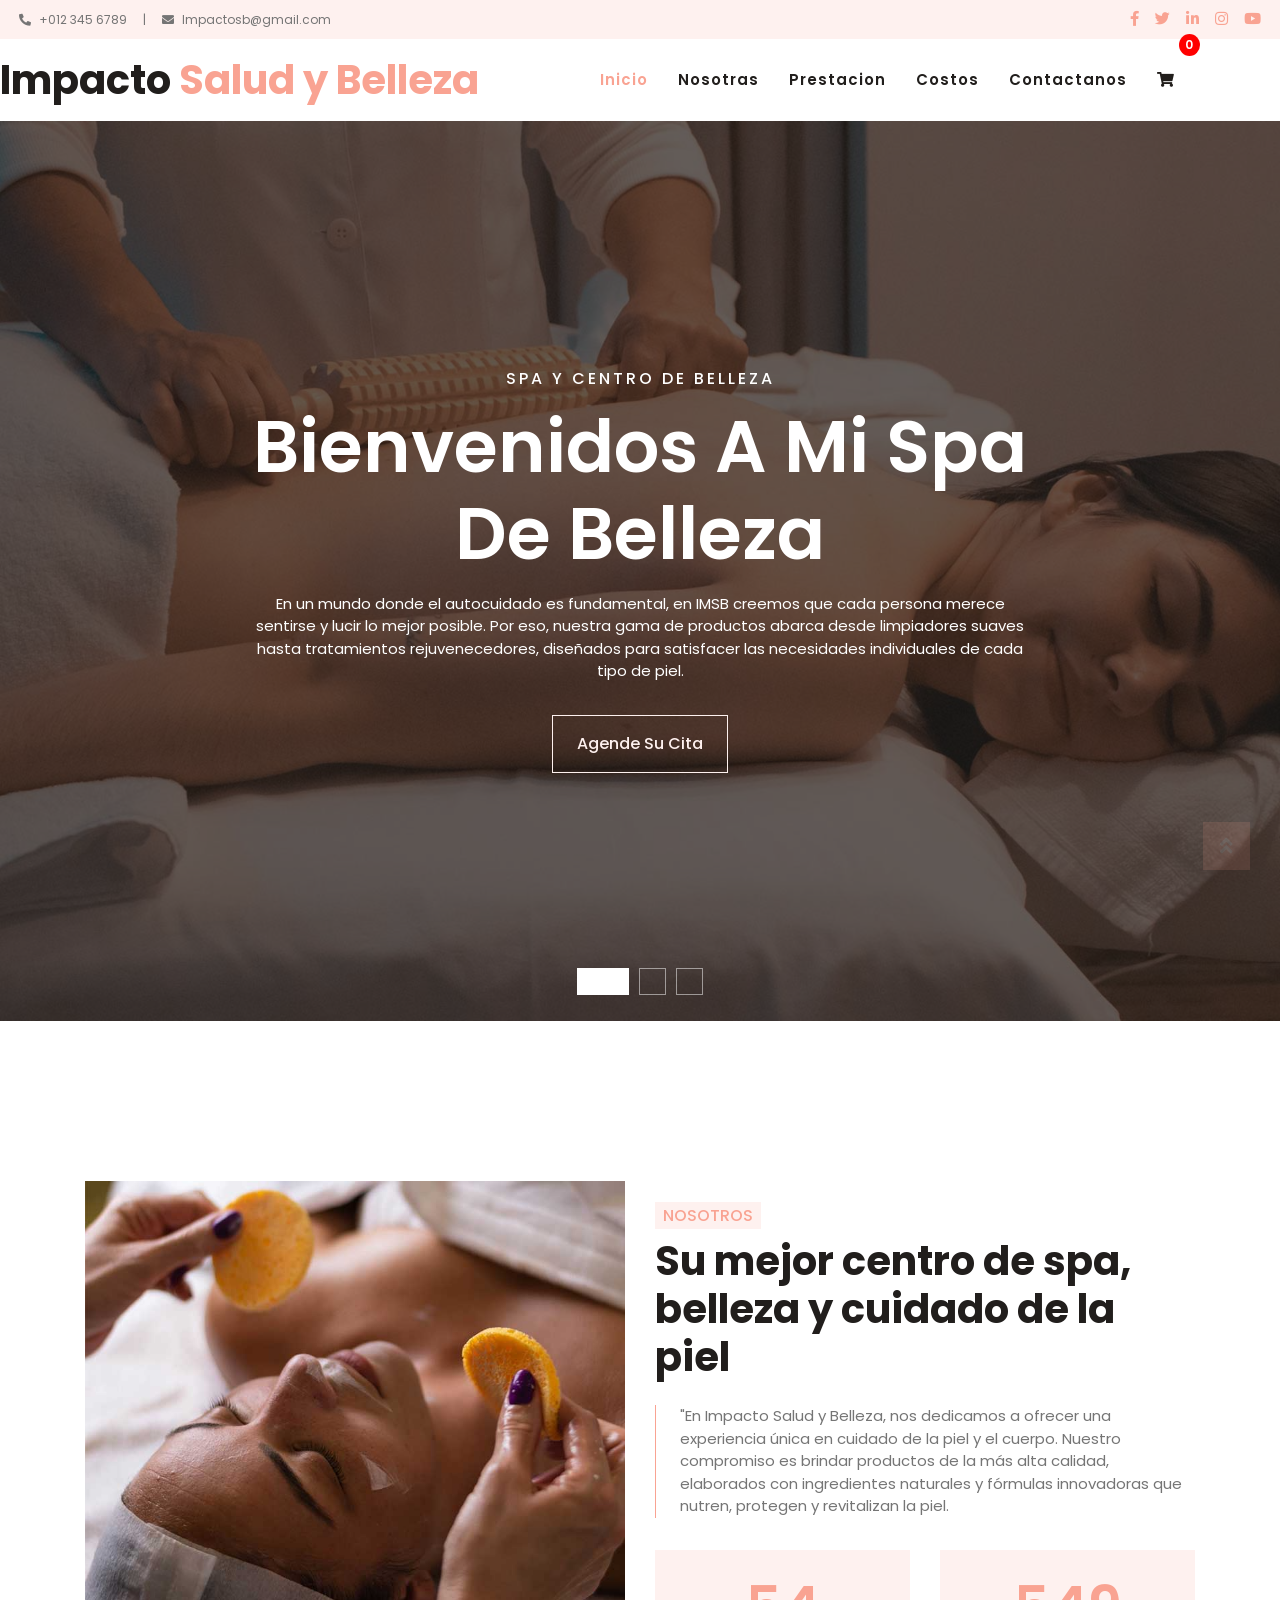
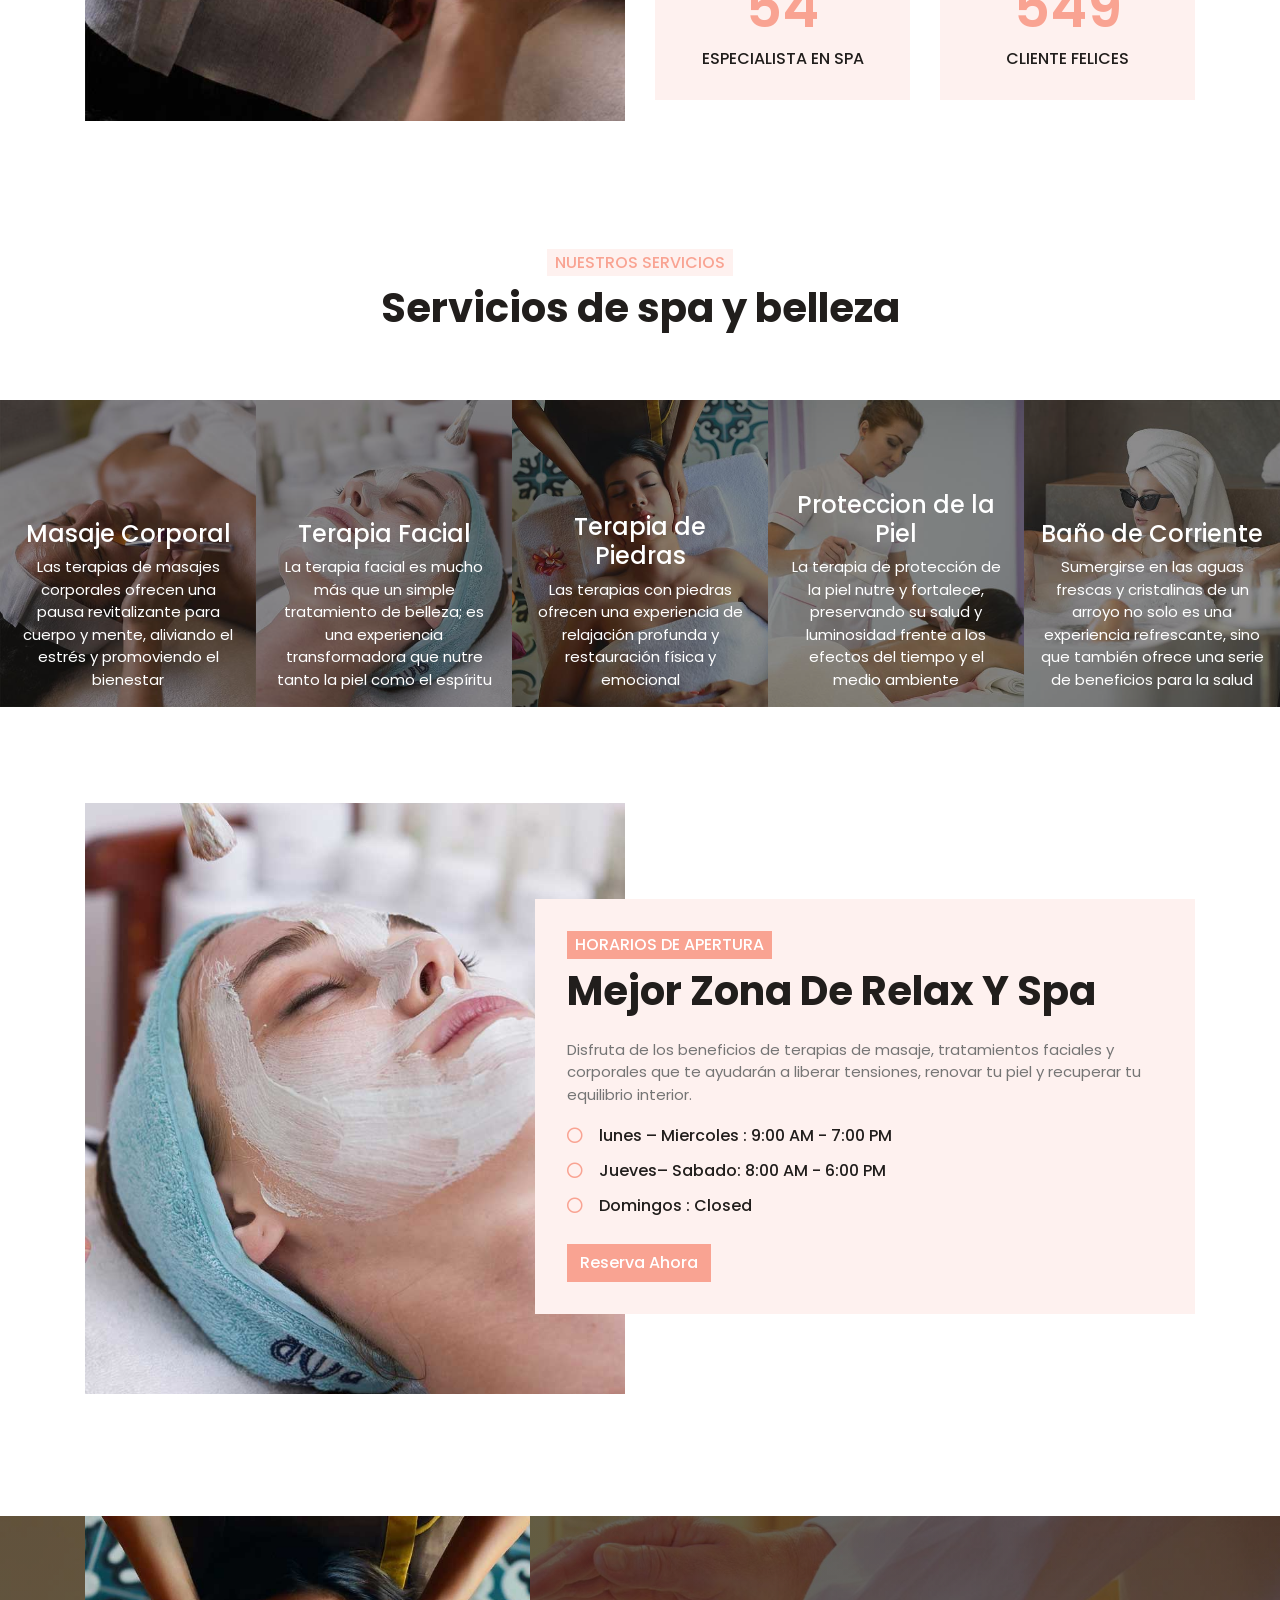
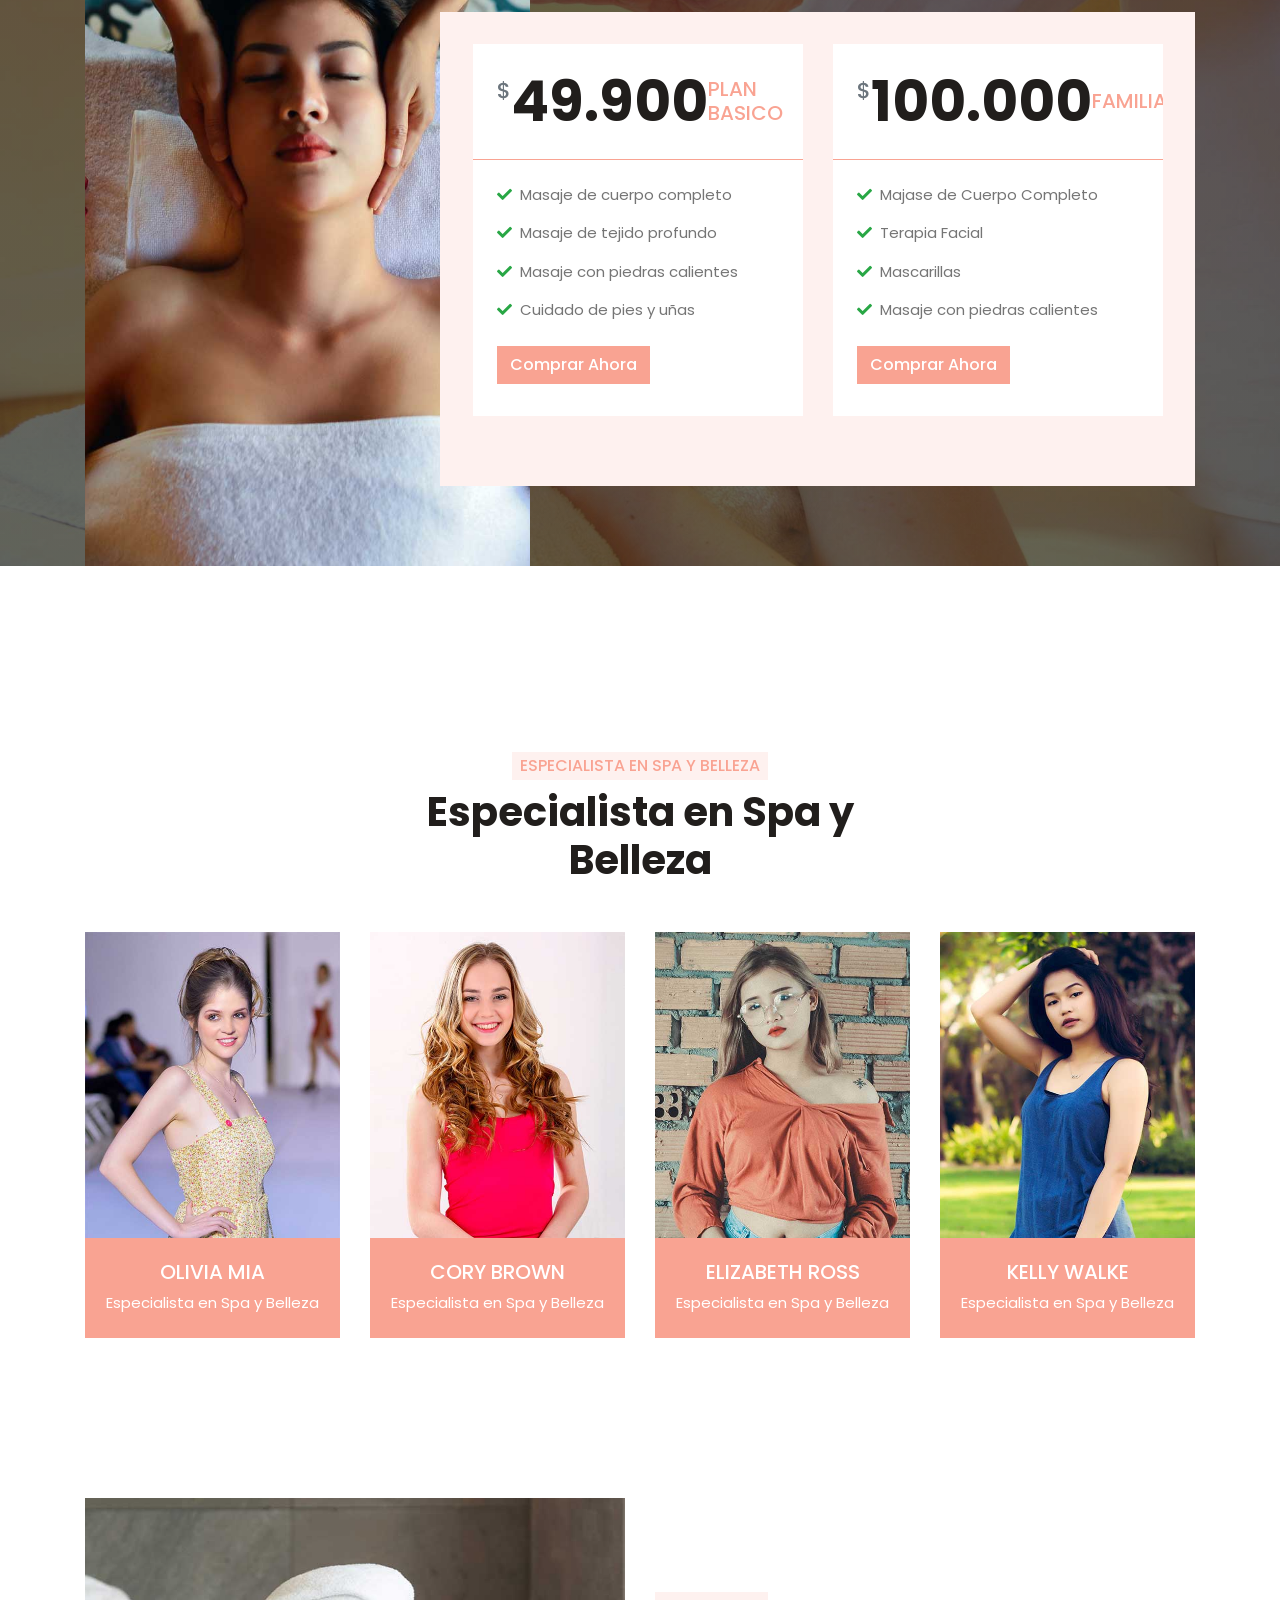
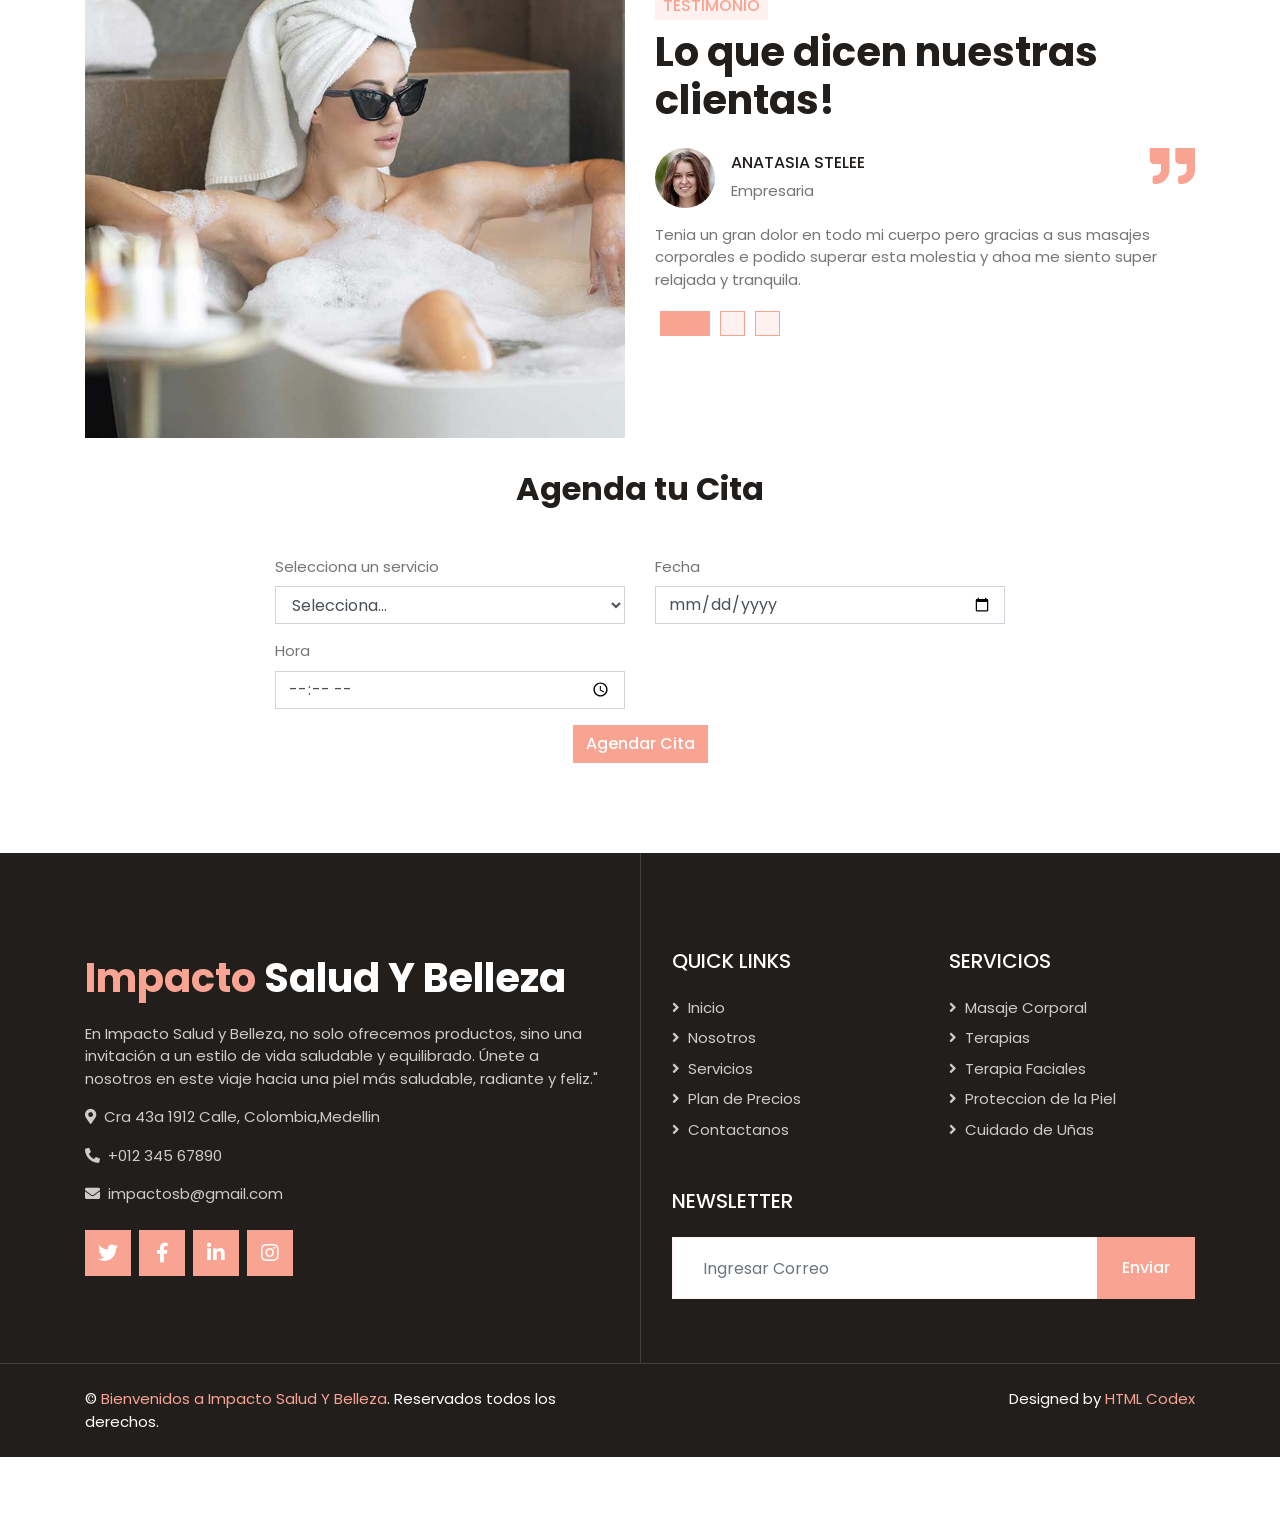
<file: index.html>
<!DOCTYPE html>
<html lang="en">

<head>
    <meta charset="utf-8">
    <title>Impacto Salud y Belleza </title>
    <meta content="width=device-width, initial-scale=1.0" name="viewport">
    <meta content="Free HTML Templates" name="keywords">
    <meta content="Free HTML Templates" name="description">

    <!-- Favicon -->
    <link href="img/favicon.ico" rel="icon">

    <!-- Google Web Fonts -->
    <link rel="preconnect" href="https://fonts.gstatic.com">
    <link href="https://fonts.googleapis.com/css2?family=Poppins:wght@400;500;600;700&display=swap" rel="stylesheet">

    <!-- Font Awesome -->
    <link href="https://cdnjs.cloudflare.com/ajax/libs/font-awesome/5.10.0/css/all.min.css" rel="stylesheet">

    <!-- Libraries Stylesheet -->
    <link href="lib/animate/animate.min.css" rel="stylesheet">
    <link href="lib/owlcarousel/assets/owl.carousel.min.css" rel="stylesheet">
    <link href="lib/tempusdominus/css/tempusdominus-bootstrap-4.min.css" rel="stylesheet" />

    <!-- Customized Bootstrap Stylesheet -->
    <link href="css/style.css" rel="stylesheet">
</head>

<body>
    <!-- Topbar Start -->
    <div class="container-fluid bg-light d-none d-lg-block">
        <div class="row py-2 px-lg-1">
            <div class="col-lg-6 text-left mb-2 mb-lg-0">
                <div class="d-inline-flex align-items-center">
                    <small><i class="fa fa-phone-alt mr-2"></i>+012 345 6789</small>
                    <small class="px-3">|</small>
                    <small><i class="fa fa-envelope mr-2"></i>Impactosb@gmail.com</small>
                </div>
            </div>
            <div class="col-lg-6 text-right">
                <div class="d-inline-flex align-items-center">
                    <a class="text-primary px-2" href="">
                        <i class="fab fa-facebook-f"></i>
                    </a>
                    <a class="text-primary px-2" href="">
                        <i class="fab fa-twitter"></i>
                    </a>
                    <a class="text-primary px-2" href="">
                        <i class="fab fa-linkedin-in"></i>
                    </a>
                    <a class="text-primary px-2" href="">
                        <i class="fab fa-instagram"></i>
                    </a>
                    <a class="text-primary pl-2" href="">
                        <i class="fab fa-youtube"></i>
                    </a>
                </div>
            </div>
        </div>
    </div>
    <!-- Topbar End -->


    <!-- Navbar Start -->
    <div class="container-fluid p-0">
        <nav class="navbar navbar-expand-lg bg-white navbar-light py-3 py-lg-0 px-lg-0">
            <a href="index.html" class="navbar-brand ml-lg-0">
                <h1 class="m-0 text-primary"><span class="text-dark">Impacto</span> Salud y Belleza</h1>
            </a>
            <button type="button" class="navbar-toggler" data-toggle="collapse" data-target="#navbarCollapse">
                <span class="navbar-toggler-icon"></span>
            </button>
            <div class="collapse navbar-collapse justify-content-between px-lg-0.25" id="navbarCollapse">
                <div class="navbar-nav m-auto py-0">
                    <a href="index_up.html" class="nav-item nav-link active">Inicio</a>
                    <a href="Nosotros.html" class="nav-item nav-link">Nosotras</a>
                    <a href="Servicios.html" class="nav-item nav-link">Prestacion</a>
                    <a href="Precios.html" class="nav-item nav-link">Costos</a>
                    <a href="Contactanos.html" class="nav-item nav-link">Contactanos</a
                   <li class="nav-item">
                    <a href="carrito.html" class="nav-link" style="position: relative;">
                        <i class="fas fa-shopping-cart" style="font-size: 15px;"></i>
                        <span id="cart-count" style="
                            position: absolute;
                            top: -5px;
                            right: -10px;
                            font-size: 12px;
                            background-color: red;
                            color: white;
                            border-radius: 50%;
                            padding: 2px 6px;
                        ">0</span>
                    </a>
                </li>
                    </div>
     
</div>
        </nav>
    </div>
    <!-- Navbar End -->


    <!-- Carousel Start -->
    <div class="container-fluid p-0 mb-5 pb-5">
        <div id="header-carousel" class="carousel slide carousel-fade" data-ride="carousel">
            <ol class="carousel-indicators">
                <li data-target="#header-carousel" data-slide-to="0" class="active"></li>
                <li data-target="#header-carousel" data-slide-to="1"></li>
                <li data-target="#header-carousel" data-slide-to="2"></li>
            </ol>
            <div class="carousel-inner">
                <div class="carousel-item position-relative active" style="min-height: 100vh;">
                    <img class="position-absolute w-100 h-100" src="img/carousel-1.jpg" style="object-fit: cover;">
                    <div class="carousel-caption d-flex flex-column align-items-center justify-content-center">
                        <div class="p-3" style="max-width: 900px;">
                            <h6 class="text-white text-uppercase mb-3 animate__animated animate__fadeInDown" style="letter-spacing: 3px;">Spa y centro de belleza</h6>
                            <h3 class="display-3 text-capitalize text-white mb-3">Bienvenidos a mi spa de Belleza</h3>
                            <p class="mx-md-4 px-4">En un mundo donde el autocuidado es fundamental, en IMSB creemos que cada persona merece sentirse y lucir lo mejor posible. Por eso, nuestra gama de productos abarca desde limpiadores suaves hasta tratamientos rejuvenecedores, diseñados para satisfacer las necesidades individuales de cada tipo de piel.</p>
                            <a class="btn btn-outline-light py-3 px-4 mt-3 animate__animated animate__fadeInUp" href="#">Agende Su Cita</a>
                        </div>
                    </div>
                </div>
                <div class="carousel-item position-relative" style="min-height: 100vh;">
                    <img class="position-absolute w-100 h-100" src="img/carousel-2.jpg" style="object-fit: cover;">
                    <div class="carousel-caption d-flex flex-column align-items-center justify-content-center">
                        <div class="p-3" style="max-width: 900px;">
                            <h6 class="text-white text-uppercase mb-3 animate__animated animate__fadeInDown" style="letter-spacing: 3px;">Spa y centro de belleza</h6>
                            <h3 class="display-3 text-capitalize text-white mb-3">Tratamientos Faciales</h3>
                            <p class="mx-md-5 px-5">En un mundo donde el autocuidado es fundamental, en IMSB creemos que cada persona merece sentirse y lucir lo mejor posible. Por eso, nuestra gama de productos abarca desde limpiadores suaves hasta tratamientos rejuvenecedores, diseñados para satisfacer las necesidades individuales de cada tipo de piel</p>
                            <a class="btn btn-outline-light py-3 px-4 mt-3 animate__animated animate__fadeInUp" href="#">Agende Su Cita</a>
                        </div>
                    </div>
                </div>
                <div class="carousel-item position-relative" style="min-height: 100vh;">
                    <img class="position-absolute w-100 h-100" src="img/carousel-3.jpg" style="object-fit: cover;">
                    <div class="carousel-caption d-flex flex-column align-items-center justify-content-center">
                        <div class="p-3" style="max-width: 900px;">
                            <h6 class="text-white text-uppercase mb-3 animate__animated animate__fadeInDown" style="letter-spacing: 3px;">Spa y centro de relajación</h6>
                            <h3 class="display-3 text-capitalize text-white mb-3">Tratamiento para la celulitis</h3>
                            <p class="mx-md-5 px-5">En un mundo donde el autocuidado es fundamental, en IMSB creemos que cada persona merece sentirse y lucir lo mejor posible. Por eso, nuestra gama de productos abarca desde limpiadores suaves hasta tratamientos rejuvenecedores, diseñados para satisfacer las necesidades individuales de cada tipo de piel</p>
                            <a class="btn btn-outline-light py-3 px-4 mt-3 animate__animated animate__fadeInUp" href="#">Agende Su Cita</a>
                        </div>
                    </div>
                </div>
            </div>
        </div>
    </div>
    <!-- Carousel End -->


    <!-- About Start -->
    <div class="container-fluid py-5">
        <div class="container py-5">
            <div class="row align-items-center">
                <div class="col-lg-6 pb-5 pb-lg-0">
                    <img class="img-fluid w-100" src="img/about.jpg" alt="">
                </div>
                <div class="col-lg-6">
                    <h6 class="d-inline-block text-primary text-uppercase bg-light py-1 px-2">Nosotros</h6>
                    <h1 class="mb-4">Su mejor centro de spa, belleza y cuidado de la piel</h1>
                    <p class="pl-4 border-left border-primary">"En Impacto Salud y Belleza, nos dedicamos a ofrecer una experiencia única en cuidado de la piel y el cuerpo. Nuestro compromiso es brindar productos de la más alta calidad, elaborados con ingredientes naturales y fórmulas innovadoras que nutren, protegen y revitalizan la piel.</p>
                    <div class="row pt-3">
                        <div class="col-6">
                            <div class="bg-light text-center p-4">
                                <h3 class="display-4 text-primary" data-toggle="counter-up">99</h3>
                                <h6 class="text-uppercase">Especialista en Spa</h6>
                            </div>
                        </div>
                        <div class="col-6">
                            <div class="bg-light text-center p-4">
                                <h3 class="display-4 text-primary" data-toggle="counter-up">999</h3>
                                <h6 class="text-uppercase">Cliente Felices</h6>
                            </div>
                        </div>
                    </div>
                </div>
            </div>
        </div>
    </div>
    <!-- About End -->


    <!-- Service Start -->
    <div class="container-fluid px-0 py-5 my-5">
        <div class="row mx-0 justify-content-center text-center">
            <div class="col-lg-6">
                <h6 class="d-inline-block bg-light text-primary text-uppercase py-1 px-2">Nuestros Servicios</h6>
                <h1>Servicios de spa y belleza</h1>
            </div>
        </div>
        <div class="owl-carousel service-carousel">
            <div class="service-item position-relative">
                <img class="img-fluid" src="img/service-1.jpg" alt="">
                <div class="service-text text-center">
                    <h4 class="text-white font-weight-medium px-3">Masaje Corporal</h4>
                    <p class="text-white px-3 mb-3">Las terapias de masajes corporales ofrecen una pausa revitalizante para cuerpo y mente, aliviando el estrés y promoviendo el bienestar</p>
                    <div class="w-100 bg-white text-center p-4" >
                        <a class="btn btn-primary" href="">Agendar Cita</a>
                    </div>
                </div>
            </div>
            <div class="service-item position-relative">
                <img class="img-fluid" src="img/service-2.jpg" alt="">
                <div class="service-text text-center">
                    <h4 class="text-white font-weight-medium px-3">Terapia Facial</h4>
                    <p class="text-white px-3 mb-3">La terapia facial es mucho más que un simple tratamiento de belleza; es una experiencia transformadora que nutre tanto la piel como el espíritu</p>
                    <div class="w-100 bg-white text-center p-4" >
                        <a class="btn btn-primary" href="">Agendar Cita</a>
                    </div>
                </div>
            </div>
            <div class="service-item position-relative">
                <img class="img-fluid" src="img/service-3.jpg" alt="">
                <div class="service-text text-center">
                    <h4 class="text-white font-weight-medium px-3">Terapia de Piedras</h4>
                    <p class="text-white px-3 mb-3">Las terapias con piedras ofrecen una experiencia de relajación profunda y restauración física y emocional</p>
                    <div class="w-100 bg-white text-center p-4" >
                        <a class="btn btn-primary" href="">Agendar Cita</a>
                    </div>
                </div>
            </div>
            <div class="service-item position-relative">
                <img class="img-fluid" src="img/service-4.jpg" alt="">
                <div class="service-text text-center">
                    <h4 class="text-white font-weight-medium px-3">Proteccion de la Piel</h4>
                    <p class="text-white px-3 mb-3">La terapia de protección de la piel nutre y fortalece, preservando su salud y luminosidad frente a los efectos del tiempo y el medio ambiente</p>
                    <div class="w-100 bg-white text-center p-4" >
                        <a class="btn btn-primary" href="">Agendar Cita</a>
                    </div>
                </div>
            </div>
            <div class="service-item position-relative">
                <img class="img-fluid" src="img/service-5.jpg" alt="">
                <div class="service-text text-center">
                    <h4 class="text-white font-weight-medium px-3">Baño de Corriente</h4>
                    <p class="text-white px-3 mb-3">Sumergirse en las aguas frescas y cristalinas de un arroyo no solo es una experiencia refrescante, sino que también ofrece una serie de beneficios para la salud</p>
                    <div class="w-100 bg-white text-center p-4" >
                        <a class="btn btn-primary" href="">Agendar Cita</a>
                    </div>
                </div>
            </div>
            <div class="service-item position-relative">
                <img class="img-fluid" src="img/service-6.jpg" alt="">
                <div class="service-text text-center">
                    <h4 class="text-white font-weight-medium px-3">Mascarillas</h4>
                    <p class="text-white px-3 mb-3">El enmascaramiento facial no solo es un ritual de belleza, sino una forma eficaz de rejuvenecer y revitalizar la piel</p>
                    <div class="w-100 bg-white text-center p-4" >
                        <a class="btn btn-primary" href="">Agendar Cita</a>
                    </div>
                </div>
                
            </div>
            <section id="appointment" class="appointment-section">
                <div class="container">
                    <div class="row justify-content-center">
                        <div class="col-lg-8">
                            <div class="section-title text-center mb-5">
                                <h2>Agenda tu Cita</h2>
                                
</section>

    </div>
    <!-- Service End -->


    <!-- Open Hours Start -->
    <div class="container-fluid py-5">
        <div class="container py-5">
            <div class="row">
                <div class="col-lg-6" style="min-height: 500px;">
                    <div class="position-relative h-100">
                        <img class="position-absolute w-100 h-100" src="img/opening.jpg" style="object-fit: cover;">
                    </div>
                </div>
                <div class="col-lg-6 pt-5 pb-lg-5">
                    <div class="hours-text bg-light p-4 p-lg-5 my-lg-5">
                        <h6 class="d-inline-block text-white text-uppercase bg-primary py-1 px-2">Horarios de Apertura</h6>
                        <h1 class="mb-4">Mejor Zona De Relax Y Spa</h1>
                        <p>Disfruta de los beneficios de terapias de masaje, tratamientos faciales y corporales que te ayudarán a liberar tensiones, renovar tu piel y recuperar tu equilibrio interior.</p>
                        <ul class="list-inline">
                            <li class="h6 py-1"><i class="far fa-circle text-primary mr-3"></i>lunes – Miercoles : 9:00 AM - 7:00 PM</li>
                            <li class="h6 py-1"><i class="far fa-circle text-primary mr-3"></i>Jueves–  Sabado: 8:00 AM - 6:00 PM</li>
                            <li class="h6 py-1"><i class="far fa-circle text-primary mr-3"></i>Domingos : Closed</li>
                        </ul>
                        <a href="" class="btn btn-primary mt-2">Reserva Ahora</a>
                    </div>
                </div>
            </div>
        </div>
    </div>
    <!-- Open Hours End -->


    <!-- Pricing Start -->
    <div class="container-fluid bg-pricing" style="margin: 90px 0;">
        <div class="container">
            <div class="row">
                <div class="col-lg-5" style="min-height: 500px;">
                    <div class="position-relative h-100">
                        <img class="position-absolute w-100 h-100" src="img/pricing.jpg" style="object-fit: cover;">
                    </div>
                </div>
                <div class="col-lg-7 pt-5 pb-lg-5">
                    <div class="pricing-text bg-light p-4 p-lg-5 my-lg-5">
                        <div class="owl-carousel pricing-carousel">
                            <div class="bg-white">
                                <div class="d-flex align-items-center justify-content-between border-bottom border-primary p-4">
                                    <h1 class="display-4 mb-0">
                                        <small class="align-top text-muted font-weight-medium" style="font-size: 22px; line-height: 45px;">$</small>49.900<small class="align-bottom text-muted font-weight-medium" style="font-size: 16px; line-height: 40px;"></small>
                                    </h1>
                                    <h5 class="text-primary text-uppercase m-0">Plan Basico</h5>
                                </div>
                                <div class="p-4">
                                    <p><i class="fa fa-check text-success mr-2"></i>Masaje de cuerpo completo</p>
                                    <p><i class="fa fa-check text-success mr-2"></i>Masaje de tejido profundo</p>
                                    <p><i class="fa fa-check text-success mr-2"></i>Masaje con piedras calientes</p>
                                    <p><i class="fa fa-check text-success mr-2"></i>Cuidado de pies y uñas</p>
                                    <a href="" class="btn btn-primary my-2">Comprar Ahora</a>
                                </div>
                            </div>
                            <div class="bg-white">
                                <div class="d-flex align-items-center justify-content-between border-bottom border-primary p-4">
                                    <h1 class="display-4 mb-0">
                                        <small class="align-top text-muted font-weight-medium" style="font-size: 22px; line-height: 45px;">$</small>100.000<small class="align-bottom text-muted font-weight-medium" style="font-size: 16px; line-height: 40px;"></small>
                                    </h1>
                                    <h5 class="text-primary text-uppercase m-0">Familiar</h5>
                                </div>
                                <div class="p-4">
                                    <p><i class="fa fa-check text-success mr-2"></i>Majase de Cuerpo Completo</p>
                                    <p><i class="fa fa-check text-success mr-2"></i>Terapia Facial</p>
                                    <p><i class="fa fa-check text-success mr-2"></i>Mascarillas</p>
                                    <p><i class="fa fa-check text-success mr-2"></i>Masaje con piedras calientes</p>
                                    <a href="" class="btn btn-primary my-2">Comprar Ahora</a>
                                </div>
                            </div>
                            <div class="bg-white">
                                <div class="d-flex align-items-center justify-content-between border-bottom border-primary p-4">
                                    <h1 class="display-4 mb-0">
                                        <small class="align-top text-muted font-weight-medium" style="font-size: 22px; line-height: 45px;">$</small>200.000<small class="align-bottom text-muted font-weight-medium" style="font-size: 16px; line-height: 40px;"></small>
                                    </h1>
                                    <h5 class="text-primary text-uppercase m-0">VIP</h5>
                                </div>
                                <div class="p-4">
                                    <p><i class="fa fa-check text-success mr-2"></i>Masaje De cuerpo Completo</p>
                                    <p><i class="fa fa-check text-success mr-2"></i>Masaje de piedras calientes</p>
                                    <p><i class="fa fa-check text-success mr-2"></i>Proteccion de la Piel</p>
                                    <p><i class="fa fa-check text-success mr-2"></i>Terapia facial</p>
                                    <p><i class="fa fa-check text-success mr-2"></i>Mascarillas</p>
                                    <a href="" class="btn btn-primary my-2">Comprar Ahora</a>
                                </div>
                            </div>
                        </div>
                    </div>
                </div>
            </div>
        </div>
    </div>
    <!-- Pricing End -->


    <!-- Team Start -->
    <div class="container-fluid py-5">
        <div class="container pt-5">
            <div class="row justify-content-center text-center">
                <div class="col-lg-6">
                    <h6 class="d-inline-block bg-light text-primary text-uppercase py-1 px-2">Especialista en Spa y Belleza</h6>
                    <h1 class="mb-5">Especialista en Spa y Belleza</h1>
                </div>
            </div>
            <div class="row">
                <div class="col-lg-3 col-md-6">
                    <div class="team position-relative overflow-hidden mb-5">
                        <img class="img-fluid" src="img/team-1.jpg" alt="">
                        <div class="position-relative text-center">
                            <div class="team-text bg-primary text-white">
                                <h5 class="text-white text-uppercase">Olivia Mia</h5>
                                <p class="m-0">Especialista en Spa y Belleza</p>
                            </div>
                            <div class="team-social bg-dark text-center">
                                <a class="btn btn-outline-primary btn-square mr-2" href="#"><i class="fab fa-twitter"></i></a>
                                <a class="btn btn-outline-primary btn-square mr-2" href="#"><i class="fab fa-facebook-f"></i></a>
                                <a class="btn btn-outline-primary btn-square mr-2" href="#"><i class="fab fa-linkedin-in"></i></a>
                                <a class="btn btn-outline-primary btn-square" href="#"><i class="fab fa-instagram"></i></a>
                            </div>
                        </div>
                    </div>
                </div>
                <div class="col-lg-3 col-md-6">
                    <div class="team position-relative overflow-hidden mb-5">
                        <img class="img-fluid" src="img/team-2.jpg" alt="">
                        <div class="position-relative text-center">
                            <div class="team-text bg-primary text-white">
                                <h5 class="text-white text-uppercase">Cory Brown</h5>
                                <p class="m-0">Especialista en Spa y Belleza</p>
                            </div>
                            <div class="team-social bg-dark text-center">
                                <a class="btn btn-outline-primary btn-square mr-2" href="#"><i class="fab fa-twitter"></i></a>
                                <a class="btn btn-outline-primary btn-square mr-2" href="#"><i class="fab fa-facebook-f"></i></a>
                                <a class="btn btn-outline-primary btn-square mr-2" href="#"><i class="fab fa-linkedin-in"></i></a>
                                <a class="btn btn-outline-primary btn-square" href="#"><i class="fab fa-instagram"></i></a>
                            </div>
                        </div>
                    </div>
                </div>
                <div class="col-lg-3 col-md-6">
                    <div class="team position-relative overflow-hidden mb-5">
                        <img class="img-fluid" src="img/team-3.jpg" alt="">
                        <div class="position-relative text-center">
                            <div class="team-text bg-primary text-white">
                                <h5 class="text-white text-uppercase">Elizabeth Ross</h5>
                                <p class="m-0">Especialista en Spa y Belleza</p>
                            </div>
                            <div class="team-social bg-dark text-center">
                                <a class="btn btn-outline-primary btn-square mr-2" href="#"><i class="fab fa-twitter"></i></a>
                                <a class="btn btn-outline-primary btn-square mr-2" href="#"><i class="fab fa-facebook-f"></i></a>
                                <a class="btn btn-outline-primary btn-square mr-2" href="#"><i class="fab fa-linkedin-in"></i></a>
                                <a class="btn btn-outline-primary btn-square" href="#"><i class="fab fa-instagram"></i></a>
                            </div>
                        </div>
                    </div>
                </div>
                <div class="col-lg-3 col-md-6">
                    <div class="team position-relative overflow-hidden mb-5">
                        <img class="img-fluid" src="img/team-4.jpg" alt="">
                        <div class="position-relative text-center">
                            <div class="team-text bg-primary text-white">
                                <h5 class="text-white text-uppercase">Kelly Walke</h5>
                                <p class="m-0">Especialista en Spa y Belleza</p>
                            </div>
                            <div class="team-social bg-dark text-center">
                                <a class="btn btn-outline-primary btn-square mr-2" href="#"><i class="fab fa-twitter"></i></a>
                                <a class="btn btn-outline-primary btn-square mr-2" href="#"><i class="fab fa-facebook-f"></i></a>
                                <a class="btn btn-outline-primary btn-square mr-2" href="#"><i class="fab fa-linkedin-in"></i></a>
                                <a class="btn btn-outline-primary btn-square" href="#"><i class="fab fa-instagram"></i></a>
                            </div>
                        </div>
                    </div>
                </div>
            </div>
        </div>
    </div>
    <!-- Team End -->


    <!-- Testimonial Start -->
    <div class="container-fluid py-5">
        <div class="container py-5">
            <div class="row align-items-center">
                <div class="col-lg-6 pb-5 pb-lg-0">
                    <img class="img-fluid w-100" src="img/testimonial.jpg" alt="">
                </div>
                <div class="col-lg-6">
                    <h6 class="d-inline-block text-primary text-uppercase bg-light py-1 px-2">Testimonio</h6>
                    <h1 class="mb-4">Lo que dicen nuestras clientas!</h1>
                    <div class="owl-carousel testimonial-carousel">
                        <div class="position-relative">
                            <i class="fa fa-3x fa-quote-right text-primary position-absolute" style="top: -6px; right: 0;"></i>
                            <div class="d-flex align-items-center mb-3">
                                <img class="img-fluid rounded-circle" src="img/testimonial-1.jpg" style="width: 60px; height: 60px;" alt="">
                                <div class="ml-3">
                                    <h6 class="text-uppercase">Anatasia Stelee</h6>
                                    <span>Empresaria</span>
                                </div>
                            </div>
                            <p class="m-0">Tenia un gran dolor en todo mi cuerpo pero gracias a sus masajes corporales e podido superar esta molestia y ahoa me siento super relajada y tranquila.</p>
                        </div>
                        <div class="position-relative">
                            <i class="fa fa-3x fa-quote-right text-primary position-absolute" style="top: -6px; right: 0;"></i>
                            <div class="d-flex align-items-center mb-3">
                                <img class="img-fluid rounded-circle" src="img/testimonial-2.jpg" style="width: 60px; height: 60px;" alt="">
                                <div class="ml-3">
                                    <h6 class="text-uppercase">Annie Rosales</h6>
                                    <span>Ingeniera</span>
                                </div>
                            </div>
                            <p class="m-0">Sufro de Problemas de resequeda en mi piel, pero hoy estuve en IMSB realizandome un terapia de proteccion de la piel y fue increible ahora siento mi piel mucho mas suave y agradable.</p>
                        </div>
                        <div class="position-relative">
                            <i class="fa fa-3x fa-quote-right text-primary position-absolute" style="top: -6px; right: 0;"></i>
                            <div class="d-flex align-items-center mb-3">
                                <img class="img-fluid rounded-circle" src="img/testimonial-3.jpg" style="width: 60px; height: 60px;" alt="">
                                <div class="ml-3">
                                    <h6 class="text-uppercase">Roberta Grisales</h6>
                                    <span>Couh</span>
                                </div>
                            </div>
                            <p class="m-0">Sus Baños de arroyo son super genial para relajar el Cuerpo.</p>
                        </div>
                    </div>
                </div>
            </div>
        </div>
    </div>
    <!-- Testimonial End -->


    <!-- Footer Start -->
    <section id="appointment" class="appointment-section">
        <div class="container">
            <div class="row justify-content-center">
                <div class="col-lg-8">
                    <div class="section-title text-center mb-5">
                        <h2>Agenda tu Cita</h2>
        
                        </div>
                        <div class="row">
                            <div class="col-md-6 mb-3">
                                <label for="service">Selecciona un servicio</label>
                                <select name="service" id="service" class="form-control" required>
                                    <option value="">Selecciona...</option>
                                    <option value="1">Masaje relajante</option>
                                    <option value="2">Facial rejuvenecedor</option>
                                    <option value="3">Manicure & Pedicure</option>
                                </select>
                            </div>
                            <div class="col-md-6 mb-3">
                                <label for="date">Fecha</label>
                                <input type="date" name="date" id="date" class="form-control" required>
                            </div>
                        </div>
                        <div class="row">
                            <div class="col-md-6 mb-3">
                                <label for="time">Hora</label>
                                <input type="time" name="time" id="time" class="form-control" required>
                            </div>
                        </div>
                        <div class="text-center">
                            <button type="submit" class="btn btn-primary">Agendar Cita</button>
                        </div>
                    </form>
                </div>
            </div>
        </div>
    </section>
    
    </body>

    <div class="footer container-fluid position-relative bg-dark py-5" style="margin-top: 90px;">
        <div class="container pt-5">
            <div class="row">
                <div class="col-lg-6 pr-lg-5 mb-5">
                    <a href="index.html" class="navbar-brand">
                        <h1 class="mb-3 text-white"><span class="text-primary">Impacto</span> Salud Y Belleza</h1>
                    </a>
                    <p>En Impacto Salud y Belleza, no solo ofrecemos productos, sino una invitación a un estilo de vida saludable y equilibrado. Únete a nosotros en este viaje hacia una piel más saludable, radiante y feliz."</p>
                    <p><i class="fa fa-map-marker-alt mr-2"></i>Cra 43a 1912 Calle, Colombia,Medellin</p>
                    <p><i class="fa fa-phone-alt mr-2"></i>+012 345 67890</p>
                    <p><i class="fa fa-envelope mr-2"></i>impactosb@gmail.com</p>
                    <div class="d-flex justify-content-start mt-4">
                        <a class="btn btn-lg btn-primary btn-lg-square mr-2" href="#"><i class="fab fa-twitter"></i></a>
                        <a class="btn btn-lg btn-primary btn-lg-square mr-2" href="#"><i class="fab fa-facebook-f"></i></a>
                        <a class="btn btn-lg btn-primary btn-lg-square mr-2" href="#"><i class="fab fa-linkedin-in"></i></a>
                        <a class="btn btn-lg btn-primary btn-lg-square" href="#"><i class="fab fa-instagram"></i></a>
                    </div>
                </div>
                <div class="col-lg-6 pl-lg-5">
                    <div class="row">
                        <div class="col-sm-6 mb-5">
                            <h5 class="text-white text-uppercase mb-4">Quick Links</h5>
                            <div class="d-flex flex-column justify-content-start">
                                <a class="text-white-50 mb-2" href="#"><i class="fa fa-angle-right mr-2"></i>Inicio</a>
                                <a class="text-white-50 mb-2" href="#"><i class="fa fa-angle-right mr-2"></i>Nosotros</a>
                                <a class="text-white-50 mb-2" href="#"><i class="fa fa-angle-right mr-2"></i>Servicios</a>
                                <a class="text-white-50 mb-2" href="#"><i class="fa fa-angle-right mr-2"></i>Plan de Precios</a>
                                <a class="text-white-50" href="#"><i class="fa fa-angle-right mr-2"></i>Contactanos</a>
                            </div>
                        </div>
                        <div class="col-sm-6 mb-5">
                            <h5 class="text-white text-uppercase mb-4">Servicios</h5>
                            <div class="d-flex flex-column justify-content-start">
                                <a class="text-white-50 mb-2" href="#"><i class="fa fa-angle-right mr-2"></i>Masaje Corporal</a>
                                <a class="text-white-50 mb-2" href="#"><i class="fa fa-angle-right mr-2"></i>Terapias</a>
                                <a class="text-white-50 mb-2" href="#"><i class="fa fa-angle-right mr-2"></i>Terapia Faciales</a>
                                <a class="text-white-50 mb-2" href="#"><i class="fa fa-angle-right mr-2"></i>Proteccion de la Piel</a>
                                <a class="text-white-50" href="#"><i class="fa fa-angle-right mr-2"></i>Cuidado de Uñas</a>
                            </div>
                        </div>
                        <div class="col-sm-12 mb-5">
                            <h5 class="text-white text-uppercase mb-4">Newsletter</h5>
                            <div class="w-100">
                                <div class="input-group">
                                    <input type="text" class="form-control border-light" style="padding: 30px;" placeholder="Ingresar Correo">
                                    <div class="input-group-append">
                                        <button class="btn btn-primary px-4">Enviar</button>
                                    </div>
                                </div>
                            </div>
                        </div>
                    </div>
                </div>
            </div>
        </div>
    </div>
    <div class="container-fluid bg-dark text-light border-top py-4" style="border-color: rgba(256, 256, 256, .15) !important;">
        <div class="container">
            <div class="row">
                <div class="col-md-6 text-center text-md-left mb-3 mb-md-0">
                    <p class="m-0 text-white">&copy; <a href="#">Bienvenidos a Impacto Salud Y Belleza</a>. Reservados todos los derechos.</p>
                </div>
                <div class="col-md-6 text-center text-md-right">
                    <p class="m-0 text-white">Designed by <a href="https://htmlcodex.com">HTML Codex</a></p>
                </div>
            </div>
        </div>
    </div>
    <!-- Footer End -->


    <!-- Back to Top -->
    <a href="#" class="btn btn-lg btn-primary back-to-top"><i class="fa fa-angle-double-up"></i></a>


    <!-- JavaScript Libraries -->
    <script src="https://code.jquery.com/jquery-3.4.1.min.js"></script>
    <script src="https://stackpath.bootstrapcdn.com/bootstrap/4.4.1/js/bootstrap.bundle.min.js"></script>
    <script src="lib/easing/easing.min.js"></script>
    <script src="lib/waypoints/waypoints.min.js"></script>
    <script src="lib/counterup/counterup.min.js"></script>
    <script src="lib/owlcarousel/owl.carousel.min.js"></script>
    <script src="lib/tempusdominus/js/moment.min.js"></script>
    <script src="lib/tempusdominus/js/moment-timezone.min.js"></script>
    <script src="lib/tempusdominus/js/tempusdominus-bootstrap-4.min.js"></script>

    <!-- Contact Javascript File -->
    <script src="mail/jqBootstrapValidation.min.js"></script>
    <script src="mail/contact.js"></script>

    <!-- Template Javascript -->
    <script src="js/main.js"></script>

</html>
</file>
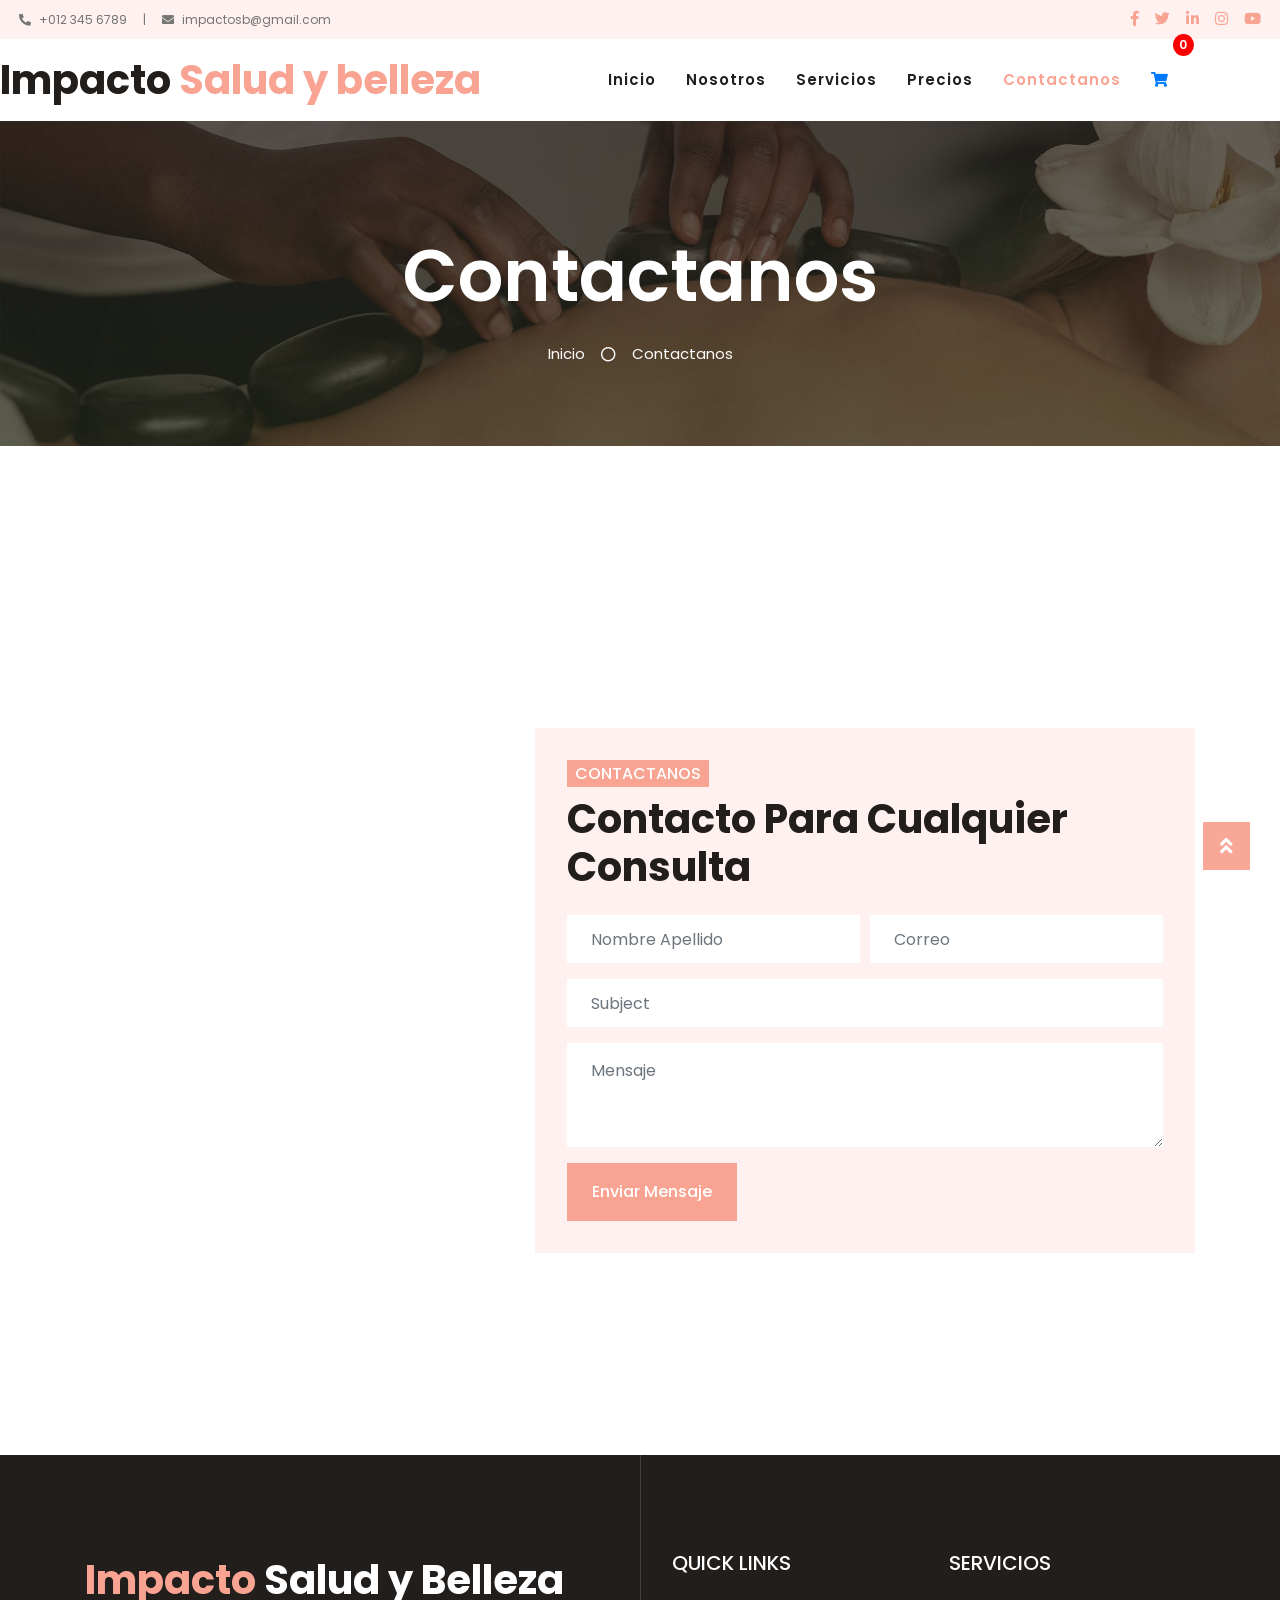
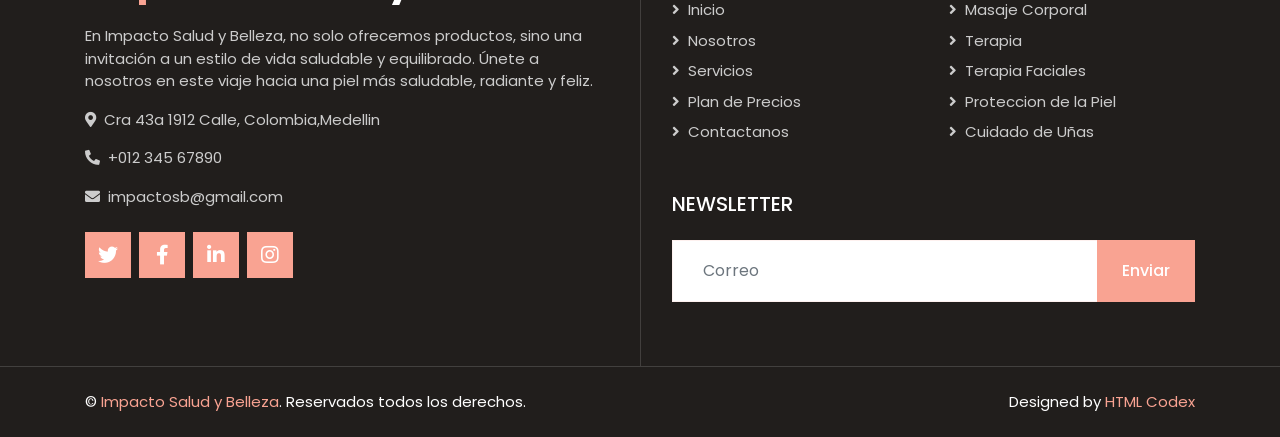
<file: Contactanos.html>
<!DOCTYPE html>
<html lang="en">

<head>
    <meta charset="utf-8">
    <title>Impacto Salud y Belleza</title>
    <meta content="width=device-width, initial-scale=1.0" name="viewport">
    <meta content="Free HTML Templates" name="keywords">
    <meta content="Free HTML Templates" name="description">

    <!-- Favicon -->
    <link href="img/favicon.ico" rel="icon">

    <!-- Google Web Fonts -->
    <link rel="preconnect" href="https://fonts.gstatic.com">
    <link href="https://fonts.googleapis.com/css2?family=Poppins:wght@400;500;600;700&display=swap" rel="stylesheet">

    <!-- Font Awesome -->
    <link href="https://cdnjs.cloudflare.com/ajax/libs/font-awesome/5.10.0/css/all.min.css" rel="stylesheet">

    <!-- Libraries Stylesheet -->
    <link href="lib/animate/animate.min.css" rel="stylesheet">
    <link href="lib/owlcarousel/assets/owl.carousel.min.css" rel="stylesheet">
    <link href="lib/tempusdominus/css/tempusdominus-bootstrap-4.min.css" rel="stylesheet" />

    <!-- Customized Bootstrap Stylesheet -->
    <link href="css/style.css" rel="stylesheet">
</head>

<body>
    <!-- Topbar Start -->
    <div class="container-fluid bg-light d-none d-lg-block">
        <div class="row py-2 px-lg-1">
            <div class="col-lg-6 text-left mb-2 mb-lg-0">
                <div class="d-inline-flex align-items-center">
                    <small><i class="fa fa-phone-alt mr-2"></i>+012 345 6789</small>
                    <small class="px-3">|</small>
                    <small><i class="fa fa-envelope mr-2"></i>impactosb@gmail.com</small>
                </div>
            </div>
            <div class="col-lg-6 text-right">
                <div class="d-inline-flex align-items-center">
                    <a class="text-primary px-2" href="">
                        <i class="fab fa-facebook-f"></i>
                    </a>
                    <a class="text-primary px-2" href="">
                        <i class="fab fa-twitter"></i>
                    </a>
                    <a class="text-primary px-2" href="">
                        <i class="fab fa-linkedin-in"></i>
                    </a>
                    <a class="text-primary px-2" href="">
                        <i class="fab fa-instagram"></i>
                    </a>
                    <a class="text-primary pl-2" href="">
                        <i class="fab fa-youtube"></i>
                    </a>
                </div>
            </div>
        </div>
    </div>
    <!-- Topbar End -->


    <!-- Navbar Start -->
    <div class="container-fluid p-0">
        <nav class="navbar navbar-expand-lg bg-white navbar-light py-3 py-lg-0 px-lg-0">
            <a href="index.html" class="navbar-brand ml-lg-0">
                <h1 class="m-0 text-primary"><span class="text-dark">Impacto</span> Salud y belleza</h1>
            </a>
            <button type="button" class="navbar-toggler" data-toggle="collapse" data-target="#navbarCollapse">
                <span class="navbar-toggler-icon"></span>
            </button>
            <div class="collapse navbar-collapse justify-content-between px-lg-0.25" id="navbarCollapse">
                <div class="navbar-nav m-auto py-0">
                    <a href="index_up.html" class="nav-item nav-link">Inicio</a>
                    <a href="Nosotros.html" class="nav-item nav-link">Nosotros</a>
                    <a href="Servicios.html" class="nav-item nav-link">Servicios</a>
                    <a href="Precios.html" class="nav-item nav-link">Precios</a>
                    <a href="Contactanos.html" class="nav-item nav-link active">Contactanos</a>
                     <li class="nav-item">
                    <a href="carrito.html" class="nav-link" style="position: relative;">
                        <i class="fas fa-shopping-cart" style="font-size: 15px;"></i>
                        <span id="cart-count" style="
                            position: absolute;
                            top: -5px;
                            right: -10px;
                            font-size: 12px;
                            background-color: red;
                            color: white;
                            border-radius: 50%;
                            padding: 2px 6px;
                        ">0</span>
                    </a>
                </li>   
                </div>  
        </nav>
        </nav>
    </div>
    <!-- Navbar End -->


    <!-- Header Start -->
    <div class="jumbotron jumbotron-fluid bg-jumbotron" style="margin-bottom: 90px;">
        <div class="container text-center py-5">
            <h3 class="text-white display-3 mb-4">Contactanos</h3>
            <div class="d-inline-flex align-items-center text-white">
                <p class="m-0"><a class="text-white" href="">Inicio</a></p>
                <i class="far fa-circle px-3"></i>
                <p class="m-0">Contactanos</p>
            </div>
        </div>
    </div>
    <!-- Header End -->


    <!-- Contact Start -->
    <div class="container-fluid py-5">
        <div class="container py-5">
            <div class="row">
                <div class="col-lg-6" style="min-height: 500px;">
                    <div class="position-relative h-100">
                        <iframe class="position-absolute w-100 h-100" src="https://www.google.com/maps/embed?pb=!1m18!1m12!1m3!1d3001156.4288297426!2d-78.01371936852176!3d42.72876761954724!2m3!1f0!2f0!3f0!3m2!1i1024!2i768!4f13.1!3m3!1m2!1s0x4ccc4bf0f123a5a9%3A0xddcfc6c1de189567!2sNew%20York%2C%20USA!5e0!3m2!1sen!2sbd!4v1603794290143!5m2!1sen!2sbd" frameborder="0" style="border:0;" allowfullscreen="" aria-hidden="false" tabindex="0"></iframe>
                    </div>
                </div>
                <div class="col-lg-6 pt-5 pb-lg-5">
                    <div class="contact-form bg-light p-4 p-lg-5 my-lg-5">
                        <h6 class="d-inline-block text-white text-uppercase bg-primary py-1 px-2">Contactanos</h6>
                        <h1 class="mb-4">Contacto Para Cualquier Consulta</h1>
                        <div id="success"></div>
                        <form name="sentMessage" id="contactForm" novalidate="novalidate">
                            <div class="form-row">
                                <div class="col-sm-6 control-group">
                                    <input type="text" class="form-control border-0 p-4" id="name" placeholder="Nombre Apellido"
                                        required="required" data-validation-required-message="Please enter your name" />
                                    <p class="help-block text-danger"></p>
                                </div>
                                <div class="col-sm-6 control-group">
                                    <input type="email" class="form-control border-0 p-4" id="email" placeholder="Correo"
                                        required="required" data-validation-required-message="Please enter your email" />
                                    <p class="help-block text-danger"></p>
                                </div>
                            </div>
                            <div class="control-group">
                                <input type="text" class="form-control border-0 p-4" id="subject" placeholder="Subject"
                                    required="required" data-validation-required-message="Please enter a subject" />
                                <p class="help-block text-danger"></p>
                            </div>
                            <div class="control-group">
                                <textarea class="form-control border-0 py-3 px-4" rows="3" id="message" placeholder="Mensaje"
                                    required="required"
                                    data-validation-required-message="Please enter your message"></textarea>
                                <p class="help-block text-danger"></p>
                            </div>
                            <div>
                                <button class="btn btn-primary py-3 px-4" type="submit" id="sendMessageButton">Enviar
                                    Mensaje</button>
                            </div>
                        </form>
                    </div>
                </div>
            </div>
        </div>
    </div>
    <!-- Contact End -->


    <!-- Footer Start -->
    <div class="footer container-fluid position-relative bg-dark py-5" style="margin-top: 90px;">
        <div class="container pt-5">
            <div class="row">
                <div class="col-lg-6 pr-lg-5 mb-5">
                    <a href="index.html" class="navbar-brand">
                        <h1 class="mb-3 text-white"><span class="text-primary">Impacto</span> Salud y Belleza</h1>
                    </a>
                    <p>En Impacto Salud y Belleza, no solo ofrecemos productos, sino una invitación a un estilo de vida saludable y equilibrado. Únete a nosotros en este viaje hacia una piel más saludable, radiante y feliz.</p>
                    <p><i class="fa fa-map-marker-alt mr-2"></i>Cra 43a 1912 Calle, Colombia,Medellin</p>
                    <p><i class="fa fa-phone-alt mr-2"></i>+012 345 67890</p>
                    <p><i class="fa fa-envelope mr-2"></i>impactosb@gmail.com</p>
                    <div class="d-flex justify-content-start mt-4">
                        <a class="btn btn-lg btn-primary btn-lg-square mr-2" href="#"><i class="fab fa-twitter"></i></a>
                        <a class="btn btn-lg btn-primary btn-lg-square mr-2" href="#"><i class="fab fa-facebook-f"></i></a>
                        <a class="btn btn-lg btn-primary btn-lg-square mr-2" href="#"><i class="fab fa-linkedin-in"></i></a>
                        <a class="btn btn-lg btn-primary btn-lg-square" href="#"><i class="fab fa-instagram"></i></a>
                    </div>
                </div>
                <div class="col-lg-6 pl-lg-5">
                    <div class="row">
                        <div class="col-sm-6 mb-5">
                            <h5 class="text-white text-uppercase mb-4">Quick Links</h5>
                            <div class="d-flex flex-column justify-content-start">
                                <a class="text-white-50 mb-2" href="#"><i class="fa fa-angle-right mr-2"></i>Inicio</a>
                                <a class="text-white-50 mb-2" href="#"><i class="fa fa-angle-right mr-2"></i>Nosotros</a>
                                <a class="text-white-50 mb-2" href="#"><i class="fa fa-angle-right mr-2"></i>Servicios</a>
                                <a class="text-white-50 mb-2" href="#"><i class="fa fa-angle-right mr-2"></i>Plan de Precios</a>
                                <a class="text-white-50" href="#"><i class="fa fa-angle-right mr-2"></i>Contactanos</a>
                            </div>
                        </div>
                        <div class="col-sm-6 mb-5">
                            <h5 class="text-white text-uppercase mb-4">Servicios</h5>
                            <div class="d-flex flex-column justify-content-start">
                                <a class="text-white-50 mb-2" href="#"><i class="fa fa-angle-right mr-2"></i>Masaje Corporal</a>
                                <a class="text-white-50 mb-2" href="#"><i class="fa fa-angle-right mr-2"></i>Terapia</a>
                                <a class="text-white-50 mb-2" href="#"><i class="fa fa-angle-right mr-2"></i>Terapia Faciales</a>
                                <a class="text-white-50 mb-2" href="#"><i class="fa fa-angle-right mr-2"></i>Proteccion de la Piel</a>
                                <a class="text-white-50" href="#"><i class="fa fa-angle-right mr-2"></i>Cuidado de Uñas</a>
                            </div>
                        </div>
                        <div class="col-sm-12 mb-5">
                            <h5 class="text-white text-uppercase mb-4">Newsletter</h5>
                            <div class="w-100">
                                <div class="input-group">
                                    <input type="text" class="form-control border-light" style="padding: 30px;" placeholder="Correo">
                                    <div class="input-group-append">
                                        <button class="btn btn-primary px-4">Enviar</button>
                                    </div>
                                </div>
                            </div>
                        </div>
                    </div>
                </div>
            </div>
        </div>
    </div>
    <div class="container-fluid bg-dark text-light border-top py-4" style="border-color: rgba(256, 256, 256, .15) !important;">
        <div class="container">
            <div class="row">
                <div class="col-md-6 text-center text-md-left mb-3 mb-md-0">
                    <p class="m-0 text-white">&copy; <a href="#">Impacto Salud y Belleza</a>. Reservados todos los derechos.</p>
                </div>
                <div class="col-md-6 text-center text-md-right">
                    <p class="m-0 text-white">Designed by <a href="https://htmlcodex.com">HTML Codex</a></p>
                </div>
            </div>
        </div>
    </div>
    <!-- Footer End -->


    <!-- Back to Top -->
    <a href="#" class="btn btn-lg btn-primary back-to-top"><i class="fa fa-angle-double-up"></i></a>


    <!-- JavaScript Libraries -->
    <script src="https://code.jquery.com/jquery-3.4.1.min.js"></script>
    <script src="https://stackpath.bootstrapcdn.com/bootstrap/4.4.1/js/bootstrap.bundle.min.js"></script>
    <script src="lib/easing/easing.min.js"></script>
    <script src="lib/waypoints/waypoints.min.js"></script>
    <script src="lib/counterup/counterup.min.js"></script>
    <script src="lib/owlcarousel/owl.carousel.min.js"></script>
    <script src="lib/tempusdominus/js/moment.min.js"></script>
    <script src="lib/tempusdominus/js/moment-timezone.min.js"></script>
    <script src="lib/tempusdominus/js/tempusdominus-bootstrap-4.min.js"></script>

    <!-- Contact Javascript File -->
    <script src="mail/jqBootstrapValidation.min.js"></script>
    <script src="mail/contact.js"></script>

    <!-- Template Javascript -->
    <script src="js/main.js"></script>
</body>

</html>
</file>
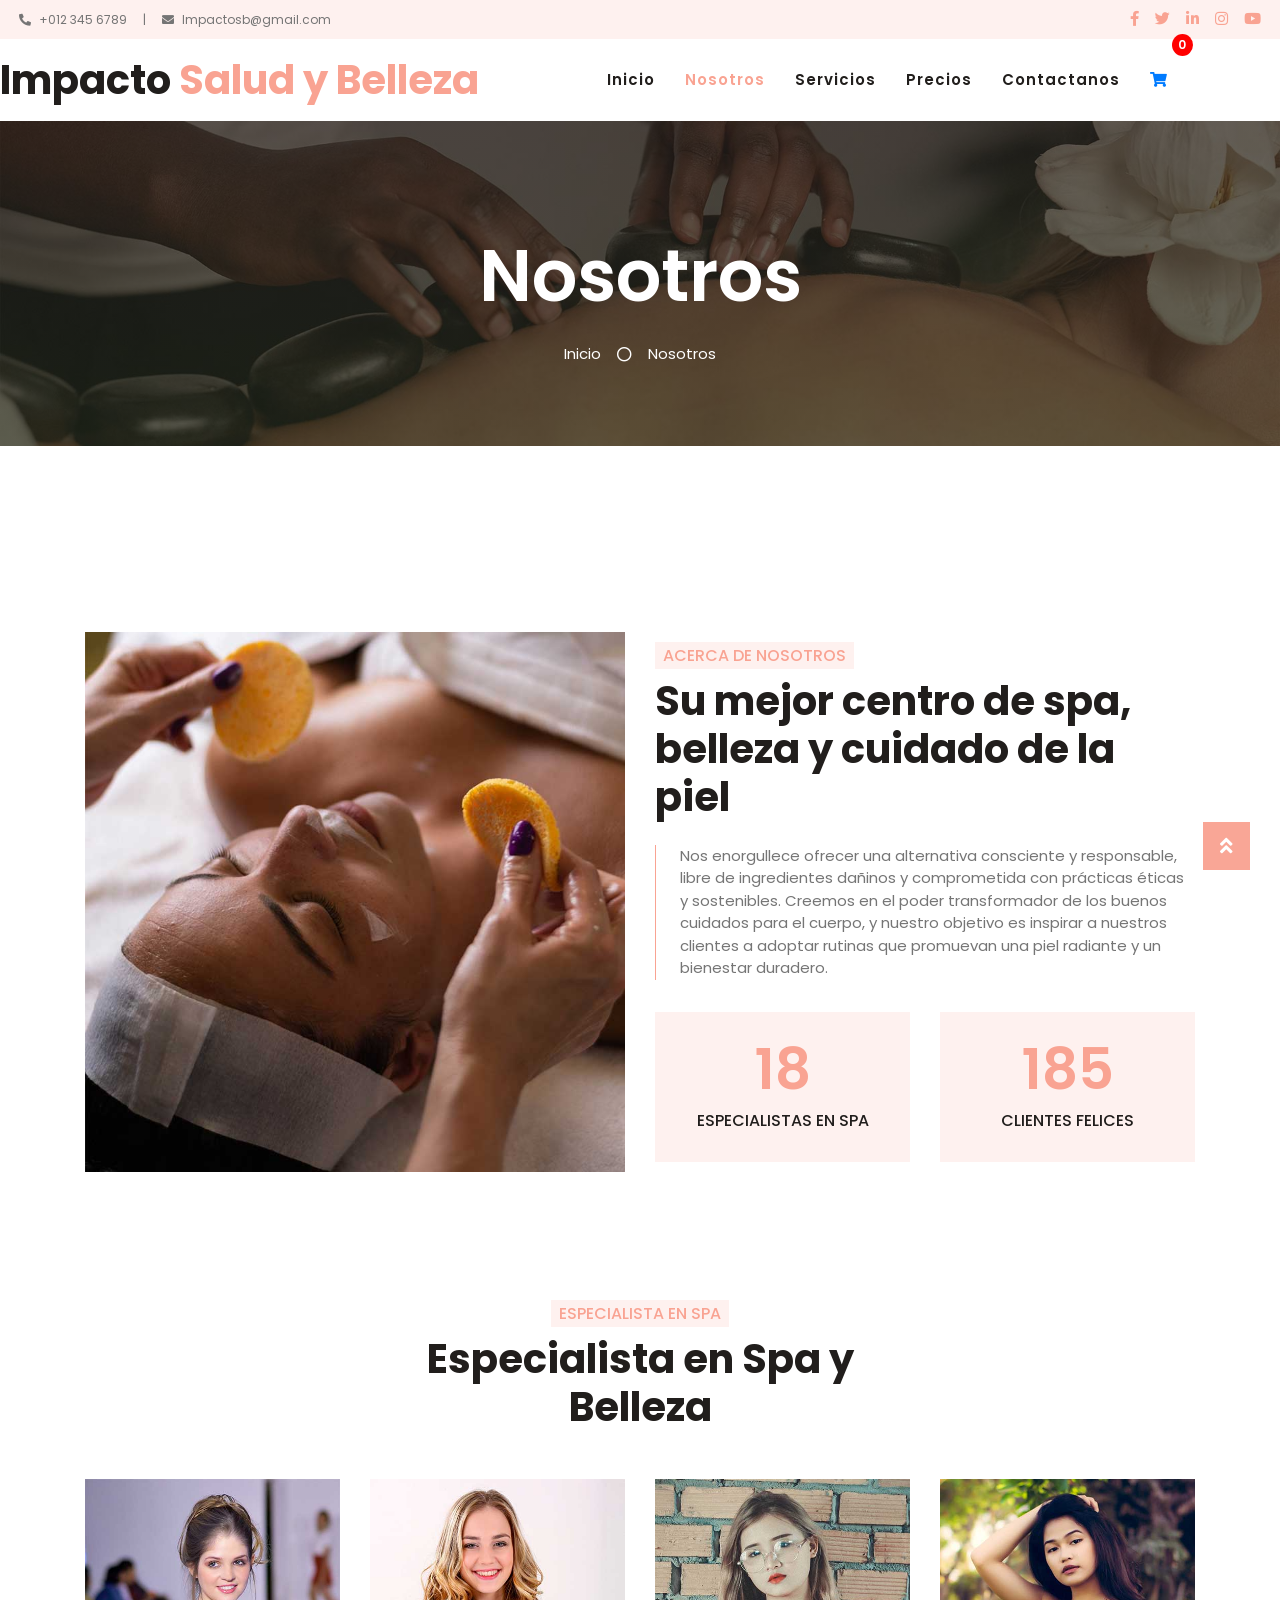
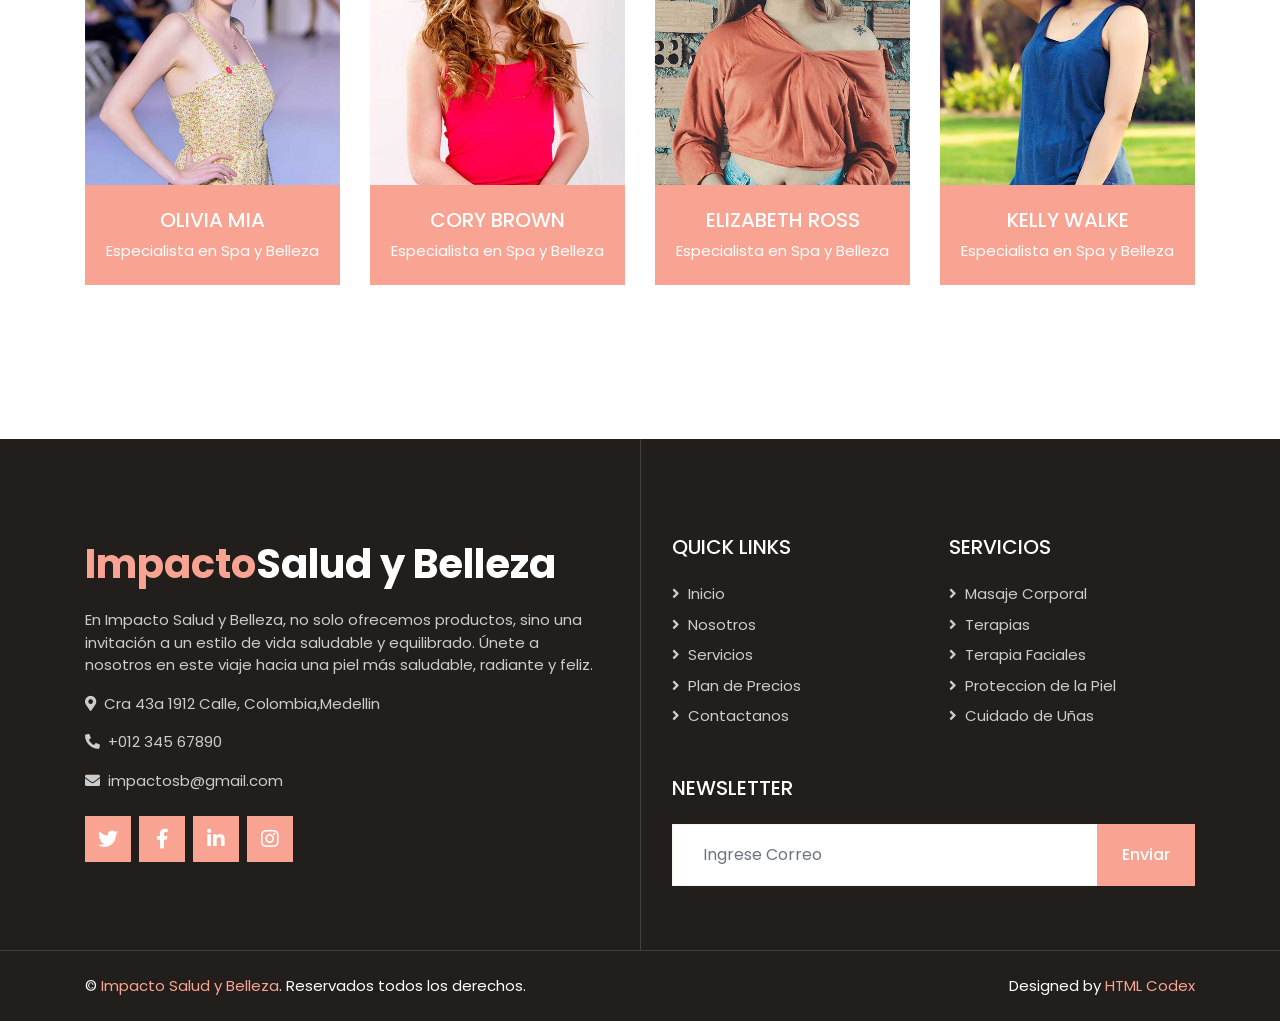
<file: Nosotros.html>
<!DOCTYPE html>
<html lang="en">

<head>
    <meta charset="utf-8">
    <title>Impacto Salud y Belleza</title>
    <meta content="width=device-width, initial-scale=1.0" name="viewport">
    <meta content="Free HTML Templates" name="keywords">
    <meta content="Free HTML Templates" name="description">

    <!-- Favicon -->
    <link href="img/favicon.ico" rel="icon">

    <!-- Google Web Fonts -->
    <link rel="preconnect" href="https://fonts.gstatic.com">
    <link href="https://fonts.googleapis.com/css2?family=Poppins:wght@400;500;600;700&display=swap" rel="stylesheet">

    <!-- Font Awesome -->
    <link href="https://cdnjs.cloudflare.com/ajax/libs/font-awesome/5.10.0/css/all.min.css" rel="stylesheet">

    <!-- Libraries Stylesheet -->
    <link href="lib/animate/animate.min.css" rel="stylesheet">
    <link href="lib/owlcarousel/assets/owl.carousel.min.css" rel="stylesheet">
    <link href="lib/tempusdominus/css/tempusdominus-bootstrap-4.min.css" rel="stylesheet" />

    <!-- Customized Bootstrap Stylesheet -->
    <link href="css/style.css" rel="stylesheet">
</head>

<body>
    <!-- Topbar Start -->
    <div class="container-fluid bg-light d-none d-lg-block">
        <div class="row py-2 px-lg-1">
            <div class="col-lg-6 text-left mb-2 mb-lg-0">
                <div class="d-inline-flex align-items-center">
                    <small><i class="fa fa-phone-alt mr-2"></i>+012 345 6789</small>
                    <small class="px-3">|</small>
                    <small><i class="fa fa-envelope mr-2"></i>Impactosb@gmail.com</small>
                </div>
            </div>
            <div class="col-lg-6 text-right">
                <div class="d-inline-flex align-items-center">
                    <a class="text-primary px-2" href="">
                        <i class="fab fa-facebook-f"></i>
                    </a>
                    <a class="text-primary px-2" href="">
                        <i class="fab fa-twitter"></i>
                    </a>
                    <a class="text-primary px-2" href="">
                        <i class="fab fa-linkedin-in"></i>
                    </a>
                    <a class="text-primary px-2" href="">
                        <i class="fab fa-instagram"></i>
                    </a>
                    <a class="text-primary pl-2" href="">
                        <i class="fab fa-youtube"></i>
                    </a>
                </div>
            </div>
        </div>
    </div>
    <!-- Topbar End -->


    <!-- Navbar Start -->
    <div class="container-fluid p-0">
        <nav class="navbar navbar-expand-lg bg-white navbar-light py-3 py-lg-0 px-lg-0">
            <a href="index.html" class="navbar-brand ml-lg-0">
                <h1 class="m-0 text-primary"><span class="text-dark">Impacto</span> Salud y Belleza</h1>
            </a>
            <button type="button" class="navbar-toggler" data-toggle="collapse" data-target="#navbarCollapse">
                <span class="navbar-toggler-icon"></span>
            </button>
            <div class="collapse navbar-collapse justify-content-between px-lg-0.25" id="navbarCollapse">
                <div class="navbar-nav m-auto py-0">
                    <a href="index_up.html" class="nav-item nav-link">Inicio</a>
                    <a href="Nosotros.html" class="nav-item nav-link active">Nosotros</a>
                    <a href="Servicios.html" class="nav-item nav-link">Servicios</a>
                    <a href="Precios.html" class="nav-item nav-link">Precios</a>
                    <a href="Contactanos.html" class="nav-item nav-link">Contactanos</a>
                    <li class="nav-item">
                        <a href="carrito.html" class="nav-link" style="position: relative;">
                            <i class="fas fa-shopping-cart" style="font-size: 15px;"></i>
                            <span id="cart-count" style="
                                position: absolute;
                                top: -5px;
                                right: -10px;
                                font-size: 12px;
                                background-color: red;
                            color: white;
                            border-radius: 50%;
                            padding: 2px 6px;
                            ">0</span>

                    </a>
                </li>
                    </div>     
</div>
        </nav>
    </div>
                
                
</div>
        </nav>
    </div>
    <!-- Navbar End -->


    <!-- Header Start -->
    <div class="jumbotron jumbotron-fluid bg-jumbotron" style="margin-bottom: 90px;">
        <div class="container text-center py-5">
            <h3 class="text-white display-3 mb-4">Nosotros</h3>
            <div class="d-inline-flex align-items-center text-white">
                <p class="m-0"><a class="text-white" href="">Inicio</a></p>
                <i class="far fa-circle px-3"></i>
                <p class="m-0">Nosotros</p>
            </div>
        </div>
    </div>
    <!-- Header End -->


    <!-- About Start -->
    <div class="container-fluid py-5">
        <div class="container py-5">
            <div class="row align-items-center">
                <div class="col-lg-6 pb-5 pb-lg-0">
                    <img class="img-fluid w-100" src="img/about.jpg" alt="">
                </div>
                <div class="col-lg-6">
                    <h6 class="d-inline-block text-primary text-uppercase bg-light py-1 px-2">Acerca de nosotros</h6>
                    <h1 class="mb-4">Su mejor centro de spa, belleza y cuidado de la piel</h1>
                    <p class="pl-4 border-left border-primary">Nos enorgullece ofrecer una alternativa consciente y responsable, libre de ingredientes dañinos y comprometida con prácticas éticas y sostenibles. Creemos en el poder transformador de los buenos cuidados para el cuerpo, y nuestro objetivo es inspirar a nuestros clientes a adoptar rutinas que promuevan una piel radiante y un bienestar duradero.</p>
                    <div class="row pt-3">
                        <div class="col-6">
                            <div class="bg-light text-center p-4">
                                <h3 class="display-4 text-primary" data-toggle="counter-up">99</h3>
                                <h6 class="text-uppercase">Especialistas en Spa</h6>
                            </div>
                        </div>
                        <div class="col-6">
                            <div class="bg-light text-center p-4">
                                <h3 class="display-4 text-primary" data-toggle="counter-up">999</h3>
                                <h6 class="text-uppercase">Clientes Felices</h6>
                            </div>
                        </div>
                    </div>
                </div>
            </div>
        </div>
    </div>
    <!-- About End -->


    <!-- Team Start -->
    <div class="container-fluid py-5">
        <div class="container pt-5">
            <div class="row justify-content-center text-center">
                <div class="col-lg-6">
                    <h6 class="d-inline-block bg-light text-primary text-uppercase py-1 px-2">Especialista en Spa</h6>
                    <h1 class="mb-5">Especialista en Spa y Belleza</h1>
                </div>
            </div>
            <div class="row">
                <div class="col-lg-3 col-md-6">
                    <div class="team position-relative overflow-hidden mb-5">
                        <img class="img-fluid" src="img/team-1.jpg" alt="">
                        <div class="position-relative text-center">
                            <div class="team-text bg-primary text-white">
                                <h5 class="text-white text-uppercase">Olivia Mia</h5>
                                <p class="m-0">Especialista en Spa y Belleza</p>
                            </div>
                            <div class="team-social bg-dark text-center">
                                <a class="btn btn-outline-primary btn-square mr-2" href="#"><i class="fab fa-twitter"></i></a>
                                <a class="btn btn-outline-primary btn-square mr-2" href="#"><i class="fab fa-facebook-f"></i></a>
                                <a class="btn btn-outline-primary btn-square mr-2" href="#"><i class="fab fa-linkedin-in"></i></a>
                                <a class="btn btn-outline-primary btn-square" href="#"><i class="fab fa-instagram"></i></a>
                            </div>
                        </div>
                    </div>
                </div>
                <div class="col-lg-3 col-md-6">
                    <div class="team position-relative overflow-hidden mb-5">
                        <img class="img-fluid" src="img/team-2.jpg" alt="">
                        <div class="position-relative text-center">
                            <div class="team-text bg-primary text-white">
                                <h5 class="text-white text-uppercase">Cory Brown</h5>
                                <p class="m-0">Especialista en Spa y Belleza</p>
                            </div>
                            <div class="team-social bg-dark text-center">
                                <a class="btn btn-outline-primary btn-square mr-2" href="#"><i class="fab fa-twitter"></i></a>
                                <a class="btn btn-outline-primary btn-square mr-2" href="#"><i class="fab fa-facebook-f"></i></a>
                                <a class="btn btn-outline-primary btn-square mr-2" href="#"><i class="fab fa-linkedin-in"></i></a>
                                <a class="btn btn-outline-primary btn-square" href="#"><i class="fab fa-instagram"></i></a>
                            </div>
                        </div>
                    </div>
                </div>
                <div class="col-lg-3 col-md-6">
                    <div class="team position-relative overflow-hidden mb-5">
                        <img class="img-fluid" src="img/team-3.jpg" alt="">
                        <div class="position-relative text-center">
                            <div class="team-text bg-primary text-white">
                                <h5 class="text-white text-uppercase">Elizabeth Ross</h5>
                                <p class="m-0">Especialista en Spa y Belleza</p>
                            </div>
                            <div class="team-social bg-dark text-center">
                                <a class="btn btn-outline-primary btn-square mr-2" href="#"><i class="fab fa-twitter"></i></a>
                                <a class="btn btn-outline-primary btn-square mr-2" href="#"><i class="fab fa-facebook-f"></i></a>
                                <a class="btn btn-outline-primary btn-square mr-2" href="#"><i class="fab fa-linkedin-in"></i></a>
                                <a class="btn btn-outline-primary btn-square" href="#"><i class="fab fa-instagram"></i></a>
                            </div>
                        </div>
                    </div>
                </div>
                <div class="col-lg-3 col-md-6">
                    <div class="team position-relative overflow-hidden mb-5">
                        <img class="img-fluid" src="img/team-4.jpg" alt="">
                        <div class="position-relative text-center">
                            <div class="team-text bg-primary text-white">
                                <h5 class="text-white text-uppercase">Kelly Walke</h5>
                                <p class="m-0">Especialista en Spa y Belleza</p>
                            </div>
                            <div class="team-social bg-dark text-center">
                                <a class="btn btn-outline-primary btn-square mr-2" href="#"><i class="fab fa-twitter"></i></a>
                                <a class="btn btn-outline-primary btn-square mr-2" href="#"><i class="fab fa-facebook-f"></i></a>
                                <a class="btn btn-outline-primary btn-square mr-2" href="#"><i class="fab fa-linkedin-in"></i></a>
                                <a class="btn btn-outline-primary btn-square" href="#"><i class="fab fa-instagram"></i></a>
                            </div>
                        </div>
                    </div>
                </div>
            </div>
        </div>
    </div>
    <!-- Team End -->


    <!-- Footer Start -->
    <div class="footer container-fluid position-relative bg-dark py-5" style="margin-top: 90px;">
        <div class="container pt-5">
            <div class="row">
                <div class="col-lg-6 pr-lg-5 mb-5">
                    <a href="index.html" class="navbar-brand">
                        <h1 class="mb-3 text-white"><span class="text-primary">Impacto</span>Salud y Belleza</h1>
                    </a>
                    <p>En Impacto Salud y Belleza, no solo ofrecemos productos, sino una invitación a un estilo de vida saludable y equilibrado. Únete a nosotros en este viaje hacia una piel más saludable, radiante y feliz.</p>
                    <p><i class="fa fa-map-marker-alt mr-2"></i>Cra 43a 1912 Calle, Colombia,Medellin</p>
                    <p><i class="fa fa-phone-alt mr-2"></i>+012 345 67890</p>
                    <p><i class="fa fa-envelope mr-2"></i>impactosb@gmail.com</p>
                    <div class="d-flex justify-content-start mt-4">
                        <a class="btn btn-lg btn-primary btn-lg-square mr-2" href="#"><i class="fab fa-twitter"></i></a>
                        <a class="btn btn-lg btn-primary btn-lg-square mr-2" href="#"><i class="fab fa-facebook-f"></i></a>
                        <a class="btn btn-lg btn-primary btn-lg-square mr-2" href="#"><i class="fab fa-linkedin-in"></i></a>
                        <a class="btn btn-lg btn-primary btn-lg-square" href="#"><i class="fab fa-instagram"></i></a>
                    </div>
                </div>
                <div class="col-lg-6 pl-lg-5">
                    <div class="row">
                        <div class="col-sm-6 mb-5">
                            <h5 class="text-white text-uppercase mb-4">Quick Links</h5>
                            <div class="d-flex flex-column justify-content-start">
                                <a class="text-white-50 mb-2" href="#"><i class="fa fa-angle-right mr-2"></i>Inicio</a>
                                <a class="text-white-50 mb-2" href="#"><i class="fa fa-angle-right mr-2"></i>Nosotros</a>
                                <a class="text-white-50 mb-2" href="#"><i class="fa fa-angle-right mr-2"></i>Servicios </a>
                                <a class="text-white-50 mb-2" href="#"><i class="fa fa-angle-right mr-2"></i>Plan de Precios</a>
                                <a class="text-white-50" href="#"><i class="fa fa-angle-right mr-2"></i>Contactanos</a>
                            </div>
                        </div>
                        <div class="col-sm-6 mb-5">
                            <h5 class="text-white text-uppercase mb-4">Servicios</h5>
                            <div class="d-flex flex-column justify-content-start">
                                <a class="text-white-50 mb-2" href="#"><i class="fa fa-angle-right mr-2"></i>Masaje Corporal</a>
                                <a class="text-white-50 mb-2" href="#"><i class="fa fa-angle-right mr-2"></i>Terapias</a>
                                <a class="text-white-50 mb-2" href="#"><i class="fa fa-angle-right mr-2"></i>Terapia Faciales</a>
                                <a class="text-white-50 mb-2" href="#"><i class="fa fa-angle-right mr-2"></i>Proteccion de la Piel</a>
                                <a class="text-white-50" href="#"><i class="fa fa-angle-right mr-2"></i>Cuidado de Uñas</a>
                            </div>
                        </div>
                        <div class="col-sm-12 mb-5">
                            <h5 class="text-white text-uppercase mb-4">Newsletter</h5>
                            <div class="w-100">
                                <div class="input-group">
                                    <input type="text" class="form-control border-light" style="padding: 30px;" placeholder="Ingrese Correo">
                                    <div class="input-group-append">
                                        <button class="btn btn-primary px-4">Enviar</button>
                                    </div>
                                </div>
                            </div>
                        </div>
                    </div>
                </div>
            </div>
        </div>
    </div>
    <div class="container-fluid bg-dark text-light border-top py-4" style="border-color: rgba(256, 256, 256, .15) !important;">
        <div class="container">
            <div class="row">
                <div class="col-md-6 text-center text-md-left mb-3 mb-md-0">
                    <p class="m-0 text-white">&copy; <a href="#">Impacto Salud y Belleza</a>. Reservados todos los derechos.</p>
                </div>
                <div class="col-md-6 text-center text-md-right">
                    <p class="m-0 text-white">Designed by <a href="https://htmlcodex.com">HTML Codex</a></p>
                </div>
            </div>
        </div>
    </div>
    <!-- Footer End -->


    <!-- Back to Top -->
    <a href="#" class="btn btn-lg btn-primary back-to-top"><i class="fa fa-angle-double-up"></i></a>


    <!-- JavaScript Libraries -->
    <script src="https://code.jquery.com/jquery-3.4.1.min.js"></script>
    <script src="https://stackpath.bootstrapcdn.com/bootstrap/4.4.1/js/bootstrap.bundle.min.js"></script>
    <script src="lib/easing/easing.min.js"></script>
    <script src="lib/waypoints/waypoints.min.js"></script>
    <script src="lib/counterup/counterup.min.js"></script>
    <script src="lib/owlcarousel/owl.carousel.min.js"></script>
    <script src="lib/tempusdominus/js/moment.min.js"></script>
    <script src="lib/tempusdominus/js/moment-timezone.min.js"></script>
    <script src="lib/tempusdominus/js/tempusdominus-bootstrap-4.min.js"></script>

    <!-- Contact Javascript File -->
    <script src="mail/jqBootstrapValidation.min.js"></script>
    <script src="mail/contact.js"></script>

    <!-- Template Javascript -->
    <script src="js/main.js"></script>
</body>

</html>
</file>
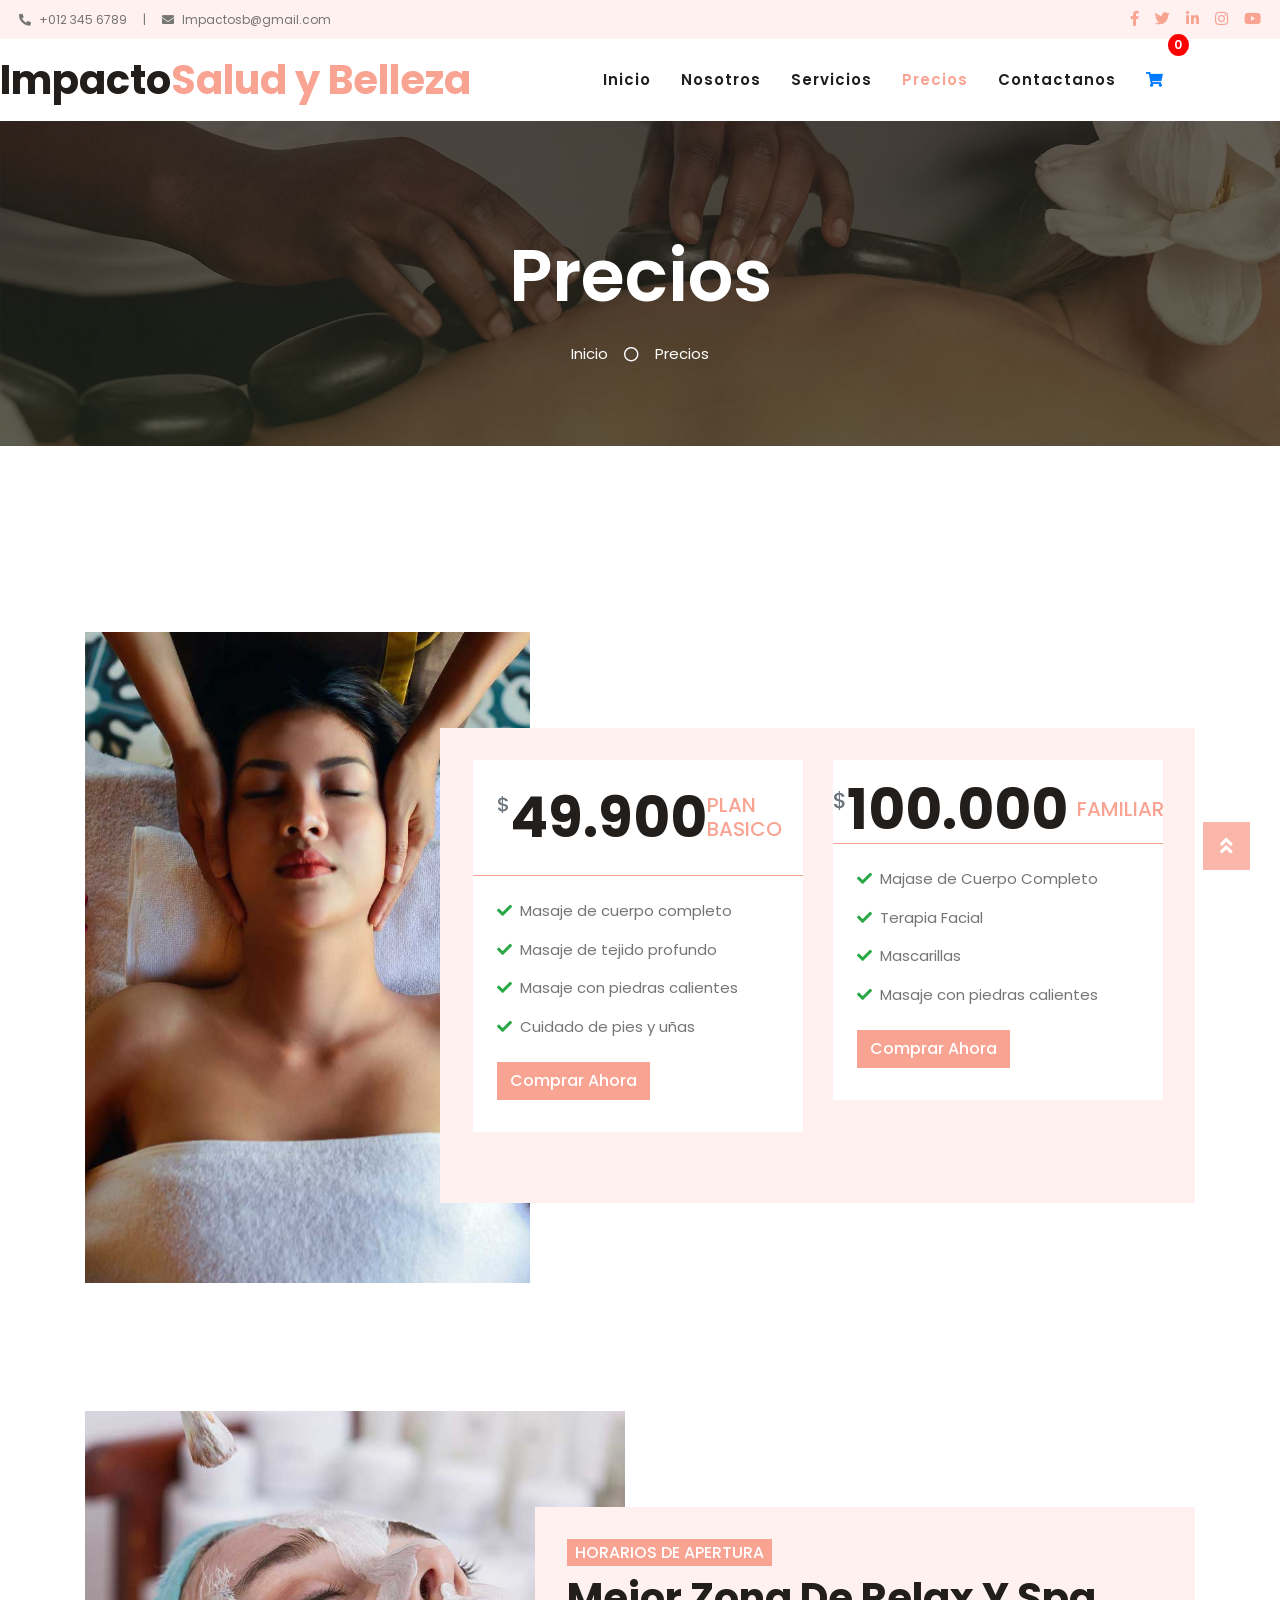
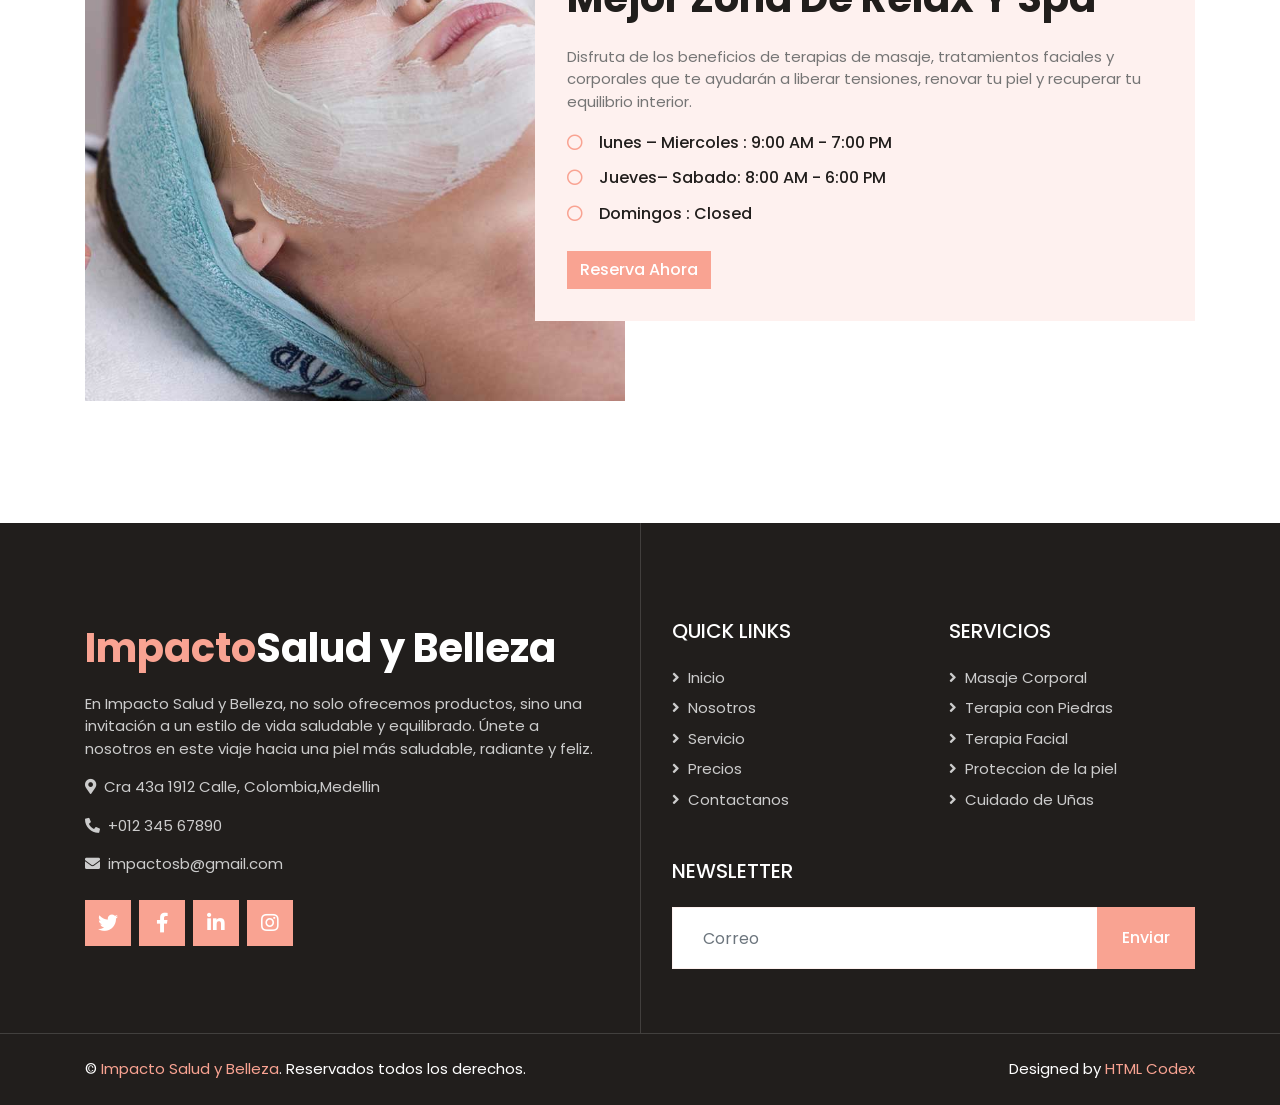
<file: Precios.html>
<!DOCTYPE html>
<html lang="en">

<head>
    <meta charset="utf-8">
    <title>Impacto Salud y Belleza</title>
    <meta content="width=device-width, initial-scale=1.0" name="viewport">
    <meta content="Free HTML Templates" name="keywords">
    <meta content="Free HTML Templates" name="description">

    <!-- Favicon -->
    <link href="img/favicon.ico" rel="icon">

    <!-- Google Web Fonts -->
    <link rel="preconnect" href="https://fonts.gstatic.com">
    <link href="https://fonts.googleapis.com/css2?family=Poppins:wght@400;500;600;700&display=swap" rel="stylesheet">

    <!-- Font Awesome -->
    <link href="https://cdnjs.cloudflare.com/ajax/libs/font-awesome/5.10.0/css/all.min.css" rel="stylesheet">

    <!-- Libraries Stylesheet -->
    <link href="lib/animate/animate.min.css" rel="stylesheet">
    <link href="lib/owlcarousel/assets/owl.carousel.min.css" rel="stylesheet">
    <link href="lib/tempusdominus/css/tempusdominus-bootstrap-4.min.css" rel="stylesheet" />

    <!-- Customized Bootstrap Stylesheet -->
    <link href="css/style.css" rel="stylesheet">
</head>

<body>
    <!-- Topbar Start -->
    <div class="container-fluid bg-light d-none d-lg-block">
        <div class="row py-2 px-lg-1">
            <div class="col-lg-6 text-left mb-2 mb-lg-0">
                <div class="d-inline-flex align-items-center">
                    <small><i class="fa fa-phone-alt mr-2"></i>+012 345 6789</small>
                    <small class="px-3">|</small>
                    <small><i class="fa fa-envelope mr-2"></i>Impactosb@gmail.com</small>
                </div>
            </div>
            <div class="col-lg-6 text-right">
                <div class="d-inline-flex align-items-center">
                    <a class="text-primary px-2" href="">
                        <i class="fab fa-facebook-f"></i>
                    </a>
                    <a class="text-primary px-2" href="">
                        <i class="fab fa-twitter"></i>
                    </a>
                    <a class="text-primary px-2" href="">
                        <i class="fab fa-linkedin-in"></i>
                    </a>
                    <a class="text-primary px-2" href="">
                        <i class="fab fa-instagram"></i>
                    </a>
                    <a class="text-primary pl-2" href="">
                        <i class="fab fa-youtube"></i>
                    </a>
                </div>
            </div>
        </div>
    </div>
    <!-- Topbar End -->


    <!-- Navbar Start -->
    <div class="container-fluid p-0">
        <nav class="navbar navbar-expand-lg bg-white navbar-light py-3 py-lg-0 px-lg-0">
            <a href="index.html" class="navbar-brand ml-lg-0">
                <h1 class="m-0 text-primary"><span class="text-dark">Impacto</span>Salud y Belleza</h1>
            </a>
            <button type="button" class="navbar-toggler" data-toggle="collapse" data-target="#navbarCollapse">
                <span class="navbar-toggler-icon"></span>
            </button>
            <div class="collapse navbar-collapse justify-content-between px-lg 0.25" id="navbarCollapse">
                <div class="navbar-nav m-auto py-0">
                    <a href="index_up.html" class="nav-item nav-link">Inicio</a>
                    <a href="Nosotros.html" class="nav-item nav-link">Nosotros</a>
                    <a href="Servicios.html" class="nav-item nav-link">Servicios</a>
                    <a href="Precios.html" class="nav-item nav-link active">Precios</a>
                    <a href="Contactanos.html" class="nav-item nav-link">Contactanos</a>
                <li class="nav-item">
                    <a href="carrito.html" class="nav-link" style="position: relative;">
                        <i class="fas fa-shopping-cart" style="font-size: 15px;"></i>
                        <span id="cart-count" style="
                            position: absolute;
                            top: -5px;
                            right: -10px;
                            font-size: 12px;
                            background-color: red;
                            color: white;
                            border-radius: 50%;
                            padding: 2px 6px;
                        ">0</span>
                    </a>
                </li>
                </div>
                
                
</div>
        </nav>
    </div>
    <!-- Navbar End -->


    <!-- Header Start -->
    <div class="jumbotron jumbotron-fluid bg-jumbotron" style="margin-bottom: 90px;">
        <div class="container text-center py-5">
            <h3 class="text-white display-3 mb-4">Precios</h3>
            <div class="d-inline-flex align-items-center text-white">
                <p class="m-0"><a class="text-white" href="">Inicio</a></p>
                <i class="far fa-circle px-3"></i>
                <p class="m-0">Precios</p>
            </div>
        </div>
    </div>
    <!-- Header End -->


    <!-- Pricing Start -->
    <div class="container-fluid py-5">
        <div class="container py-5">
            <div class="row">
                <div class="col-lg-5" style="min-height: 500px;">
                    <div class="position-relative h-100">
                        <img class="position-absolute w-100 h-100" src="img/pricing.jpg" style="object-fit: cover;">
                    </div>
                </div>
                <div class="col-lg-7 pt-5 pb-lg-5">
                    <div class="pricing-text bg-light p-4 p-lg-5 my-lg-5">
                        <div class="owl-carousel pricing-carousel">
                            <div class="bg-white">
                                <div class="d-flex align-items-center justify-content-between border-bottom border-primary p-4">
                                    <h1 class="display-4 mb-0">
                                        <small class="align-top text-muted font-weight-medium" style="font-size: 20px; line-height: 40px;">$</small>49.900<small class="align-bottom text-muted font-weight-medium" style="font-size: 16px; line-height: 40px;"> </small>
                                    </h1>
                                    <h5 class="text-primary text-uppercase m-0">Plan Basico</h5>
                                </div>
                                <div class="p-4">
                                    <p><i class="fa fa-check text-success mr-2"></i>Masaje de cuerpo completo</p>
                                    <p><i class="fa fa-check text-success mr-2"></i>Masaje de tejido profundo</p>
                                    <p><i class="fa fa-check text-success mr-2"></i>Masaje con piedras calientes</p>
                                    <p><i class="fa fa-check text-success mr-2"></i>Cuidado de pies y uñas</p>
                                    <a href="" class="btn btn-primary my-2">Comprar Ahora</a>
                                </div>
                            </div>
                            <div class="bg-white">
                                <div class="d-flex align-items-center justify-content-between border-bottom border-primary pt-3">
                                    <h1 class="display-4 mb-0">
                                        <small class="align-top text-muted font-weight-medium" style="font-size: 22px; line-height: 50px;">$</small>100.000<small class="align-bottom text-muted font-weight-medium" style="font-size: 16px; line-height: 40px;"></small>
                                    </h1>

                                    <h5 class="text-primary text-uppercase m-0">Familiar</h5>
                                </div>
                                <div class="p-4">
                                    <p><i class="fa fa-check text-success mr-2"></i>Majase de Cuerpo Completo</p>
                                    <p><i class="fa fa-check text-success mr-2"></i>Terapia Facial</p>
                                    <p><i class="fa fa-check text-success mr-2"></i>Mascarillas</p>
                                     <p><i class="fa fa-check text-success mr-2"></i>Masaje con piedras calientes</p>
                                    <a href="" class="btn btn-primary my-2">Comprar Ahora</a>
                                </div>
                            </div>
                            <div class="bg-white">
                                <div class="d-flex align-items-center justify-content-between border-bottom border-primary p-4">
                                    <h1 class="display-4 mb-0">
                                        <small class="align-top text-muted font-weight-medium" style="font-size: 22px; line-height: 45px;">$</small>200.000<small class="align-bottom text-muted font-weight-medium" style="font-size: 16px; line-height: 40px;"></small>
                                    </h1>
                                    <h5 class="text-primary text-uppercase m-0">VIP</h5>
                                </div>
                                <div class="p-4">
                                    <p><i class="fa fa-check text-success mr-2"></i>Masaje De cuerpo Completo</p>
                                    <p><i class="fa fa-check text-success mr-2"></i>Masaje de piedras calientes</p>
                                    <p><i class="fa fa-check text-success mr-2"></i>Proteccion de la Piel</p>
                                    <p><i class="fa fa-check text-success mr-2"></i>Terapia facial</p>
                                    <p><i class="fa fa-check text-success mr-2"></i>Mascarillas</p>
                                    <a href="" class="btn btn-primary my-2">Comprar Ahora</a>
                                </div>
                            </div>
                        </div>
                    </div>
                </div>
            </div>
        </div>
    </div>
    <!-- Pricing End -->


    <!-- Open Hours Start -->
    <div class="container-fluid py-5">
        <div class="container py-5">
            <div class="row">
                <div class="col-lg-6" style="min-height: 500px;">
                    <div class="position-relative h-100">
                        <img class="position-absolute w-100 h-100" src="img/opening.jpg" style="object-fit: cover;">
                    </div>
                </div>
                <div class="col-lg-6 pt-5 pb-lg-5">
                    <div class="hours-text bg-light p-4 p-lg-5 my-lg-5">
                        <h6 class="d-inline-block text-white text-uppercase bg-primary py-1 px-2">Horarios de Apertura</h6>
                        <h1 class="mb-4">Mejor Zona De Relax Y Spa</h1>
                        <p>Disfruta de los beneficios de terapias de masaje, tratamientos faciales y corporales que te ayudarán a liberar tensiones, renovar tu piel y recuperar tu equilibrio interior.</p>
                        <ul class="list-inline">
                            <li class="h6 py-1"><i class="far fa-circle text-primary mr-3"></i>lunes – Miercoles : 9:00 AM - 7:00 PM</li>
                            <li class="h6 py-1"><i class="far fa-circle text-primary mr-3"></i>Jueves–  Sabado: 8:00 AM - 6:00 PM</li>
                            <li class="h6 py-1"><i class="far fa-circle text-primary mr-3"></i>Domingos : Closed</li>
                        </ul>
                        <a href="" class="btn btn-primary mt-2">Reserva Ahora</a>
                    </div>
                </div>
            </div>
        </div>
    </div>
    <!-- Open Hours End -->


    <!-- Footer Start -->
    <div class="footer container-fluid position-relative bg-dark py-5" style="margin-top: 90px;">
        <div class="container pt-5">
            <div class="row">
                <div class="col-lg-6 pr-lg-5 mb-5">
                    <a href="index.html" class="navbar-brand">
                        <h1 class="mb-3 text-white"><span class="text-primary">Impacto</span>Salud y Belleza</h1>
                    </a>
                    <p>En Impacto Salud y Belleza, no solo ofrecemos productos, sino una invitación a un estilo de vida saludable y equilibrado. Únete a nosotros en este viaje hacia una piel más saludable, radiante y feliz.</p>
                    <p><i class="fa fa-map-marker-alt mr-2"></i>Cra 43a 1912 Calle, Colombia,Medellin</p>
                    <p><i class="fa fa-phone-alt mr-2"></i>+012 345 67890</p>
                    <p><i class="fa fa-envelope mr-2"></i>impactosb@gmail.com</p>
                    <div class="d-flex justify-content-start mt-4">
                        <a class="btn btn-lg btn-primary btn-lg-square mr-2" href="#"><i class="fab fa-twitter"></i></a>
                        <a class="btn btn-lg btn-primary btn-lg-square mr-2" href="#"><i class="fab fa-facebook-f"></i></a>
                        <a class="btn btn-lg btn-primary btn-lg-square mr-2" href="#"><i class="fab fa-linkedin-in"></i></a>
                        <a class="btn btn-lg btn-primary btn-lg-square" href="#"><i class="fab fa-instagram"></i></a>
                    </div>
                </div>
                <div class="col-lg-6 pl-lg-5">
                    <div class="row">
                        <div class="col-sm-6 mb-5">
                            <h5 class="text-white text-uppercase mb-4">Quick Links</h5>
                            <div class="d-flex flex-column justify-content-start">
                                <a class="text-white-50 mb-2" href="#"><i class="fa fa-angle-right mr-2"></i>Inicio</a>
                                <a class="text-white-50 mb-2" href="#"><i class="fa fa-angle-right mr-2"></i>Nosotros</a>
                                <a class="text-white-50 mb-2" href="#"><i class="fa fa-angle-right mr-2"></i>Servicio</a>
                                <a class="text-white-50 mb-2" href="#"><i class="fa fa-angle-right mr-2"></i>Precios</a>
                                <a class="text-white-50" href="#"><i class="fa fa-angle-right mr-2"></i>Contactanos</a>
                            </div>
                        </div>
                        <div class="col-sm-6 mb-5">
                            <h5 class="text-white text-uppercase mb-4">Servicios</h5>
                            <div class="d-flex flex-column justify-content-start">
                                <a class="text-white-50 mb-2" href="#"><i class="fa fa-angle-right mr-2"></i>Masaje Corporal</a>
                                <a class="text-white-50 mb-2" href="#"><i class="fa fa-angle-right mr-2"></i>Terapia con Piedras</a>
                                <a class="text-white-50 mb-2" href="#"><i class="fa fa-angle-right mr-2"></i>Terapia Facial</a>
                                <a class="text-white-50 mb-2" href="#"><i class="fa fa-angle-right mr-2"></i>Proteccion de la piel</a>
                                <a class="text-white-50" href="#"><i class="fa fa-angle-right mr-2"></i>Cuidado de Uñas</a>
                            </div>
                        </div>
                        <div class="col-sm-12 mb-5">
                            <h5 class="text-white text-uppercase mb-4">Newsletter</h5>
                            <div class="w-100">
                                <div class="input-group">
                                    <input type="text" class="form-control border-light" style="padding: 30px;" placeholder="Correo">
                                    <div class="input-group-append">
                                        <button class="btn btn-primary px-4">Enviar</button>
                                    </div>
                                </div>
                            </div>
                        </div>
                    </div>
                </div>
            </div>
        </div>
    </div>
    <div class="container-fluid bg-dark text-light border-top py-4" style="border-color: rgba(256, 256, 256, .15) !important;">
        <div class="container">
            <div class="row">
                <div class="col-md-6 text-center text-md-left mb-3 mb-md-0">
                    <p class="m-0 text-white">&copy; <a href="#">Impacto Salud y Belleza</a>. Reservados todos los derechos.</p>
                </div>
                <div class="col-md-6 text-center text-md-right">
                    <p class="m-0 text-white">Designed by <a href="https://htmlcodex.com">HTML Codex</a></p>
                </div>
            </div>
        </div>
    </div>
    <!-- Footer End -->


    <!-- Back to Top -->
    <a href="#" class="btn btn-lg btn-primary back-to-top"><i class="fa fa-angle-double-up"></i></a>


    <!-- JavaScript Libraries -->
    <script src="https://code.jquery.com/jquery-3.4.1.min.js"></script>
    <script src="https://stackpath.bootstrapcdn.com/bootstrap/4.4.1/js/bootstrap.bundle.min.js"></script>
    <script src="lib/easing/easing.min.js"></script>
    <script src="lib/waypoints/waypoints.min.js"></script>
    <script src="lib/counterup/counterup.min.js"></script>
    <script src="lib/owlcarousel/owl.carousel.min.js"></script>
    <script src="lib/tempusdominus/js/moment.min.js"></script>
    <script src="lib/tempusdominus/js/moment-timezone.min.js"></script>
    <script src="lib/tempusdominus/js/tempusdominus-bootstrap-4.min.js"></script>

    <!-- Contact Javascript File -->
    <script src="mail/jqBootstrapValidation.min.js"></script>
    <script src="mail/contact.js"></script>

    <!-- Template Javascript -->
    <script src="js/main.js"></script>
</body>

</html>
</file>
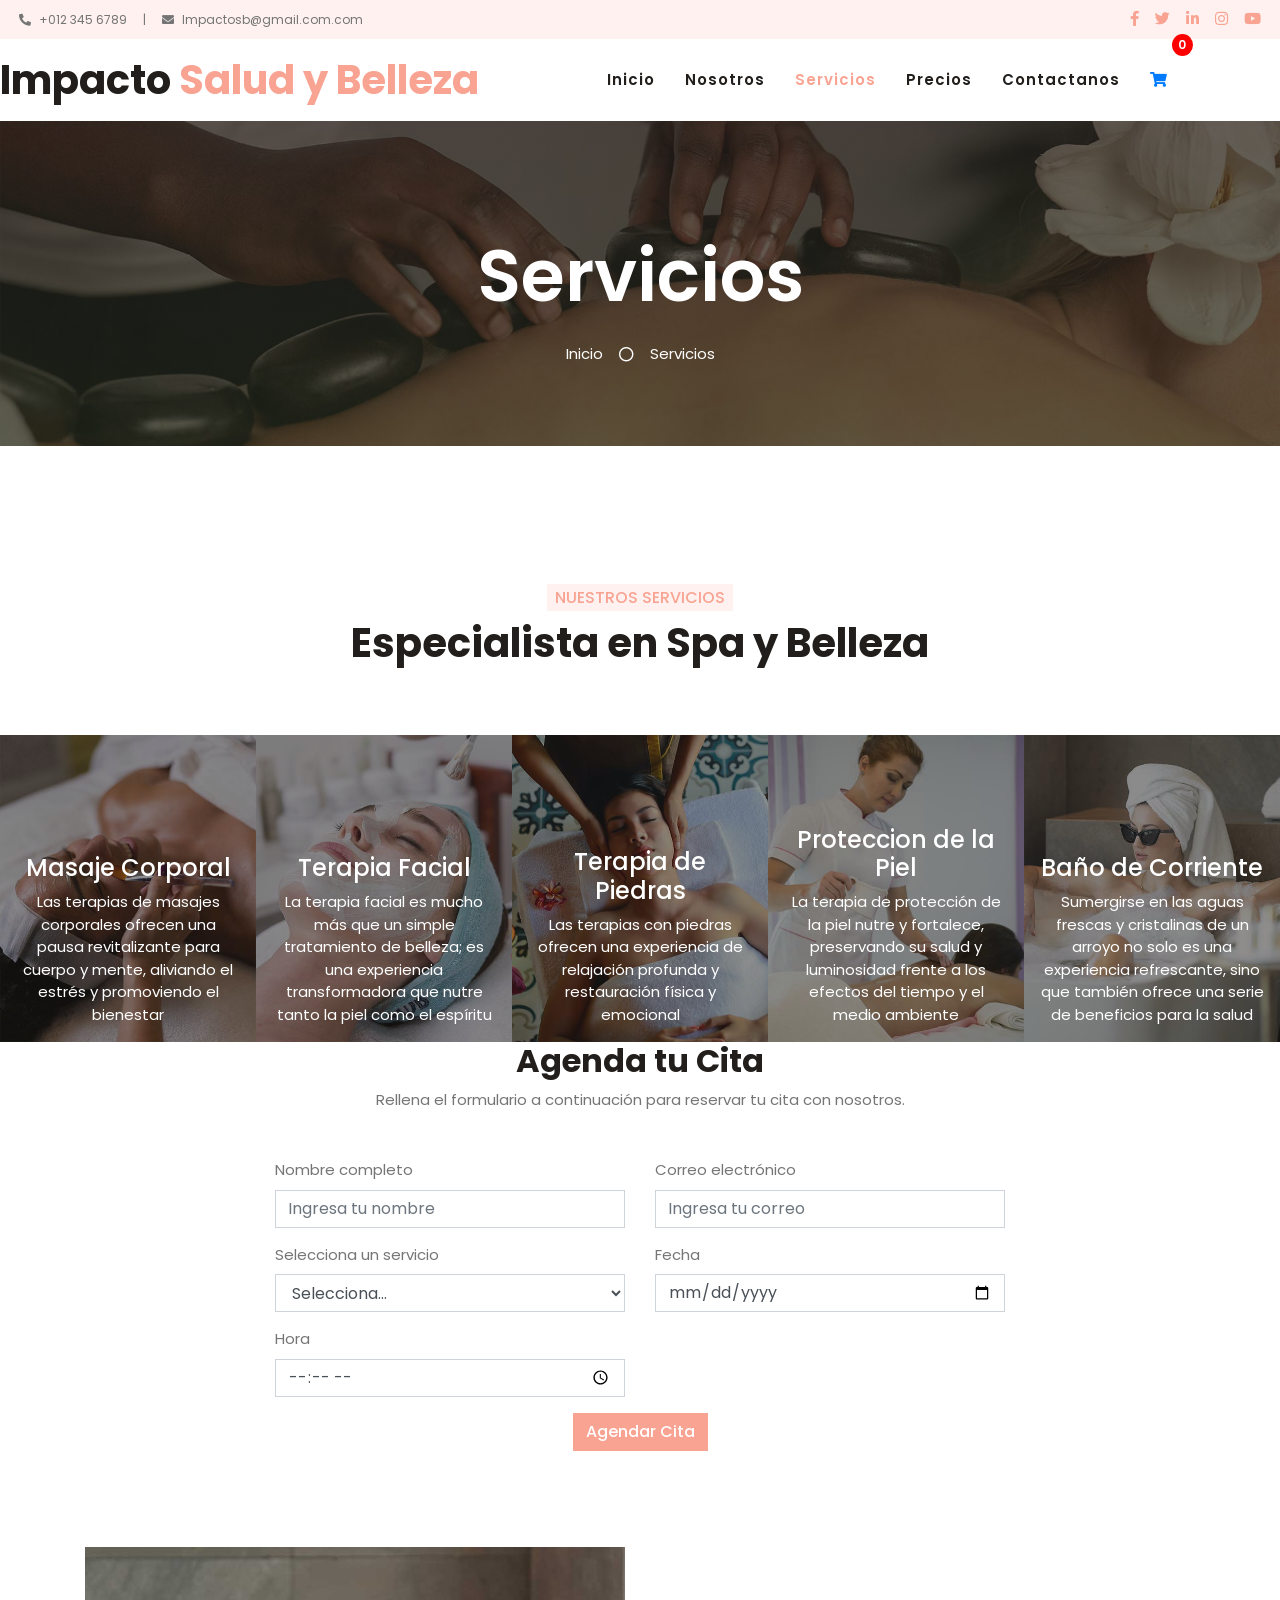
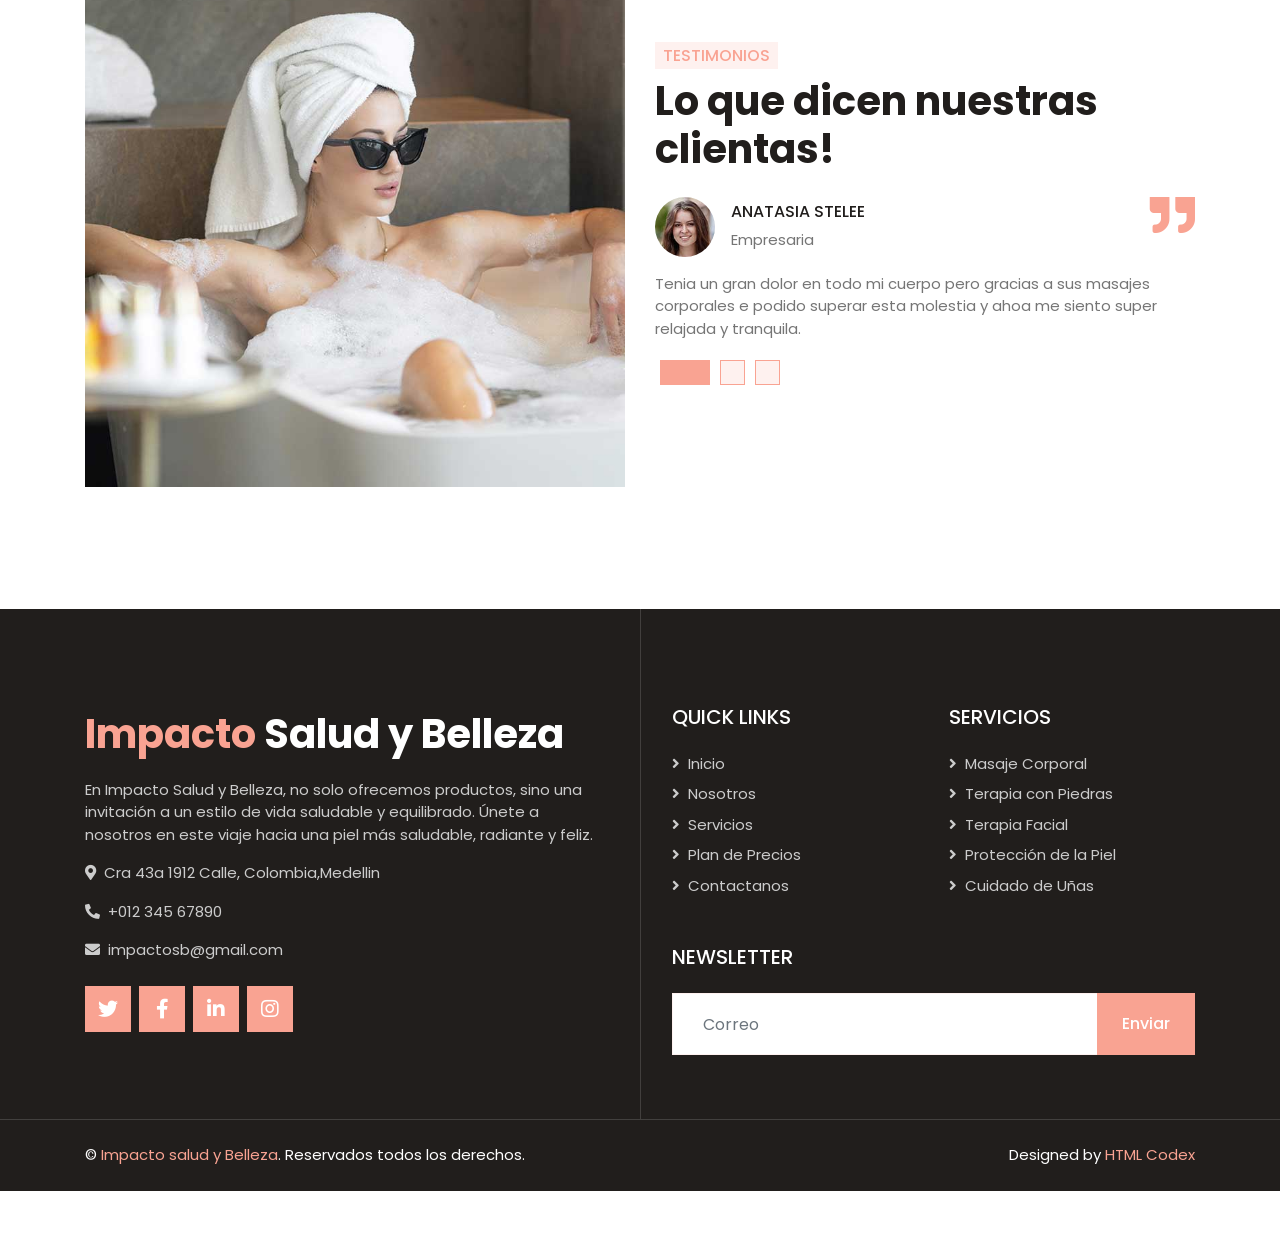
<file: Servicios.html>
<!DOCTYPE html>
<html lang="en">

<head>
    <meta charset="utf-8">
    <title>Impacto Salud y Belleza</title>
    <meta content="width=device-width, initial-scale=1.0" name="viewport">
    <meta content="Free HTML Templates" name="keywords">
    <meta content="Free HTML Templates" name="description">

    <!-- Favicon -->
    <link href="img/favicon.ico" rel="icon">

    <!-- Google Web Fonts -->
    <link rel="preconnect" href="https://fonts.gstatic.com">
    <link href="https://fonts.googleapis.com/css2?family=Poppins:wght@400;500;600;700&display=swap" rel="stylesheet">

    <!-- Font Awesome -->
    <link href="https://cdnjs.cloudflare.com/ajax/libs/font-awesome/5.10.0/css/all.min.css" rel="stylesheet">

    <!-- Libraries Stylesheet -->
    <link href="lib/animate/animate.min.css" rel="stylesheet">
    <link href="lib/owlcarousel/assets/owl.carousel.min.css" rel="stylesheet">
    <link href="lib/tempusdominus/css/tempusdominus-bootstrap-4.min.css" rel="stylesheet" />

    <!-- Customized Bootstrap Stylesheet -->
    <link href="css/style.css" rel="stylesheet">
</head>

<body>
    <!-- Topbar Start -->
    <div class="container-fluid bg-light d-none d-lg-block">
        <div class="row py-2 px-lg-1">
            <div class="col-lg-6 text-left mb-2 mb-lg-0">
                <div class="d-inline-flex align-items-center">
                    <small><i class="fa fa-phone-alt mr-2"></i>+012 345 6789</small>
                    <small class="px-3">|</small>
                    <small><i class="fa fa-envelope mr-2"></i>Impactosb@gmail.com.com</small>
                </div>
            </div>
            <div class="col-lg-6 text-right">
                <div class="d-inline-flex align-items-center">
                    <a class="text-primary px-2" href="">
                        <i class="fab fa-facebook-f"></i>
                    </a>
                    <a class="text-primary px-2" href="">
                        <i class="fab fa-twitter"></i>
                    </a>
                    <a class="text-primary px-2" href="">
                        <i class="fab fa-linkedin-in"></i>
                    </a>
                    <a class="text-primary px-2" href="">
                        <i class="fab fa-instagram"></i>
                    </a>
                    <a class="text-primary pl-2" href="">
                        <i class="fab fa-youtube"></i>
                    </a>
                </div>
            </div>
        </div>
    </div>
    <!-- Topbar End -->


    <!-- Navbar Start -->
    <div class="container-fluid p-0">
        <nav class="navbar navbar-expand-lg bg-white navbar-light py-3 py-lg-0 px-lg-0">
            <a href="index.html" class="navbar-brand ml-lg-0">
                <h1 class="m-0 text-primary"><span class="text-dark">Impacto</span> Salud y Belleza</h1>
            </a>
            <button type="button" class="navbar-toggler" data-toggle="collapse" data-target="#navbarCollapse">
                <span class="navbar-toggler-icon"></span>
            </button>
            <div class="collapse navbar-collapse justify-content-between px-lg-0.25" id="navbarCollapse">
                <div class="navbar-nav m-auto py-0">
                    <a href="index_up.html" class="nav-item nav-link">Inicio</a>
                    <a href="Nosotros.html" class="nav-item nav-link">Nosotros</a>
                    <a href="Servicios.html" class="nav-item nav-link active">Servicios</a>
                    <a href="Precios.html" class="nav-item nav-link">Precios</a>
                     <a href="Contactanos.html" class="nav-item nav-link">Contactanos</a>   
                     <li class="nav-item">
                        <div class="nav-item dropdown">
                    <a href="carrito.html" class="nav-link" style="position: relative;">
                        <i class="fas fa-shopping-cart" style="font-size: 15px;"></i>
                        <span id="cart-count" style="
                            position: absolute;
                            top: -5px;
                            right: -10px;
                            font-size: 12px;
                            background-color: red;
                            color: white;
                            border-radius: 50%;
                            padding: 2px 6px;
                        ">0</span>
                    </a>
                </li>
                
                    </div>
                    
                </div>
                
                
</div>
        </nav>
    </div>
    <!-- Navbar End -->


    <!-- Header Start -->
    <div class="jumbotron jumbotron-fluid bg-jumbotron" style="margin-bottom: 90px;">
        <div class="container text-center py-5">
            <h3 class="text-white display-3 mb-4">Servicios</h3>
            <div class="d-inline-flex align-items-center text-white">
                <p class="m-0"><a class="text-white" href="">Inicio</a></p>
                <i class="far fa-circle px-3"></i>
                <p class="m-0">Servicios</p>
            </div>
        </div>
    </div>
    <!-- Header End -->


    <!-- Service Start -->
    <div class="container-fluid px-0 py-5 my-5">
        <div class="row mx-0 justify-content-center text-center">
            <div class="col-lg-6">
                <h6 class="d-inline-block bg-light text-primary text-uppercase py-1 px-2">Nuestros Servicios</h6>
                <h1>Especialista en Spa y Belleza</h1>
            </div>
        </div>
        <div class="owl-carousel service-carousel">
            <div class="service-item position-relative">
                <img class="img-fluid" src="img/service-1.jpg" alt="">
                <div class="service-text text-center">
                    <h4 class="text-white font-weight-medium px-3">Masaje Corporal</h4>
                    <p class="text-white px-3 mb-3">Las terapias de masajes corporales ofrecen una pausa revitalizante para cuerpo y mente, aliviando el estrés y promoviendo el bienestar</p>
                    <div class="w-100 bg-white text-center p-4" >
                        <a class="btn btn-primary" href="">Agendar Cita</a>
                    </div>
                </div>
            </div>
            <div class="service-item position-relative">
                <img class="img-fluid" src="img/service-2.jpg" alt="">
                <div class="service-text text-center">
                    <h4 class="text-white font-weight-medium px-3">Terapia Facial</h4>
                    <p class="text-white px-3 mb-3">La terapia facial es mucho más que un simple tratamiento de belleza; es una experiencia transformadora que nutre tanto la piel como el espíritu</p>
                    <div class="w-100 bg-white text-center p-4" >
                        <a class="btn btn-primary" href="">Agendar Cita</a>
                    </div>
                </div>
            </div>
            <div class="service-item position-relative">
                <img class="img-fluid" src="img/service-3.jpg" alt="">
                <div class="service-text text-center">
                    <h4 class="text-white font-weight-medium px-3">Terapia de Piedras</h4>
                    <p class="text-white px-3 mb-3">Las terapias con piedras ofrecen una experiencia de relajación profunda y restauración física y emocional</p>
                    <div class="w-100 bg-white text-center p-4" >
                        <a class="btn btn-primary" href="">Agendar Cita</a>
                    </div>
                </div>
            </div>
            <div class="service-item position-relative">
                <img class="img-fluid" src="img/service-4.jpg" alt="">
                <div class="service-text text-center">
                    <h4 class="text-white font-weight-medium px-3">Proteccion de la Piel</h4>
                    <p class="text-white px-3 mb-3">La terapia de protección de la piel nutre y fortalece, preservando su salud y luminosidad frente a los efectos del tiempo y el medio ambiente</p>
                    <div class="w-100 bg-white text-center p-4" >
                        <a class="btn btn-primary" href="">Agendar Cita</a>
                    </div>
                </div>
            </div>
            <div class="service-item position-relative">
                <img class="img-fluid" src="img/service-5.jpg" alt="">
                <div class="service-text text-center">
                    <h4 class="text-white font-weight-medium px-3">Baño de Corriente</h4>
                    <p class="text-white px-3 mb-3">Sumergirse en las aguas frescas y cristalinas de un arroyo no solo es una experiencia refrescante, sino que también ofrece una serie de beneficios para la salud</p>
                    <div class="w-100 bg-white text-center p-4" >
                        <a class="btn btn-primary" href="">Agendar Cita</a>
                    </div>
                </div>
            </div>
            <div class="service-item position-relative">
                <img class="img-fluid" src="img/service-6.jpg" alt="">
                <div class="service-text text-center">
                    <h4 class="text-white font-weight-medium px-3">Mascarillas</h4>
                    <p class="text-white px-3 mb-3">El enmascaramiento facial no solo es un ritual de belleza, sino una forma eficaz de rejuvenecer y revitalizar la piel</p>
                    <div class="w-100 bg-white text-center p-4" >
                        <a class="btn btn-primary" href="">Agendar</a>
                    </div>
                </div>
            </div>
        </div>
        <section id="appointment" class="appointment-section">
            <div class="container">
                <div class="row justify-content-center">
                    <div class="col-lg-8">
                        <div class="section-title text-center mb-5">
                            <h2>Agenda tu Cita</h2>
                            <p>Rellena el formulario a continuación para reservar tu cita con nosotros.</p>
                        </div>
                        <form action="Backned/agenda_cita.php" method="POST">
                            
                    
                            <div class="row">
                                <div class="col-md-6 mb-3">
                                    <label for="name">Nombre completo</label>
                                    <input type="text" name="name" id="name" class="form-control" placeholder="Ingresa tu nombre" required>
                                </div>
                                <div class="col-md-6 mb-3">
                                    <label for="email">Correo electrónico</label>
                                    <input type="email" name="email" id="email" class="form-control" placeholder="Ingresa tu correo" required>
                                </div>
                            </div>
                            <div class="row">
                                <div class="col-md-6 mb-3">
                                    <label for="service">Selecciona un servicio</label>
                                    <select name="service" id="service" class="form-control" required>
                                        <option value="">Selecciona...</option>
                                        <option value="1">Masaje relajante</option>
                                        <option value="2">Facial rejuvenecedor</option>
                                        <option value="3">Manicure & Pedicure</option>
                                    </select>
                                </div>
                                <div class="col-md-6 mb-3">
                                    <label for="date">Fecha</label>
                                    <input type="date" name="date" id="date" class="form-control" required>
                                </div>
                            </div>
                            <div class="row">
                                <div class="col-md-6 mb-3">
                                    <label for="time">Hora</label>
                                    <input type="time" name="time" id="time" class="form-control" required>
                                </div>
                            </div>
                            <div class="text-center">
                                <button type="submit" class="btn btn-primary">Agendar Cita</button>
                            </div>
                        </form>
                    </div>
                </div>
            </div>
        </section>
        
        </body>
    <!-- Service End -->


    <!-- Testimonial Start -->
    <div class="container-fluid py-5">
        <div class="container py-5">
            <div class="row align-items-center">
                <div class="col-lg-6 pb-5 pb-lg-0">
                    <img class="img-fluid w-100" src="img/testimonial.jpg" alt="">
                </div>
                <div class="col-lg-6">
                    <h6 class="d-inline-block text-primary text-uppercase bg-light py-1 px-2">Testimonios</h6>
                    <h1 class="mb-4">Lo que dicen nuestras clientas!</h1>
                    <div class="owl-carousel testimonial-carousel">
                        <div class="position-relative">
                            <i class="fa fa-3x fa-quote-right text-primary position-absolute" style="top: -6px; right: 0;"></i>
                            <div class="d-flex align-items-center mb-3">
                                <img class="img-fluid rounded-circle" src="img/testimonial-1.jpg" style="width: 60px; height: 60px;" alt="">
                                <div class="ml-3">
                                    <h6 class="text-uppercase">Anatasia Stelee</h6>
                                    <span>Empresaria</span>
                                </div>
                            </div>
                            <p class="m-0">Tenia un gran dolor en todo mi cuerpo pero gracias a sus masajes corporales e podido superar esta molestia y ahoa me siento super relajada y tranquila.</p>
                        </div>
                        <div class="position-relative">
                            <i class="fa fa-3x fa-quote-right text-primary position-absolute" style="top: -6px; right: 0;"></i>
                            <div class="d-flex align-items-center mb-3">
                                <img class="img-fluid rounded-circle" src="img/testimonial-2.jpg" style="width: 60px; height: 60px;" alt="">
                                <div class="ml-3">
                                    <h6 class="text-uppercase">Annie Rosales</h6>
                                    <span>Ingeniera</span>
                                </div>
                            </div>
                            <p class="m-0">Sufro de Problemas de resequeda en mi piel, pero hoy estuve en IMSB realizandome un terapia de proteccion de la piel y fue increible ahora siento mi piel mucho mas suave y agradable.</p>
                        </div>
                        <div class="position-relative">
                            <i class="fa fa-3x fa-quote-right text-primary position-absolute" style="top: -6px; right: 0;"></i>
                            <div class="d-flex align-items-center mb-3">
                                <img class="img-fluid rounded-circle" src="img/testimonial-3.jpg" style="width: 60px; height: 60px;" alt="">
                                <div class="ml-3">
                                    <h6 class="text-uppercase">Roberta Grisales</h6>
                                    <span>Couh</span>
                                </div>
                            </div>
                            <p class="m-0">Sus Baños de arroyo son super genial para relajar el Cuerpo.</p>
                        </div>
                    </div>
                </div>
            </div>
        </div>
    </div>
    <!-- Testimonial End -->


    <!-- Footer Start -->
    <div class="footer container-fluid position-relative bg-dark py-5" style="margin-top: 90px;">
        <div class="container pt-5">
            <div class="row">
                <div class="col-lg-6 pr-lg-5 mb-5">
                    <a href="index.html" class="navbar-brand">
                        <h1 class="mb-3 text-white"><span class="text-primary">Impacto</span> Salud y Belleza</h1>
                    </a>
                    <p>En Impacto Salud y Belleza, no solo ofrecemos productos, sino una invitación a un estilo de vida saludable y equilibrado. Únete a nosotros en este viaje hacia una piel más saludable, radiante y feliz.</p>
                    <p><i class="fa fa-map-marker-alt mr-2"></i>Cra 43a 1912 Calle, Colombia,Medellin</p>
                    <p><i class="fa fa-phone-alt mr-2"></i>+012 345 67890</p>
                    <p><i class="fa fa-envelope mr-2"></i>impactosb@gmail.com</p>
                    <div class="d-flex justify-content-start mt-4">
                        <a class="btn btn-lg btn-primary btn-lg-square mr-2" href="#"><i class="fab fa-twitter"></i></a>
                        <a class="btn btn-lg btn-primary btn-lg-square mr-2" href="#"><i class="fab fa-facebook-f"></i></a>
                        <a class="btn btn-lg btn-primary btn-lg-square mr-2" href="#"><i class="fab fa-linkedin-in"></i></a>
                        <a class="btn btn-lg btn-primary btn-lg-square" href="#"><i class="fab fa-instagram"></i></a>
                    </div>
                </div>
                <div class="col-lg-6 pl-lg-5">
                    <div class="row">
                        <div class="col-sm-6 mb-5">
                            <h5 class="text-white text-uppercase mb-4">Quick Links</h5>
                            <div class="d-flex flex-column justify-content-start">
                                <a class="text-white-50 mb-2" href="#"><i class="fa fa-angle-right mr-2"></i>Inicio</a>
                                <a class="text-white-50 mb-2" href="#"><i class="fa fa-angle-right mr-2"></i>Nosotros</a>
                                <a class="text-white-50 mb-2" href="#"><i class="fa fa-angle-right mr-2"></i>Servicios</a>
                                <a class="text-white-50 mb-2" href="#"><i class="fa fa-angle-right mr-2"></i>Plan de Precios</a>
                                <a class="text-white-50" href="#"><i class="fa fa-angle-right mr-2"></i>Contactanos</a>
                            </div>
                        </div>
                        <div class="col-sm-6 mb-5">
                            <h5 class="text-white text-uppercase mb-4">Servicios</h5>
                            <div class="d-flex flex-column justify-content-start">
                                <a class="text-white-50 mb-2" href="#"><i class="fa fa-angle-right mr-2"></i>Masaje Corporal</a>
                                <a class="text-white-50 mb-2" href="#"><i class="fa fa-angle-right mr-2"></i>Terapia con Piedras</a>
                                <a class="text-white-50 mb-2" href="#"><i class="fa fa-angle-right mr-2"></i>Terapia Facial</a>
                                <a class="text-white-50 mb-2" href="#"><i class="fa fa-angle-right mr-2"></i>Protección de la Piel</a>
                                <a class="text-white-50" href="#"><i class="fa fa-angle-right mr-2"></i>Cuidado de Uñas</a>
                            </div>
                        </div>
                        <div class="col-sm-12 mb-5">
                            <h5 class="text-white text-uppercase mb-4">Newsletter</h5>
                            <div class="w-100">
                                <div class="input-group">
                                    <input type="text" class="form-control border-light" style="padding: 30px;" placeholder="Correo">
                                    <div class="input-group-append">
                                        <button class="btn btn-primary px-4">Enviar</button>
                                    </div>
                                </div>
                            </div>
                        </div>
                    </div>
                </div>
            </div>
        </div>
    </div>
    <div class="container-fluid bg-dark text-light border-top py-4" style="border-color: rgba(256, 256, 256, .15) !important;">
        <div class="container">
            <div class="row">
                <div class="col-md-6 text-center text-md-left mb-3 mb-md-0">
                    <p class="m-0 text-white">&copy; <a href="#">Impacto salud y Belleza</a>. Reservados todos los derechos.</p>
                </div>
                <div class="col-md-6 text-center text-md-right">
                    <p class="m-0 text-white">Designed by <a href="https://htmlcodex.com">HTML Codex</a></p>
                </div>
            </div>
        </div>
    </div>
    <!-- Footer End -->


    <!-- Back to Top -->
   
    

    <!-- JavaScript Libraries -->
    <script src="https://code.jquery.com/jquery-3.4.1.min.js"></script>
    <script src="https://stackpath.bootstrapcdn.com/bootstrap/4.4.1/js/bootstrap.bundle.min.js"></script>
    <script src="lib/easing/easing.min.js"></script>
    <script src="lib/waypoints/waypoints.min.js"></script>
    <script src="lib/counterup/counterup.min.js"></script>
    <script src="lib/owlcarousel/owl.carousel.min.js"></script>
    <script src="lib/tempusdominus/js/moment.min.js"></script>
    <script src="lib/tempusdominus/js/moment-timezone.min.js"></script>
    <script src="lib/tempusdominus/js/tempusdominus-bootstrap-4.min.js"></script>

    <!-- Contact Javascript File -->
    <script src="mail/jqBootstrapValidation.min.js"></script>
    <script src="mail/contact.js"></script>

    <!-- Template Javascript -->
    <script src="js/main.js"></script>
</body>

</html>
</file>
<file: css/style.css>
/******* Bootstrap Theming ********/
/*!
 * Bootstrap v4.5.3 (https://getbootstrap.com/)
 * Copyright 2011-2020 The Bootstrap Authors
 * Copyright 2011-2020 Twitter, Inc.
 * Licensed under MIT (https://github.com/twbs/bootstrap/blob/main/LICENSE)
 */
:root {
  --blue: #007bff;body {
    font-size: 15px;
}

  --indigo: #6610f2;
  --purple: #6f42c1;
  --pink: #e83e8c;
  --red: #dc3545;
  --orange: #fd7d14d2;
  --yellow: #ffc107;
  --green: #28a745;
  --teal: #20c997;
  --cyan: #17a2b8;
  --white: #fff;
  --gray: #586169;
  --gray-dark: #343a40;
  --primary: #F9A392;
  --secondary: #6EBBF6;
  --success: #28a745;
  --info: #17a2b8;
  --warning: #ffc107;
  --danger: #dc3545;
  --light: #FEF1EF;
  --dark: #211E1C;
  --breakpoint-xs: 0;
  --breakpoint-sm: 577px;
  --breakpoint-md: 768px;
  --breakpoint-lg: 992px;
  --breakpoint-xl: 1200px;
  --font-family-sans-serif: "Poppins", sans-serif;
  --font-family-monospace: SFMono-Regular, Menlo, Monaco, Consolas, "Liberation Mono", "Courier New", monospace;
}

*,
*::before,
*::after {
  box-sizing: border-box;
}

html {
  font-family: sans-serif;
  line-height: 1.15;
  -webkit-text-size-adjust: 100%;
  -webkit-tap-highlight-color: rgba(0, 0, 0, 0);
}

article, aside, figcaption, figure, footer, header, hgroup, main, nav, section {
  display: block;
}

body {
  margin: 0;
  font-family: "Poppins", sans-serif;
  font-size: 1rem;
  font-weight: 400;
  line-height: 1.5;
  color: #757575;
  text-align: left;
  background-color: #fff;
}

[tabindex="-1"]:focus:not(:focus-visible) {
  outline: 0 !important;
}

hr {
  box-sizing: content-box;
  height: 0;
  overflow: visible;
}

h1, h2, h3, h4, h5, h6 {
  margin-top: 0;
  margin-bottom: 0.4rem;
}

p {
  margin-top: 0;
  margin-bottom: 1rem;
}

abbr[title],
abbr[data-original-title] {
  text-decoration: underline;
  text-decoration: underline dotted;
  cursor: help;
  border-bottom: 0;
  text-decoration-skip-ink: none;
}

address {
  margin-bottom: 1rem;
  font-style: normal;
  line-height: inherit;
}

ol,
ul,
dl {
  margin-top: 0;
  margin-bottom: 1rem;
}

ol ol,
ul ul,
ol ul,
ul ol {
  margin-bottom: 0;
}

dt {
  font-weight: 700;
}

dd {
  margin-bottom: 2rem;
  margin-left: 0;
}

blockquote {
  margin: 0 0 1rem;
}

b,
strong {
  font-weight: bolder;
}

small {
  font-size: 80%;
}

sub,
sup {
  position: relative;
  font-size: 75%;
  line-height: 0;
  vertical-align: baseline;
}

sub {
  bottom: -.25em;
}

sup {
  top: -.5em;
}

a {
  color: #F9A392;
  text-decoration: none;
  background-color: transparent;
}

a:hover {
  color: #f56649;
  text-decoration: underline;
}

a:not([href]):not([class]) {
  color: inherit;
  text-decoration: none;
}

a:not([href]):not([class]):hover {
  color: inherit;
  text-decoration: none;
}

pre,
code,
kbd,
samp {
  font-family: SFMono-Regular, Menlo, Monaco, Consolas, "Liberation Mono", "Courier New", monospace;
  font-size: 1em;
}

pre {
  margin-top: 0;
  margin-bottom: 1rem;
  overflow: auto;
  -ms-overflow-style: scrollbar;
}

figure {
  margin: 0 0 1rem;
}

img {
  vertical-align: middle;
  border-style: none;
}

svg {
  overflow: hidden;
  vertical-align: middle;
}

table {
  border-collapse: collapse;
}

caption {
  padding-top: 0.75rem;
  padding-bottom: 0.75rem;
  color: #6c757d;
  text-align: left;
  caption-side: bottom;
}

th {
  text-align: inherit;
  text-align: -webkit-match-parent;
}

label {
  display: inline-block;
  margin-bottom: 0.5rem;
}

button {
  border-radius: 0;
}

button:focus {
  outline: 1px dotted;
  outline: 5px auto -webkit-focus-ring-color;
}

input,
button,
select,
optgroup,
textarea {
  margin: 0;
  font-family: inherit;
  font-size: inherit;
  line-height: inherit;
}

button,
input {
  overflow: visible;
}

button,
select {
  text-transform: none;
}

[role="button"] {
  cursor: pointer;
}

select {
  word-wrap: normal;
}

button,
[type="button"],
[type="reset"],
[type="submit"] {
  -webkit-appearance: button;
}

button:not(:disabled),
[type="button"]:not(:disabled),
[type="reset"]:not(:disabled),
[type="submit"]:not(:disabled) {
  cursor: pointer;
}

button::-moz-focus-inner,
[type="button"]::-moz-focus-inner,
[type="reset"]::-moz-focus-inner,
[type="submit"]::-moz-focus-inner {
  padding: 0;
  border-style: none;
}

input[type="radio"],
input[type="checkbox"] {
  box-sizing: border-box;
  padding: 0;
}

textarea {
  overflow: auto;
  resize: vertical;
}

fieldset {
  min-width: 0;
  padding: 0;
  margin: 0;
  border: 0;
}

legend {
  display: block;
  width: 100%;
  max-width: 100%;
  padding: 0;
  margin-bottom: .5rem;
  font-size: 1.5rem;
  line-height: inherit;
  color: inherit;
  white-space: normal;
}

@media (max-width: 1200px) {
  legend {
    font-size: calc(1.5rem + 0.3vw) ;
  }
}

progress {
  vertical-align: baseline;
}

[type="number"]::-webkit-inner-spin-button,
[type="number"]::-webkit-outer-spin-button {
  height: auto;
}

[type="search"] {
  outline-offset: -2px;
  -webkit-appearance: none;
}

[type="search"]::-webkit-search-decoration {
  -webkit-appearance: none;
}

::-webkit-file-upload-button {
  font: inherit;
  -webkit-appearance: button;
}

output {
  display: inline-block;
}

summary {
  display: list-item;
  cursor: pointer;
}

template {
  display: none;
}

[hidden] {
  display: none !important;
}

h1, h2, h3, h4, h5, h6,
.h1, .h2, .h3, .h4, .h5, .h6 {
  margin-bottom: 0.5rem;
  font-weight: 500;
  line-height: 1.2;
  color: #211E1C;
}

h1, .h1 {
  font-size: 2.5rem;
}

@media (max-width: 1200px) {
  h1, .h1 {
    font-size: calc(1rem + 1.5vw);
}
}

h2, .h2 {
  font-size: 2rem;
}

@media (max-width: 1200px) {
  h2, .h2 {
    font-size: calc(1rem + 0.9vw) ;
  }
}

h3, .h3 {
  font-size: 1.75rem;
}

@media (max-width: 1200px) {
  h3, .h3 {
    font-size: calc(1rem + 0.6vw) ;
  }
}

h4, .h4 {
  font-size: 1.5rem;
}

@media (max-width: 1200px) {
  h4, .h4 {
    font-size: calc(1.275rem + 0.3vw) ;
  }
}

h5, .h5 {
  font-size: 1.25rem;
}

h6, .h6 {
  font-size: 1rem;
}

.lead {
  font-size: 1.25rem;
  font-weight: 300;
}

.display-1 {
  font-size: 6rem;
  font-weight: 300;
  line-height: 1.2;
}

@media (max-width: 1200px) {
  .display-1 {
    font-size: calc(1.725rem + 5.7vw) ;
  }
}

.display-2 {
  font-size: 5.5rem;
  font-weight: 300;
  line-height: 1.2;
}

@media (max-width: 1200px) {
  .display-2 {
    font-size: calc(1.675rem + 5.1vw) ;
  }
}

.display-3 {
  font-size: 4.5rem;
  font-weight: 300;
  line-height: 1.2;
}

@media (max-width: 1200px) {
  .display-3 {
    font-size: calc(1.575rem + 3.9vw) ;
  }
}

.display-4 {
  font-size: 3.5rem;
  font-weight: 300;
  line-height: 1.2;
}

@media (max-width: 1200px) {
  .display-4 {
    font-size: calc(1.475rem + 2.7vw) ;
  }
}

hr {
  margin-top: 1rem;
  margin-bottom: 1rem;
  border: 0;
  border-top: 1px solid rgba(0, 0, 0, 0.1);
}

small,
.small {
  font-size: 80%;
  font-weight: 400;
}

mark,
.mark {
  padding: 0.2em;
  background-color: #fcf8e3;
}

.list-unstyled {
  padding-left: 0;
  list-style: none;
}

.list-inline {
  padding-left: 0;
  list-style: none;
}

.list-inline-item {
  display: inline-block;
}

.list-inline-item:not(:last-child) {
  margin-right: 0.5rem;
}

.initialism {
  font-size: 90%;
  text-transform: uppercase;
}

.blockquote {
  margin-bottom: 1rem;
  font-size: 1rem;
}
navbar-brand ml-lg-3
.blockquote-footer {
  display: block;
  font-size: 60%;
  color: #6c757d;
}

.blockquote-footer::before {
  content: "\2014\00A0";
}

.img-fluid {
  max-width: 100%;
  height: auto;
}

.img-thumbnail {
  padding: 0.25rem;
  background-color: #fff;
  border: 1px solid #dee2e6;
  max-width: 100%;
  height: auto;
}

.figure {
  display: inline-block;
}

.figure-img {
  margin-bottom: 0.5rem;
  line-height: 1;
}

.figure-caption {
  font-size: 90%;
  color: #6c757d;
}

code {
  font-size: 87.5%;
  color: #e83e8c;
  word-wrap: break-word;
}

a > code {
  color: inherit;
}

kbd {
  padding: 0.2rem 0.4rem;
  font-size: 87.5%;
  color: #fff;
  background-color: #212529;
}

kbd kbd {
  padding: 0;
  font-size: 100%;
  font-weight: 700;
}

pre {
  display: block;
  font-size: 87.5%;
  color: #212529;
}

pre code {
  font-size: inherit;
  color: inherit;
  word-break: normal;
}

.pre-scrollable {
  max-height: 340px;
  overflow-y: scroll;
}

.container,
.container-fluid,
.container-sm,
.container-md,
.container-lg,
.container-xl {
  width: 100%;
  padding-right: 15px;
  padding-left: 15px;
  margin-right: auto;
  margin-left: auto;
}

@media (min-width: 576px) {
  .container, .container-sm {
    max-width: 540px;
  }
}

@media (min-width: 768px) {
  .container, .container-sm, .container-md {
    max-width: 720px;
  }
}

@media (min-width: 992px) {
  .container, .container-sm, .container-md, .container-lg {
    max-width: 960px;

  }
}

@media (min-width: 1200px) {
  .container, .container-sm, .container-md, .container-lg, .container-xl {
    max-width: 1140px;
  }
}

.row {
  display: flex;
  flex-wrap: wrap;
  margin-right: -15px;
  margin-left: -15px;
}

.no-gutters {
  margin-right: 0;
  margin-left: 0;
}

.no-gutters > .col,
.no-gutters > [class*="col-"] {
  padding-right: 0;
  padding-left: 0;
}

.col-1, .col-2, .col-3, .col-4, .col-5, .col-6, .col-7, .col-8, .col-9, .col-10, .col-11, .col-12, .col,
.col-auto, .col-sm-1, .col-sm-2, .col-sm-3, .col-sm-4, .col-sm-5, .col-sm-6, .col-sm-7, .col-sm-8, .col-sm-9, .col-sm-10, .col-sm-11, .col-sm-12, .col-sm,
.col-sm-auto, .col-md-1, .col-md-2, .col-md-3, .col-md-4, .col-md-5, .col-md-6, .col-md-7, .col-md-8, .col-md-9, .col-md-10, .col-md-11, .col-md-12, .col-md,
.col-md-auto, .col-lg-1, .col-lg-2, .col-lg-3, .col-lg-4, .col-lg-5, .col-lg-6, .col-lg-7, .col-lg-8, .col-lg-9, .col-lg-10, .col-lg-11, .col-lg-12, .col-lg,
.col-lg-auto, .col-xl-1, .col-xl-2, .col-xl-3, .col-xl-4, .col-xl-5, .col-xl-6, .col-xl-7, .col-xl-8, .col-xl-9, .col-xl-10, .col-xl-11, .col-xl-12, .col-xl,
.col-xl-auto {
  position: relative;
  width: 100%;
  padding-right: 15px;
  padding-left: 15px;
}

.col {
  flex-basis: 0;
  flex-grow: 1;
  max-width: 100%;
}

.row-cols-1 > * {
  flex: 0 0 100%;
  max-width: 100%;
}

.row-cols-2 > * {
  flex: 0 0 50%;
  max-width: 50%;
}

.row-cols-3 > * {
  flex: 0 0 33.33333%;
  max-width: 33.33333%;
}

.row-cols-4 > * {
  flex: 0 0 25%;
  max-width: 25%;
}

.row-cols-5 > * {
  flex: 0 0 20%;
  max-width: 20%;
}

.row-cols-6 > * {
  flex: 0 0 16.66667%;
  max-width: 16.66667%;
}

.col-auto {
  flex: 0 0 auto;
  width: auto;
  max-width: 100%;
}

.col-1 {
  flex: 0 0 8.33333%;
  max-width: 8.33333%;
}

.col-2 {
  flex: 0 0 16.66667%;
  max-width: 16.66667%;
}

.col-3 {
  flex: 0 0 25%;
  max-width: 25%;
}

.col-4 {
  flex: 0 0 33.33333%;
  max-width: 33.33333%;
}

.col-5 {
  flex: 0 0 41.66667%;
  max-width: 41.66667%;
}

.col-6 {
  flex: 0 0 50%;
  max-width: 50%;
}

.col-7 {
  flex: 0 0 58.33333%;
  max-width: 58.33333%;
}

.col-8 {
  flex: 0 0 66.66667%;
  max-width: 66.66667%;
}

.col-9 {
  flex: 0 0 75%;
  max-width: 75%;
}

.col-10 {
  flex: 0 0 83.33333%;
  max-width: 83.33333%;
}

.col-11 {
  flex: 0 0 91.66667%;
  max-width: 91.66667%;
}

.col-12 {
  flex: 0 0 100%;
  max-width: 100%;
}

.order-first {
  order: -1;
}

.order-last {
  order: 13;
}

.order-0 {
  order: 0;
}

.order-1 {
  order: 1;
}

.order-2 {
  order: 2;
}

.order-3 {
  order: 3;
}

.order-4 {
  order: 4;
}

.order-5 {
  order: 5;
}

.order-6 {
  order: 6;
}

.order-7 {
  order: 7;
}

.order-8 {
  order: 8;
}

.order-9 {
  order: 9;
}

.order-10 {
  order: 10;
}

.order-11 {
  order: 11;
}

.order-12 {
  order: 12;
}

.offset-1 {
  margin-left: 8.33333%;
}

.offset-2 {
  margin-left: 16.66667%;
}

.offset-3 {
  margin-left: 25%;
}

.offset-4 {
  margin-left: 33.33333%;
}

.offset-5 {
  margin-left: 41.66667%;
}

.offset-6 {
  margin-left: 50%;
}

.offset-7 {
  margin-left: 58.33333%;
}

.offset-8 {
  margin-left: 66.66667%;
}

.offset-9 {
  margin-left: 75%;
}

.offset-10 {
  margin-left: 83.33333%;
}

.offset-11 {
  margin-left: 91.66667%;
}

@media (min-width: 576px) {
  .col-sm {
    flex-basis: 0;
    flex-grow: 1;
    max-width: 100%;
  }
  .row-cols-sm-1 > * {
    flex: 0 0 100%;
    max-width: 100%;
  }
  .row-cols-sm-2 > * {
    flex: 0 0 50%;
    max-width: 50%;
  }
  .row-cols-sm-3 > * {
    flex: 0 0 33.33333%;
    max-width: 33.33333%;
  }
  .row-cols-sm-4 > * {
    flex: 0 0 25%;
    max-width: 25%;
  }
  .row-cols-sm-5 > * {
    flex: 0 0 20%;
    max-width: 20%;
  }
  .row-cols-sm-6 > * {
    flex: 0 0 16.66667%;
    max-width: 16.66667%;
  }
  .col-sm-auto {
    flex: 0 0 auto;
    width: auto;
    max-width: 100%;
  }
  .col-sm-1 {
    flex: 0 0 8.33333%;
    max-width: 8.33333%;
  }
  .col-sm-2 {
    flex: 0 0 16.66667%;
    max-width: 16.66667%;
  }
  .col-sm-3 {
    flex: 0 0 25%;
    max-width: 25%;
  }
  .col-sm-4 {
    flex: 0 0 33.33333%;
    max-width: 33.33333%;
  }
  .col-sm-5 {
    flex: 0 0 41.66667%;
    max-width: 41.66667%;
  }
  .col-sm-6 {
    flex: 0 0 50%;
    max-width: 50%;
  }
  .col-sm-7 {
    flex: 0 0 58.33333%;
    max-width: 58.33333%;
  }
  .col-sm-8 {
    flex: 0 0 66.66667%;
    max-width: 66.66667%;
  }
  .col-sm-9 {
    flex: 0 0 75%;
    max-width: 75%;
  }
  .col-sm-10 {
    flex: 0 0 83.33333%;
    max-width: 83.33333%;
  }
  .col-sm-11 {
    flex: 0 0 91.66667%;
    max-width: 91.66667%;
  }
  .col-sm-12 {
    flex: 0 0 100%;
    max-width: 100%;
  }
  .order-sm-first {
    order: -1;
  }
  .order-sm-last {
    order: 13;
  }
  .order-sm-0 {
    order: 0;
  }
  .order-sm-1 {
    order: 1;
  }
  .order-sm-2 {
    order: 2;
  }
  .order-sm-3 {
    order: 3;
  }
  .order-sm-4 {
    order: 4;
  }
  .order-sm-5 {
    order: 5;
  }
  .order-sm-6 {
    order: 6;
  }
  .order-sm-7 {
    order: 7;
  }
  .order-sm-8 {
    order: 8;
  }
  .order-sm-9 {
    order: 9;
  }
  .order-sm-10 {
    order: 10;
  }
  .order-sm-11 {
    order: 11;
  }
  .order-sm-12 {
    order: 12;
  }
  .offset-sm-0 {
    margin-left: 0;
  }
  .offset-sm-1 {
    margin-left: 8.33333%;
  }
  .offset-sm-2 {
    margin-left: 16.66667%;
  }
  .offset-sm-3 {
    margin-left: 25%;
  }
  .offset-sm-4 {
    margin-left: 33.33333%;
  }
  .offset-sm-5 {
    margin-left: 41.66667%;
  }
  .offset-sm-6 {
    margin-left: 50%;
  }
  .offset-sm-7 {
    margin-left: 58.33333%;
  }
  .offset-sm-8 {
    margin-left: 66.66667%;
  }
  .offset-sm-9 {
    margin-left: 75%;
  }
  .offset-sm-10 {
    margin-left: 83.33333%;
  }
  .offset-sm-11 {
    margin-left: 91.66667%;
  }
}

@media (min-width: 768px) {
  .col-md {
    flex-basis: 0;
    flex-grow: 1;
    max-width: 100%;
  }
  .row-cols-md-1 > * {
    flex: 0 0 100%;
    max-width: 100%;
  }
  .row-cols-md-2 > * {
    flex: 0 0 50%;
    max-width: 50%;
  }
  .row-cols-md-3 > * {
    flex: 0 0 33.33333%;
    max-width: 33.33333%;
  }
  .row-cols-md-4 > * {
    flex: 0 0 25%;
    max-width: 25%;
  }
  .row-cols-md-5 > * {
    flex: 0 0 20%;
    max-width: 20%;
  }
  .row-cols-md-6 > * {
    flex: 0 0 16.66667%;
    max-width: 16.66667%;
  }
  .col-md-auto {
    flex: 0 0 auto;
    width: auto;
    max-width: 100%;
  }
  .col-md-1 {
    flex: 0 0 8.33333%;
    max-width: 8.33333%;
  }
  .col-md-2 {
    flex: 0 0 16.66667%;
    max-width: 16.66667%;
  }
  .col-md-3 {
    flex: 0 0 25%;
    max-width: 25%;
  }
  .col-md-4 {
    flex: 0 0 33.33333%;
    max-width: 33.33333%;
  }
  .col-md-5 {
    flex: 0 0 41.66667%;
    max-width: 41.66667%;
  }
  .col-md-6 {
    flex: 0 0 50%;
    max-width: 50%;
  }
  .col-md-7 {
    flex: 0 0 58.33333%;
    max-width: 58.33333%;
  }
  .col-md-8 {
    flex: 0 0 66.66667%;
    max-width: 66.66667%;
  }
  .col-md-9 {
    flex: 0 0 75%;
    max-width: 75%;
  }
  .col-md-10 {
    flex: 0 0 83.33333%;
    max-width: 83.33333%;
  }
  .col-md-11 {
    flex: 0 0 91.66667%;
    max-width: 91.66667%;
  }
  .col-md-12 {
    flex: 0 0 100%;
    max-width: 100%;
  }
  .order-md-first {
    order: -1;
  }
  .order-md-last {
    order: 13;
  }
  .order-md-0 {
    order: 0;
  }
  .order-md-1 {
    order: 1;
  }
  .order-md-2 {
    order: 2;
  }
  .order-md-3 {
    order: 3;
  }
  .order-md-4 {
    order: 4;
  }
  .order-md-5 {
    order: 5;
  }
  .order-md-6 {
    order: 6;
  }
  .order-md-7 {
    order: 7;
  }
  .order-md-8 {
    order: 8;
  }
  .order-md-9 {
    order: 9;
  }
  .order-md-10 {
    order: 10;
  }
  .order-md-11 {
    order: 11;
  }
  .order-md-12 {
    order: 12;
  }
  .offset-md-0 {
    margin-left: 0;
  }
  .offset-md-1 {
    margin-left: 8.33333%;
  }
  .offset-md-2 {
    margin-left: 16.66667%;
  }
  .offset-md-3 {
    margin-left: 25%;
  }
  .offset-md-4 {
    margin-left: 33.33333%;
  }
  .offset-md-5 {
    margin-left: 41.66667%;
  }
  .offset-md-6 {
    margin-left: 50%;
  }
  .offset-md-7 {
    margin-left: 58.33333%;
  }
  .offset-md-8 {
    margin-left: 66.66667%;
  }
  .offset-md-9 {
    margin-left: 75%;
  }
  .offset-md-10 {
    margin-left: 83.33333%;
  }
  .offset-md-11 {
    margin-left: 91.66667%;
  }
}

@media (min-width: 992px) {
  .col-lg {
    flex-basis: 0;
    flex-grow: 1;
    max-width: 100%;
  }
  .row-cols-lg-1 > * {
    flex: 0 0 100%;
    max-width: 100%;
  }
  .row-cols-lg-2 > * {
    flex: 0 0 50%;
    max-width: 50%;
  }
  .row-cols-lg-3 > * {
    flex: 0 0 33.33333%;
    max-width: 33.33333%;
  }
  .row-cols-lg-4 > * {
    flex: 0 0 25%;
    max-width: 25%;
  }
  .row-cols-lg-5 > * {
    flex: 0 0 20%;
    max-width: 20%;
  }
  .row-cols-lg-6 > * {
    flex: 0 0 16.66667%;
    max-width: 16.66667%;
  }
  .col-lg-auto {
    flex: 0 0 auto;
    width: auto;
    max-width: 100%;
  }
  .col-lg-1 {
    flex: 0 0 8.33333%;
    max-width: 8.33333%;
  }
  .col-lg-2 {
    flex: 0 0 16.66667%;
    max-width: 16.66667%;
  }
  .col-lg-3 {
    flex: 0 0 25%;
    max-width: 25%;
  }
  .col-lg-4 {
    flex: 0 0 33.33333%;
    max-width: 33.33333%;
  }
  .col-lg-5 {
    flex: 0 0 41.66667%;
    max-width: 41.66667%;
  }
  .col-lg-6 {
    flex: 0 0 50%;
    max-width: 50%;
  }
  .col-lg-7 {
    flex: 0 0 58.33333%;
    max-width: 58.33333%;
  }
  .col-lg-8 {
    flex: 0 0 66.66667%;
    max-width: 66.66667%;
  }
  .col-lg-9 {
    flex: 0 0 75%;
    max-width: 75%;
  }
  .col-lg-10 {
    flex: 0 0 83.33333%;
    max-width: 83.33333%;
  }
  .col-lg-11 {
    flex: 0 0 91.66667%;
    max-width: 91.66667%;
  }
  .col-lg-12 {
    flex: 0 0 100%;
    max-width: 100%;
  }
  .order-lg-first {
    order: -1;
  }
  .order-lg-last {
    order: 13;
  }
  .order-lg-0 {
    order: 0;
  }
  .order-lg-1 {
    order: 1;
  }
  .order-lg-2 {
    order: 2;
  }
  .order-lg-3 {
    order: 3;
  }
  .order-lg-4 {
    order: 4;
  }
  .order-lg-5 {
    order: 5;
  }
  .order-lg-6 {
    order: 6;
  }
  .order-lg-7 {
    order: 7;
  }
  .order-lg-8 {
    order: 8;
  }
  .order-lg-9 {
    order: 9;
  }
  .order-lg-10 {
    order: 10;
  }
  .order-lg-11 {
    order: 11;
  }
  .order-lg-12 {
    order: 12;
  }
  .offset-lg-0 {
    margin-left: 0;
  }
  .offset-lg-1 {
    margin-left: 8.33333%;
  }
  .offset-lg-2 {
    margin-left: 16.66667%;
  }
  .offset-lg-3 {
    margin-left: 25%;
  }
  .offset-lg-4 {
    margin-left: 33.33333%;
  }
  .offset-lg-5 {
    margin-left: 41.66667%;
  }
  .offset-lg-6 {
    margin-left: 50%;
  }
  .offset-lg-7 {
    margin-left: 58.33333%;
  }
  .offset-lg-8 {
    margin-left: 66.66667%;
  }
  .offset-lg-9 {
    margin-left: 75%;
  }
  .offset-lg-10 {
    margin-left: 83.33333%;
  }
  .offset-lg-11 {
    margin-left: 91.66667%;
  }
}

@media (min-width: 1200px) {
  .col-xl {
    flex-basis: 0;
    flex-grow: 1;
    max-width: 100%;
  }
  .row-cols-xl-1 > * {
    flex: 0 0 100%;
    max-width: 100%;
  }
  .row-cols-xl-2 > * {
    flex: 0 0 50%;
    max-width: 50%;
  }
  .row-cols-xl-3 > * {
    flex: 0 0 33.33333%;
    max-width: 33.33333%;
  }
  .row-cols-xl-4 > * {
    flex: 0 0 25%;
    max-width: 25%;
  }
  .row-cols-xl-5 > * {
    flex: 0 0 20%;
    max-width: 20%;
  }
  .row-cols-xl-6 > * {
    flex: 0 0 16.66667%;
    max-width: 16.66667%;
  }
  .col-xl-auto {
    flex: 0 0 auto;
    width: auto;
    max-width: 100%;
  }
  .col-xl-1 {
    flex: 0 0 8.33333%;
    max-width: 8.33333%;
  }
  .col-xl-2 {
    flex: 0 0 16.66667%;
    max-width: 16.66667%;
  }
  .col-xl-3 {
    flex: 0 0 25%;
    max-width: 25%;
  }
  .col-xl-4 {
    flex: 0 0 33.33333%;
    max-width: 33.33333%;
  }
  .col-xl-5 {
    flex: 0 0 41.66667%;
    max-width: 41.66667%;
  }
  .col-xl-6 {
    flex: 0 0 50%;
    max-width: 50%;
  }
  .col-xl-7 {
    flex: 0 0 58.33333%;
    max-width: 58.33333%;
  }
  .col-xl-8 {
    flex: 0 0 66.66667%;
    max-width: 66.66667%;
  }
  .col-xl-9 {
    flex: 0 0 75%;
    max-width: 75%;
  }
  .col-xl-10 {
    flex: 0 0 83.33333%;
    max-width: 83.33333%;
  }
  .col-xl-11 {
    flex: 0 0 91.66667%;
    max-width: 91.66667%;
  }
  .col-xl-12 {
    flex: 0 0 100%;
    max-width: 100%;
  }
  .order-xl-first {
    order: -1;
  }
  .order-xl-last {
    order: 13;
  }
  .order-xl-0 {
    order: 0;
  }
  .order-xl-1 {
    order: 1;
  }
  .order-xl-2 {
    order: 2;
  }
  .order-xl-3 {
    order: 3;
  }
  .order-xl-4 {
    order: 4;
  }
  .order-xl-5 {
    order: 5;
  }
  .order-xl-6 {
    order: 6;
  }
  .order-xl-7 {
    order: 7;
  }
  .order-xl-8 {
    order: 8;
  }
  .order-xl-9 {
    order: 9;
  }
  .order-xl-10 {
    order: 10;
  }
  .order-xl-11 {
    order: 11;
  }
  .order-xl-12 {
    order: 12;
  }
  .offset-xl-0 {
    margin-left: 0;
  }
  .offset-xl-1 {
    margin-left: 8.33333%;
  }
  .offset-xl-2 {
    margin-left: 16.66667%;
  }
  .offset-xl-3 {
    margin-left: 25%;
  }
  .offset-xl-4 {
    margin-left: 33.33333%;
  }
  .offset-xl-5 {
    margin-left: 41.66667%;
  }
  .offset-xl-6 {
    margin-left: 50%;
  }
  .offset-xl-7 {
    margin-left: 58.33333%;
  }
  .offset-xl-8 {
    margin-left: 66.66667%;
  }
  .offset-xl-9 {
    margin-left: 75%;
  }
  .offset-xl-10 {
    margin-left: 83.33333%;
  }
  .offset-xl-11 {
    margin-left: 91.66667%;
  }
}

.table {
  width: 100%;
  margin-bottom: 1rem;
  color: #757575;
}

.table th,
.table td {
  padding: 0.75rem;
  vertical-align: top;
  border-top: 1px solid #dee2e6;
}

.table thead th {
  vertical-align: bottom;
  border-bottom: 2px solid #dee2e6;
}

.table tbody + tbody {
  border-top: 2px solid #dee2e6;
}

.table-sm th,
.table-sm td {
  padding: 0.3rem;
}

.table-bordered {
  border: 1px solid #dee2e6;
}

.table-bordered th,
.table-bordered td {
  border: 1px solid #dee2e6;
}

.table-bordered thead th,
.table-bordered thead td {
  border-bottom-width: 2px;
}

.table-borderless th,
.table-borderless td,
.table-borderless thead th,
.table-borderless tbody + tbody {
  border: 0;
}

.table-striped tbody tr:nth-of-type(odd) {
  background-color: rgba(0, 0, 0, 0.05);
}

.table-hover tbody tr:hover {
  color: #757575;
  background-color: rgba(0, 0, 0, 0.075);
}

.table-primary,
.table-primary > th,
.table-primary > td {
  background-color: #fde5e0;
}

.table-primary th,
.table-primary td,
.table-primary thead th,
.table-primary tbody + tbody {
  border-color: #fccfc6;
}

.table-hover .table-primary:hover {
  background-color: #fbd1c8;
}

.table-hover .table-primary:hover > td,
.table-hover .table-primary:hover > th {
  background-color: #fbd1c8;
}

.table-secondary,
.table-secondary > th,
.table-secondary > td {
  background-color: #d6ecfc;
}

.table-secondary th,
.table-secondary td,
.table-secondary thead th,
.table-secondary tbody + tbody {
  border-color: #b4dcfa;
}

.table-hover .table-secondary:hover {
  background-color: #bee1fa;
}

.table-hover .table-secondary:hover > td,
.table-hover .table-secondary:hover > th {
  background-color: #bee1fa;
}

.table-success,
.table-success > th,
.table-success > td {
  background-color: #c3e6cb;
}

.table-success th,
.table-success td,
.table-success thead th,
.table-success tbody + tbody {
  border-color: #8fd19e;
}

.table-hover .table-success:hover {
  background-color: #b1dfbb;
}

.table-hover .table-success:hover > td,
.table-hover .table-success:hover > th {
  background-color: #b1dfbb;
}

.table-info,
.table-info > th,
.table-info > td {
  background-color: #bee5eb;
}

.table-info th,
.table-info td,
.table-info thead th,
.table-info tbody + tbody {
  border-color: #86cfda;
}

.table-hover .table-info:hover {
  background-color: #abdde5;
}

.table-hover .table-info:hover > td,
.table-hover .table-info:hover > th {
  background-color: #abdde5;
}

.table-warning,
.table-warning > th,
.table-warning > td {
  background-color: #ffeeba;
}

.table-warning th,
.table-warning td,
.table-warning thead th,
.table-warning tbody + tbody {
  border-color: #ffdf7e;
}

.table-hover .table-warning:hover {
  background-color: #ffe8a1;
}

.table-hover .table-warning:hover > td,
.table-hover .table-warning:hover > th {
  background-color: #ffe8a1;
}

.table-danger,
.table-danger > th,
.table-danger > td {
  background-color: #f5c6cb;
}

.table-danger th,
.table-danger td,
.table-danger thead th,
.table-danger tbody + tbody {
  border-color: #ed969e;
}

.table-hover .table-danger:hover {
  background-color: #f1b0b7;
}

.table-hover .table-danger:hover > td,
.table-hover .table-danger:hover > th {
  background-color: #f1b0b7;
}

.table-light,
.table-light > th,
.table-light > td {
  background-color: #fffbfb;
}

.table-light th,
.table-light td,
.table-light thead th,
.table-light tbody + tbody {
  border-color: #fef8f7;
}

.table-hover .table-light:hover {
  background-color: #ffe2e2;
}

.table-hover .table-light:hover > td,
.table-hover .table-light:hover > th {
  background-color: #ffe2e2;
}

.table-dark,
.table-dark > th,
.table-dark > td {
  background-color: #c1c0bf;
}

.table-dark th,
.table-dark td,
.table-dark thead th,
.table-dark tbody + tbody {
  border-color: #8c8a89;
}

.table-hover .table-dark:hover {
  background-color: #b4b3b2;
}

.table-hover .table-dark:hover > td,
.table-hover .table-dark:hover > th {
  background-color: #b4b3b2;
}

.table-active,
.table-active > th,
.table-active > td {
  background-color: rgba(0, 0, 0, 0.075);
}

.table-hover .table-active:hover {
  background-color: rgba(0, 0, 0, 0.075);
}

.table-hover .table-active:hover > td,
.table-hover .table-active:hover > th {
  background-color: rgba(0, 0, 0, 0.075);
}

.table .thead-dark th {
  color: #fff;
  background-color: #343a40;
  border-color: #454d55;
}

.table .thead-light th {
  color: #495057;
  background-color: #e9ecef;
  border-color: #dee2e6;
}

.table-dark {
  color: #fff;
  background-color: #343a40;
}

.table-dark th,
.table-dark td,
.table-dark thead th {
  border-color: #454d55;
}

.table-dark.table-bordered {
  border: 0;
}

.table-dark.table-striped tbody tr:nth-of-type(odd) {
  background-color: rgba(255, 255, 255, 0.05);
}

.table-dark.table-hover tbody tr:hover {
  color: #fff;
  background-color: rgba(255, 255, 255, 0.075);
}

@media (max-width: 575.98px) {
  .table-responsive-sm {
    display: block;
    width: 100%;
    overflow-x: auto;
    -webkit-overflow-scrolling: touch;
  }
  .table-responsive-sm > .table-bordered {
    border: 0;
  }
}

@media (max-width: 767.98px) {
  .table-responsive-md {
    display: block;
    width: 100%;
    overflow-x: auto;
    -webkit-overflow-scrolling: touch;
  }
  .table-responsive-md > .table-bordered {
    border: 0;
  }
}

@media (max-width: 991.98px) {
  .table-responsive-lg {
    display: block;
    width: 100%;
    overflow-x: auto;
    -webkit-overflow-scrolling: touch;
  }
  .table-responsive-lg > .table-bordered {
    border: 0;
  }
}

@media (max-width: 1199.98px) {
  .table-responsive-xl {
    display: block;
    width: 100%;
    overflow-x: auto;
    -webkit-overflow-scrolling: touch;
  }
  .table-responsive-xl > .table-bordered {
    border: 0;
  }
}

.table-responsive {
  display: block;
  width: 100%;
  overflow-x: auto;
  -webkit-overflow-scrolling: touch;
}

.table-responsive > .table-bordered {
  border: 0;
}

.form-control {
  display: block;
  width: 100%;
  height: calc(1.5em + 0.75rem + 2px);
  padding: 0.375rem 0.75rem;
  font-size: 1rem;
  font-weight: 400;
  line-height: 1.5;
  color: #495057;
  background-color: #fff;
  background-clip: padding-box;
  border: 1px solid #ced4da;
  border-radius: 0;
  transition: border-color 0.15s ease-in-out, box-shadow 0.15s ease-in-out;
}

@media (prefers-reduced-motion: reduce) {
  .form-control {
    transition: none;
  }
}

.form-control::-ms-expand {
  background-color: transparent;
  border: 0;
}

.form-control:-moz-focusring {
  color: transparent;
  text-shadow: 0 0 0 #495057;
}

.form-control:focus {
  color: #495057;
  background-color: #fff;
  border-color: white;
  outline: 0;
  box-shadow: 0 0 0 0.2rem rgba(249, 163, 146, 0.25);
}

.form-control::placeholder {
  color: #6c757d;
  opacity: 1;
}

.form-control:disabled, .form-control[readonly] {
  background-color: #e9ecef;
  opacity: 1;
}

input[type="date"].form-control,
input[type="time"].form-control,
input[type="datetime-local"].form-control,
input[type="month"].form-control {
  appearance: none;
}

select.form-control:focus::-ms-value {
  color: #495057;
  background-color: #fff;
}

.form-control-file,
.form-control-range {
  display: block;
  width: 100%;
}

.col-form-label {
  padding-top: calc(0.375rem + 1px);
  padding-bottom: calc(0.375rem + 1px);
  margin-bottom: 0;
  font-size: inherit;
  line-height: 1.5;
}

.col-form-label-lg {
  padding-top: calc(0.5rem + 1px);
  padding-bottom: calc(0.5rem + 1px);
  font-size: 1.25rem;
  line-height: 1.5;
}

.col-form-label-sm {
  padding-top: calc(0.25rem + 1px);
  padding-bottom: calc(0.25rem + 1px);
  font-size: 0.875rem;
  line-height: 1.5;
}

.form-control-plaintext {
  display: block;
  width: 100%;
  padding: 0.375rem 0;
  margin-bottom: 0;
  font-size: 1rem;
  line-height: 1.5;
  color: #757575;
  background-color: transparent;
  border: solid transparent;
  border-width: 1px 0;
}

.form-control-plaintext.form-control-sm, .form-control-plaintext.form-control-lg {
  padding-right: 0;
  padding-left: 0;
}

.form-control-sm {
  height: calc(1.5em + 0.5rem + 2px);
  padding: 0.25rem 0.5rem;
  font-size: 0.875rem;
  line-height: 1.5;
}

.form-control-lg {
  height: calc(1.5em + 1rem + 2px);
  padding: 0.5rem 1rem;
  font-size: 1.25rem;
  line-height: 1.5;
}

select.form-control[size], select.form-control[multiple] {
  height: auto;
}

textarea.form-control {
  height: auto;
}

.form-group {
  margin-bottom: 1rem;
}

.form-text {
  display: block;
  margin-top: 0.25rem;
}

.form-row {
  display: flex;
  flex-wrap: wrap;
  margin-right: -5px;
  margin-left: -5px;
}

.form-row > .col,
.form-row > [class*="col-"] {
  padding-right: 5px;
  padding-left: 5px;
}

.form-check {
  position: relative;
  display: block;
  padding-left: 1.25rem;
}

.form-check-input {
  position: absolute;
  margin-top: 0.3rem;
  margin-left: -1.25rem;
}

.form-check-input[disabled] ~ .form-check-label,
.form-check-input:disabled ~ .form-check-label {
  color: #6c757d;
}

.form-check-label {
  margin-bottom: 0;
}

.form-check-inline {
  display: inline-flex;
  align-items: center;
  padding-left: 0;
  margin-right: 0.75rem;
}

.form-check-inline .form-check-input {
  position: static;
  margin-top: 0;
  margin-right: 0.3125rem;
  margin-left: 0;
}

.valid-feedback {
  display: none;
  width: 100%;
  margin-top: 0.25rem;
  font-size: 80%;
  color: #28a745;
}

.valid-tooltip {
  position: absolute;
  top: 100%;
  left: 0;
  z-index: 5;
  display: none;
  max-width: 100%;
  padding: 0.25rem 0.5rem;
  margin-top: .1rem;
  font-size: 0.875rem;
  line-height: 1.5;
  color: #fff;
  background-color: rgba(40, 167, 69, 0.9);
}

.was-validated :valid ~ .valid-feedback,
.was-validated :valid ~ .valid-tooltip,
.is-valid ~ .valid-feedback,
.is-valid ~ .valid-tooltip {
  display: block;
}

.was-validated .form-control:valid, .form-control.is-valid {
  border-color: #28a745;
  padding-right: calc(1.5em + 0.75rem);
  background-image: url("data:image/svg+xml,%3csvg xmlns='http://www.w3.org/2000/svg' width='8' height='8' viewBox='0 0 8 8'%3e%3cpath fill='%2328a745' d='M2.3 6.73L.6 4.53c-.4-1.04.46-1.4 1.1-.8l1.1 1.4 3.4-3.8c.6-.63 1.6-.27 1.2.7l-4 4.6c-.43.5-.8.4-1.1.1z'/%3e%3c/svg%3e");
  background-repeat: no-repeat;
  background-position: right calc(0.375em + 0.1875rem) center;
  background-size: calc(0.75em + 0.375rem) calc(0.75em + 0.375rem);
}

.was-validated .form-control:valid:focus, .form-control.is-valid:focus {
  border-color: #28a745;
  box-shadow: 0 0 0 0.2rem rgba(40, 167, 69, 0.25);
}

.was-validated textarea.form-control:valid, textarea.form-control.is-valid {
  padding-right: calc(1.5em + 0.75rem);
  background-position: top calc(0.375em + 0.1875rem) right calc(0.375em + 0.1875rem);
}

.was-validated .custom-select:valid, .custom-select.is-valid {
  border-color: #28a745;
  padding-right: calc(0.75em + 2.3125rem);
  background: url("data:image/svg+xml,%3csvg xmlns='http://www.w3.org/2000/svg' width='4' height='5' viewBox='0 0 4 5'%3e%3cpath fill='%23343a40' d='M2 0L0 2h4zm0 5L0 3h4z'/%3e%3c/svg%3e") no-repeat right 0.75rem center/8px 10px, url("data:image/svg+xml,%3csvg xmlns='http://www.w3.org/2000/svg' width='8' height='8' viewBox='0 0 8 8'%3e%3cpath fill='%2328a745' d='M2.3 6.73L.6 4.53c-.4-1.04.46-1.4 1.1-.8l1.1 1.4 3.4-3.8c.6-.63 1.6-.27 1.2.7l-4 4.6c-.43.5-.8.4-1.1.1z'/%3e%3c/svg%3e") #fff no-repeat center right 1.75rem/calc(0.75em + 0.375rem) calc(0.75em + 0.375rem);
}

.was-validated .custom-select:valid:focus, .custom-select.is-valid:focus {
  border-color: #28a745;
  box-shadow: 0 0 0 0.2rem rgba(40, 167, 69, 0.25);
}

.was-validated .form-check-input:valid ~ .form-check-label, .form-check-input.is-valid ~ .form-check-label {
  color: #28a745;
}

.was-validated .form-check-input:valid ~ .valid-feedback,
.was-validated .form-check-input:valid ~ .valid-tooltip, .form-check-input.is-valid ~ .valid-feedback,
.form-check-input.is-valid ~ .valid-tooltip {
  display: block;
}

.was-validated .custom-control-input:valid ~ .custom-control-label, .custom-control-input.is-valid ~ .custom-control-label {
  color: #28a745;
}

.was-validated .custom-control-input:valid ~ .custom-control-label::before, .custom-control-input.is-valid ~ .custom-control-label::before {
  border-color: #28a745;
}

.was-validated .custom-control-input:valid:checked ~ .custom-control-label::before, .custom-control-input.is-valid:checked ~ .custom-control-label::before {
  border-color: #34ce57;
  background-color: #34ce57;
}

.was-validated .custom-control-input:valid:focus ~ .custom-control-label::before, .custom-control-input.is-valid:focus ~ .custom-control-label::before {
  box-shadow: 0 0 0 0.2rem rgba(40, 167, 69, 0.25);
}

.was-validated .custom-control-input:valid:focus:not(:checked) ~ .custom-control-label::before, .custom-control-input.is-valid:focus:not(:checked) ~ .custom-control-label::before {
  border-color: #28a745;
}

.was-validated .custom-file-input:valid ~ .custom-file-label, .custom-file-input.is-valid ~ .custom-file-label {
  border-color: #28a745;
}

.was-validated .custom-file-input:valid:focus ~ .custom-file-label, .custom-file-input.is-valid:focus ~ .custom-file-label {
  border-color: #28a745;
  box-shadow: 0 0 0 0.2rem rgba(40, 167, 69, 0.25);
}

.invalid-feedback {
  display: none;
  width: 100%;
  margin-top: 0.25rem;
  font-size: 80%;
  color: #dc3545;
}

.invalid-tooltip {
  position: absolute;
  top: 100%;
  left: 0;
  z-index: 5;
  display: none;
  max-width: 100%;
  padding: 0.25rem 0.5rem;
  margin-top: .1rem;
  font-size: 0.875rem;
  line-height: 1.5;
  color: #fff;
  background-color: rgba(220, 53, 69, 0.9);
}

.was-validated :invalid ~ .invalid-feedback,
.was-validated :invalid ~ .invalid-tooltip,
.is-invalid ~ .invalid-feedback,
.is-invalid ~ .invalid-tooltip {
  display: block;
}

.was-validated .form-control:invalid, .form-control.is-invalid {
  border-color: #dc3545;
  padding-right: calc(1.5em + 0.75rem);
  background-image: url("data:image/svg+xml,%3csvg xmlns='http://www.w3.org/2000/svg' width='12' height='12' fill='none' stroke='%23dc3545' viewBox='0 0 12 12'%3e%3ccircle cx='6' cy='6' r='4.5'/%3e%3cpath stroke-linejoin='round' d='M5.8 3.6h.4L6 6.5z'/%3e%3ccircle cx='6' cy='8.2' r='.6' fill='%23dc3545' stroke='none'/%3e%3c/svg%3e");
  background-repeat: no-repeat;
  background-position: right calc(0.375em + 0.1875rem) center;
  background-size: calc(0.75em + 0.375rem) calc(0.75em + 0.375rem);
}

.was-validated .form-control:invalid:focus, .form-control.is-invalid:focus {
  border-color: #dc3545;
  box-shadow: 0 0 0 0.2rem rgba(220, 53, 69, 0.25);
}

.was-validated textarea.form-control:invalid, textarea.form-control.is-invalid {
  padding-right: calc(1.5em + 0.75rem);
  background-position: top calc(0.375em + 0.1875rem) right calc(0.375em + 0.1875rem);
}

.was-validated .custom-select:invalid, .custom-select.is-invalid {
  border-color: #dc3545;
  padding-right: calc(0.75em + 2.3125rem);
  background: url("data:image/svg+xml,%3csvg xmlns='http://www.w3.org/2000/svg' width='4' height='5' viewBox='0 0 4 5'%3e%3cpath fill='%23343a40' d='M2 0L0 2h4zm0 5L0 3h4z'/%3e%3c/svg%3e") no-repeat right 0.75rem center/8px 10px, url("data:image/svg+xml,%3csvg xmlns='http://www.w3.org/2000/svg' width='12' height='12' fill='none' stroke='%23dc3545' viewBox='0 0 12 12'%3e%3ccircle cx='6' cy='6' r='4.5'/%3e%3cpath stroke-linejoin='round' d='M5.8 3.6h.4L6 6.5z'/%3e%3ccircle cx='6' cy='8.2' r='.6' fill='%23dc3545' stroke='none'/%3e%3c/svg%3e") #fff no-repeat center right 1.75rem/calc(0.75em + 0.375rem) calc(0.75em + 0.375rem);
}

.was-validated .custom-select:invalid:focus, .custom-select.is-invalid:focus {
  border-color: #dc3545;
  box-shadow: 0 0 0 0.2rem rgba(220, 53, 69, 0.25);
}

.was-validated .form-check-input:invalid ~ .form-check-label, .form-check-input.is-invalid ~ .form-check-label {
  color: #dc3545;
}

.was-validated .form-check-input:invalid ~ .invalid-feedback,
.was-validated .form-check-input:invalid ~ .invalid-tooltip, .form-check-input.is-invalid ~ .invalid-feedback,
.form-check-input.is-invalid ~ .invalid-tooltip {
  display: block;
}

.was-validated .custom-control-input:invalid ~ .custom-control-label, .custom-control-input.is-invalid ~ .custom-control-label {
  color: #dc3545;
}

.was-validated .custom-control-input:invalid ~ .custom-control-label::before, .custom-control-input.is-invalid ~ .custom-control-label::before {
  border-color: #dc3545;
}

.was-validated .custom-control-input:invalid:checked ~ .custom-control-label::before, .custom-control-input.is-invalid:checked ~ .custom-control-label::before {
  border-color: #e4606d;
  background-color: #e4606d;
}

.was-validated .custom-control-input:invalid:focus ~ .custom-control-label::before, .custom-control-input.is-invalid:focus ~ .custom-control-label::before {
  box-shadow: 0 0 0 0.2rem rgba(220, 53, 69, 0.25);
}

.was-validated .custom-control-input:invalid:focus:not(:checked) ~ .custom-control-label::before, .custom-control-input.is-invalid:focus:not(:checked) ~ .custom-control-label::before {
  border-color: #dc3545;
}

.was-validated .custom-file-input:invalid ~ .custom-file-label, .custom-file-input.is-invalid ~ .custom-file-label {
  border-color: #dc3545;
}

.was-validated .custom-file-input:invalid:focus ~ .custom-file-label, .custom-file-input.is-invalid:focus ~ .custom-file-label {
  border-color: #dc3545;
  box-shadow: 0 0 0 0.2rem rgba(220, 53, 69, 0.25);
}

.form-inline {
  display: flex;
  flex-flow: row wrap;
  align-items: center;
}

.form-inline .form-check {
  width: 100%;
}

@media (min-width: 576px) {
  .form-inline label {
    display: flex;
    align-items: center;
    justify-content: center;
    margin-bottom: 0;
  }
  .form-inline .form-group {
    display: flex;
    flex: 0 0 auto;
    flex-flow: row wrap;
    align-items: center;
    margin-bottom: 0;
  }
  .form-inline .form-control {
    display: inline-block;
    width: auto;
    vertical-align: middle;
  }
  .form-inline .form-control-plaintext {
    display: inline-block;
  }
  .form-inline .input-group,
  .form-inline .custom-select {
    width: auto;
  }
  .form-inline .form-check {
    display: flex;
    align-items: center;
    justify-content: center;
    width: auto;
    padding-left: 0;
  }
  .form-inline .form-check-input {
    position: relative;
    flex-shrink: 0;
    margin-top: 0;
    margin-right: 0.25rem;
    margin-left: 0;
  }
  .form-inline .custom-control {
    align-items: center;
    justify-content: center;
  }
  .form-inline .custom-control-label {
    margin-bottom: 0;
  }
}

.btn {
  display: inline-block;
  font-weight: 400;
  color: #757575;
  text-align: center;
  vertical-align: middle;
  user-select: none;
  background-color: transparent;
  border: 1px solid transparent;
  padding: 0.375rem 0.75rem;
  font-size: 1rem;
  line-height: 1.5;
  border-radius: 0;
  transition: color 0.15s ease-in-out, background-color 0.15s ease-in-out, border-color 0.15s ease-in-out, box-shadow 0.15s ease-in-out;
}

@media (prefers-reduced-motion: reduce) {
  .btn {
    transition: none;
  }
}

.btn:hover {
  color: #757575;
  text-decoration: none;
}

.btn:focus, .btn.focus {
  outline: 0;
  box-shadow: 0 0 0 0.2rem rgba(249, 163, 146, 0.25);
}

.btn.disabled, .btn:disabled {
  opacity: 0.65;
}

.btn:not(:disabled):not(.disabled) {
  cursor: pointer;
}

a.btn.disabled,
fieldset:disabled a.btn {
  pointer-events: none;
}

.btn-primary {
  color: #212529;
  background-color: #F9A392;
  border-color: #F9A392;
}

.btn-primary:hover {
  color: #212529;
  background-color: #f7846e;
  border-color: #f67a62;
}

.btn-primary:focus, .btn-primary.focus {
  color: #212529;
  background-color: #f7846e;
  border-color: #f67a62;
  box-shadow: 0 0 0 0.2rem rgba(217, 144, 130, 0.5);
}

.btn-primary.disabled, .btn-primary:disabled {
  color: #212529;
  background-color: #F9A392;
  border-color: #F9A392;
}

.btn-primary:not(:disabled):not(.disabled):active, .btn-primary:not(:disabled):not(.disabled).active,
.show > .btn-primary.dropdown-toggle {
  color: #212529;
  background-color: #f67a62;
  border-color: #f67056;
}

.btn-primary:not(:disabled):not(.disabled):active:focus, .btn-primary:not(:disabled):not(.disabled).active:focus,
.show > .btn-primary.dropdown-toggle:focus {
  box-shadow: 0 0 0 0.2rem rgba(217, 144, 130, 0.5);
}

.btn-secondary {
  color: #212529;
  background-color: #6EBBF6;
  border-color: #6EBBF6;
}

.btn-secondary:hover {
  color: #fff;
  background-color: #4aaaf4;
  border-color: #3ea4f3;
}

.btn-secondary:focus, .btn-secondary.focus {
  color: #fff;
  background-color: #4aaaf4;
  border-color: #3ea4f3;
  box-shadow: 0 0 0 0.2rem rgba(98, 165, 215, 0.5);
}

.btn-secondary.disabled, .btn-secondary:disabled {
  color: #212529;
  background-color: #6EBBF6;
  border-color: #6EBBF6;
}

.btn-secondary:not(:disabled):not(.disabled):active, .btn-secondary:not(:disabled):not(.disabled).active,
.show > .btn-secondary.dropdown-toggle {
  color: #fff;
  background-color: #3ea4f3;
  border-color: #329ff2;
}

.btn-secondary:not(:disabled):not(.disabled):active:focus, .btn-secondary:not(:disabled):not(.disabled).active:focus,
.show > .btn-secondary.dropdown-toggle:focus {
  box-shadow: 0 0 0 0.2rem rgba(98, 165, 215, 0.5);
}

.btn-success {
  color: #fff;
  background-color: #28a745;
  border-color: #28a745;
}

.btn-success:hover {
  color: #fff;
  background-color: #218838;
  border-color: #1e7e34;
}

.btn-success:focus, .btn-success.focus {
  color: #fff;
  background-color: #218838;
  border-color: #1e7e34;
  box-shadow: 0 0 0 0.2rem rgba(72, 180, 97, 0.5);
}

.btn-success.disabled, .btn-success:disabled {
  color: #fff;
  background-color: #28a745;
  border-color: #28a745;
}

.btn-success:not(:disabled):not(.disabled):active, .btn-success:not(:disabled):not(.disabled).active,
.show > .btn-success.dropdown-toggle {
  color: #fff;
  background-color: #1e7e34;
  border-color: #1c7430;
}

.btn-success:not(:disabled):not(.disabled):active:focus, .btn-success:not(:disabled):not(.disabled).active:focus,
.show > .btn-success.dropdown-toggle:focus {
  box-shadow: 0 0 0 0.2rem rgba(72, 180, 97, 0.5);
}

.btn-info {
  color: #fff;
  background-color: #17a2b8;
  border-color: #17a2b8;
}

.btn-info:hover {
  color: #fff;
  background-color: #138496;
  border-color: #117a8b;
}

.btn-info:focus, .btn-info.focus {
  color: #fff;
  background-color: #138496;
  border-color: #117a8b;
  box-shadow: 0 0 0 0.2rem rgba(58, 176, 195, 0.5);
}

.btn-info.disabled, .btn-info:disabled {
  color: #fff;
  background-color: #17a2b8;
  border-color: #17a2b8;
}

.btn-info:not(:disabled):not(.disabled):active, .btn-info:not(:disabled):not(.disabled).active,
.show > .btn-info.dropdown-toggle {
  color: #fff;
  background-color: #117a8b;
  border-color: #10707f;
}

.btn-info:not(:disabled):not(.disabled):active:focus, .btn-info:not(:disabled):not(.disabled).active:focus,
.show > .btn-info.dropdown-toggle:focus {
  box-shadow: 0 0 0 0.2rem rgba(58, 176, 195, 0.5);
}

.btn-warning {
  color: #212529;
  background-color: #ffc107;
  border-color: #ffc107;
}

.btn-warning:hover {
  color: #212529;
  background-color: #e0a800;
  border-color: #d39e00;
}

.btn-warning:focus, .btn-warning.focus {
  color: #212529;
  background-color: #e0a800;
  border-color: #d39e00;
  box-shadow: 0 0 0 0.2rem rgba(222, 170, 12, 0.5);
}

.btn-warning.disabled, .btn-warning:disabled {
  color: #212529;
  background-color: #ffc107;
  border-color: #ffc107;
}

.btn-warning:not(:disabled):not(.disabled):active, .btn-warning:not(:disabled):not(.disabled).active,
.show > .btn-warning.dropdown-toggle {
  color: #212529;
  background-color: #d39e00;
  border-color: #c69500;
}

.btn-warning:not(:disabled):not(.disabled):active:focus, .btn-warning:not(:disabled):not(.disabled).active:focus,
.show > .btn-warning.dropdown-toggle:focus {
  box-shadow: 0 0 0 0.2rem rgba(222, 170, 12, 0.5);
}

.btn-danger {
  color: #fff;
  background-color: #dc3545;
  border-color: #dc3545;
}

.btn-danger:hover {
  color: #fff;
  background-color: #c82333;
  border-color: #bd2130;
}

.btn-danger:focus, .btn-danger.focus {
  color: #fff;
  background-color: #c82333;
  border-color: #bd2130;
  box-shadow: 0 0 0 0.2rem rgba(225, 83, 97, 0.5);
}

.btn-danger.disabled, .btn-danger:disabled {
  color: #fff;
  background-color: #dc3545;
  border-color: #dc3545;
}

.btn-danger:not(:disabled):not(.disabled):active, .btn-danger:not(:disabled):not(.disabled).active,
.show > .btn-danger.dropdown-toggle {
  color: #fff;
  background-color: #bd2130;
  border-color: #b21f2d;
}

.btn-danger:not(:disabled):not(.disabled):active:focus, .btn-danger:not(:disabled):not(.disabled).active:focus,
.show > .btn-danger.dropdown-toggle:focus {
  box-shadow: 0 0 0 0.2rem rgba(225, 83, 97, 0.5);
}

.btn-light {
  color: #212529;
  background-color: #FEF1EF;
  border-color: #FEF1EF;
}

.btn-light:hover {
  color: #212529;
  background-color: #fcd2cb;
  border-color: #fbc7bf;
}

.btn-light:focus, .btn-light.focus {
  color: #212529;
  background-color: #fcd2cb;
  border-color: #fbc7bf;
  box-shadow: 0 0 0 0.2rem rgba(221, 210, 209, 0.5);
}

.btn-light.disabled, .btn-light:disabled {
  color: #212529;
  background-color: #FEF1EF;
  border-color: #FEF1EF;
}

.btn-light:not(:disabled):not(.disabled):active, .btn-light:not(:disabled):not(.disabled).active,
.show > .btn-light.dropdown-toggle {
  color: #212529;
  background-color: #fbc7bf;
  border-color: #fabdb3;
}

.btn-light:not(:disabled):not(.disabled):active:focus, .btn-light:not(:disabled):not(.disabled).active:focus,
.show > .btn-light.dropdown-toggle:focus {
  box-shadow: 0 0 0 0.2rem rgba(221, 210, 209, 0.5);
}

.btn-dark {
  color: #fff;
  background-color: #211E1C;
  border-color: #211E1C;
}

.btn-dark:hover {
  color: #fff;
  background-color: #0c0b0a;
  border-color: #050505;
}

.btn-dark:focus, .btn-dark.focus {
  color: #fff;
  background-color: #0c0b0a;
  border-color: #050505;
  box-shadow: 0 0 0 0.2rem rgba(66, 64, 62, 0.5);
}

.btn-dark.disabled, .btn-dark:disabled {
  color: #fff;
  background-color: #211E1C;
  border-color: #211E1C;
}

.btn-dark:not(:disabled):not(.disabled):active, .btn-dark:not(:disabled):not(.disabled).active,
.show > .btn-dark.dropdown-toggle {
  color: #fff;
  background-color: #050505;
  border-color: black;
}

.btn-dark:not(:disabled):not(.disabled):active:focus, .btn-dark:not(:disabled):not(.disabled).active:focus,
.show > .btn-dark.dropdown-toggle:focus {
  box-shadow: 0 0 0 0.2rem rgba(66, 64, 62, 0.5);
}

.btn-outline-primary {
  color: #F9A392;
  border-color: #F9A392;
}

.btn-outline-primary:hover {
  color: #212529;
  background-color: #F9A392;
  border-color: #F9A392;
}

.btn-outline-primary:focus, .btn-outline-primary.focus {
  box-shadow: 0 0 0 0.2rem rgba(249, 163, 146, 0.5);
}

.btn-outline-primary.disabled, .btn-outline-primary:disabled {
  color: #F9A392;
  background-color: transparent;
}

.btn-outline-primary:not(:disabled):not(.disabled):active, .btn-outline-primary:not(:disabled):not(.disabled).active,
.show > .btn-outline-primary.dropdown-toggle {
  color: #212529;
  background-color: #F9A392;
  border-color: #F9A392;
}

.btn-outline-primary:not(:disabled):not(.disabled):active:focus, .btn-outline-primary:not(:disabled):not(.disabled).active:focus,
.show > .btn-outline-primary.dropdown-toggle:focus {
  box-shadow: 0 0 0 0.2rem rgba(249, 163, 146, 0.5);
}

.btn-outline-secondary {
  color: #6EBBF6;
  border-color: #6EBBF6;
}

.btn-outline-secondary:hover {
  color: #212529;
  background-color: #6EBBF6;
  border-color: #6EBBF6;
}

.btn-outline-secondary:focus, .btn-outline-secondary.focus {
  box-shadow: 0 0 0 0.2rem rgba(110, 187, 246, 0.5);
}

.btn-outline-secondary.disabled, .btn-outline-secondary:disabled {
  color: #6EBBF6;
  background-color: transparent;
}

.btn-outline-secondary:not(:disabled):not(.disabled):active, .btn-outline-secondary:not(:disabled):not(.disabled).active,
.show > .btn-outline-secondary.dropdown-toggle {
  color: #212529;
  background-color: #6EBBF6;
  border-color: #6EBBF6;
}

.btn-outline-secondary:not(:disabled):not(.disabled):active:focus, .btn-outline-secondary:not(:disabled):not(.disabled).active:focus,
.show > .btn-outline-secondary.dropdown-toggle:focus {
  box-shadow: 0 0 0 0.2rem rgba(110, 187, 246, 0.5);
}

.btn-outline-success {
  color: #28a745;
  border-color: #28a745;
}

.btn-outline-success:hover {
  color: #fff;
  background-color: #28a745;
  border-color: #28a745;
}

.btn-outline-success:focus, .btn-outline-success.focus {
  box-shadow: 0 0 0 0.2rem rgba(40, 167, 69, 0.5);
}

.btn-outline-success.disabled, .btn-outline-success:disabled {
  color: #28a745;
  background-color: transparent;
}

.btn-outline-success:not(:disabled):not(.disabled):active, .btn-outline-success:not(:disabled):not(.disabled).active,
.show > .btn-outline-success.dropdown-toggle {
  color: #fff;
  background-color: #28a745;
  border-color: #28a745;
}

.btn-outline-success:not(:disabled):not(.disabled):active:focus, .btn-outline-success:not(:disabled):not(.disabled).active:focus,
.show > .btn-outline-success.dropdown-toggle:focus {
  box-shadow: 0 0 0 0.2rem rgba(40, 167, 69, 0.5);
}

.btn-outline-info {
  color: #17a2b8;
  border-color: #17a2b8;
}

.btn-outline-info:hover {
  color: #fff;
  background-color: #17a2b8;
  border-color: #17a2b8;
}

.btn-outline-info:focus, .btn-outline-info.focus {
  box-shadow: 0 0 0 0.2rem rgba(23, 162, 184, 0.5);
}

.btn-outline-info.disabled, .btn-outline-info:disabled {
  color: #17a2b8;
  background-color: transparent;
}

.btn-outline-info:not(:disabled):not(.disabled):active, .btn-outline-info:not(:disabled):not(.disabled).active,
.show > .btn-outline-info.dropdown-toggle {
  color: #fff;
  background-color: #17a2b8;
  border-color: #17a2b8;
}

.btn-outline-info:not(:disabled):not(.disabled):active:focus, .btn-outline-info:not(:disabled):not(.disabled).active:focus,
.show > .btn-outline-info.dropdown-toggle:focus {
  box-shadow: 0 0 0 0.2rem rgba(23, 162, 184, 0.5);
}

.btn-outline-warning {
  color: #ffc107;
  border-color: #ffc107;
}

.btn-outline-warning:hover {
  color: #212529;
  background-color: #ffc107;
  border-color: #ffc107;
}

.btn-outline-warning:focus, .btn-outline-warning.focus {
  box-shadow: 0 0 0 0.2rem rgba(255, 193, 7, 0.5);
}

.btn-outline-warning.disabled, .btn-outline-warning:disabled {
  color: #ffc107;
  background-color: transparent;
}

.btn-outline-warning:not(:disabled):not(.disabled):active, .btn-outline-warning:not(:disabled):not(.disabled).active,
.show > .btn-outline-warning.dropdown-toggle {
  color: #212529;
  background-color: #ffc107;
  border-color: #ffc107;
}

.btn-outline-warning:not(:disabled):not(.disabled):active:focus, .btn-outline-warning:not(:disabled):not(.disabled).active:focus,
.show > .btn-outline-warning.dropdown-toggle:focus {
  box-shadow: 0 0 0 0.2rem rgba(255, 193, 7, 0.5);
}

.btn-outline-danger {
  color: #dc3545;
  border-color: #dc3545;
}

.btn-outline-danger:hover {
  color: #fff;
  background-color: #dc3545;
  border-color: #dc3545;
}

.btn-outline-danger:focus, .btn-outline-danger.focus {
  box-shadow: 0 0 0 0.2rem rgba(220, 53, 69, 0.5);
}

.btn-outline-danger.disabled, .btn-outline-danger:disabled {
  color: #dc3545;
  background-color: transparent;
}

.btn-outline-danger:not(:disabled):not(.disabled):active, .btn-outline-danger:not(:disabled):not(.disabled).active,
.show > .btn-outline-danger.dropdown-toggle {
  color: #fff;
  background-color: #dc3545;
  border-color: #dc3545;
}

.btn-outline-danger:not(:disabled):not(.disabled):active:focus, .btn-outline-danger:not(:disabled):not(.disabled).active:focus,
.show > .btn-outline-danger.dropdown-toggle:focus {
  box-shadow: 0 0 0 0.2rem rgba(220, 53, 69, 0.5);
}

.btn-outline-light {
  color: #FEF1EF;
  border-color: #FEF1EF;
}

.btn-outline-light:hover {
  color: #212529;
  background-color: #FEF1EF;
  border-color: #FEF1EF;
}

.btn-outline-light:focus, .btn-outline-light.focus {
  box-shadow: 0 0 0 0.2rem rgba(254, 241, 239, 0.5);
}

.btn-outline-light.disabled, .btn-outline-light:disabled {
  color: #FEF1EF;
  background-color: transparent;
}

.btn-outline-light:not(:disabled):not(.disabled):active, .btn-outline-light:not(:disabled):not(.disabled).active,
.show > .btn-outline-light.dropdown-toggle {
  color: #212529;
  background-color: #FEF1EF;
  border-color: #FEF1EF;
}

.btn-outline-light:not(:disabled):not(.disabled):active:focus, .btn-outline-light:not(:disabled):not(.disabled).active:focus,
.show > .btn-outline-light.dropdown-toggle:focus {
  box-shadow: 0 0 0 0.2rem rgba(254, 241, 239, 0.5);
}

.btn-outline-dark {
  color: #211E1C;
  border-color: #211E1C;
}

.btn-outline-dark:hover {
  color: #fff;
  background-color: #211E1C;
  border-color: #211E1C;
}

.btn-outline-dark:focus, .btn-outline-dark.focus {
  box-shadow: 0 0 0 0.2rem rgba(33, 30, 28, 0.5);
}

.btn-outline-dark.disabled, .btn-outline-dark:disabled {
  color: #211E1C;
  background-color: transparent;
}

.btn-outline-dark:not(:disabled):not(.disabled):active, .btn-outline-dark:not(:disabled):not(.disabled).active,
.show > .btn-outline-dark.dropdown-toggle {
  color: #fff;
  background-color: #211E1C;
  border-color: #211E1C;
}

.btn-outline-dark:not(:disabled):not(.disabled):active:focus, .btn-outline-dark:not(:disabled):not(.disabled).active:focus,
.show > .btn-outline-dark.dropdown-toggle:focus {
  box-shadow: 0 0 0 0.2rem rgba(33, 30, 28, 0.5);
}

.btn-link {
  font-weight: 400;
  color: #F9A392;
  text-decoration: none;
}

.btn-link:hover {
  color: #f56649;
  text-decoration: underline;
}

.btn-link:focus, .btn-link.focus {
  text-decoration: underline;
}

.btn-link:disabled, .btn-link.disabled {
  color: #6c757d;
  pointer-events: none;
}

.btn-lg, .btn-group-lg > .btn {
  padding: 0.5rem 1rem;
  font-size: 1.25rem;
  line-height: 1.5;
  border-radius: 0;
}

.btn-sm, .btn-group-sm > .btn {
  padding: 0.25rem 0.5rem;
  font-size: 0.875rem;
  line-height: 1.5;
  border-radius: 0;
}

.btn-block {
  display: block;
  width: 100%;
}

.btn-block + .btn-block {
  margin-top: 0.5rem;
}

input[type="submit"].btn-block,
input[type="reset"].btn-block,
input[type="button"].btn-block {
  width: 100%;
}

.fade {
  transition: opacity 0.15s linear;
}

@media (prefers-reduced-motion: reduce) {
  .fade {
    transition: none;
  }
}

.fade:not(.show) {
  opacity: 0;
}

.collapse:not(.show) {
  display: none;
}

.collapsing {
  position: relative;
  height: 0;
  overflow: hidden;
  transition: height 0.35s ease;
}

@media (prefers-reduced-motion: reduce) {
  .collapsing {
    transition: none;
  }
}

.dropup,
.dropright,
.dropdown,
.dropleft {
  position: relative;
}

.dropdown-toggle {
  white-space: nowrap;
}

.dropdown-toggle::after {
  display: inline-block;
  margin-left: 0.255em;
  vertical-align: 0.255em;
  content: "";
  border-top: 0.3em solid;
  border-right: 0.3em solid transparent;
  border-bottom: 0;
  border-left: 0.3em solid transparent;
}

.dropdown-toggle:empty::after {
  margin-left: 0;
}

.dropdown-menu {
  position: absolute;
  top: 100%;
  left: 0;
  z-index: 1000;
  display: none;
  float: left;
  min-width: 10rem;
  padding: 0.5rem 0;
  margin: 0.125rem 0 0;
  font-size: 1rem;
  color: #757575;
  text-align: left;
  list-style: none;
  background-color: #fff;
  background-clip: padding-box;
  border: 1px solid rgba(0, 0, 0, 0.15);
}

.dropdown-menu-left {
  right: auto;
  left: 0;
}

.dropdown-menu-right {
  right: 0;
  left: auto;
}

@media (min-width: 576px) {
  .dropdown-menu-sm-left {
    right: auto;
    left: 0;
  }
  .dropdown-menu-sm-right {
    right: 0;
    left: auto;
  }
}

@media (min-width: 768px) {
  .dropdown-menu-md-left {
    right: auto;
    left: 0;
  }
  .dropdown-menu-md-right {
    right: 0;
    left: auto;
  }
}

@media (min-width: 992px) {
  .dropdown-menu-lg-left {
    right: auto;
    left: 0;
  }
  .dropdown-menu-lg-right {
    right: 0;
    left: auto;
  }
}

@media (min-width: 1200px) {
  .dropdown-menu-xl-left {
    right: auto;
    left: 0;
  }
  .dropdown-menu-xl-right {
    right: 0;
    left: auto;
  }
}

.dropup .dropdown-menu {
  top: auto;
  bottom: 100%;
  margin-top: 0;
  margin-bottom: 0.125rem;
}

.dropup .dropdown-toggle::after {
  display: inline-block;
  margin-left: 0.255em;
  vertical-align: 0.255em;
  content: "";
  border-top: 0;
  border-right: 0.3em solid transparent;
  border-bottom: 0.3em solid;
  border-left: 0.3em solid transparent;
}

.dropup .dropdown-toggle:empty::after {
  margin-left: 0;
}

.dropright .dropdown-menu {
  top: 0;
  right: auto;
  left: 100%;
  margin-top: 0;
  margin-left: 0.125rem;
}

.dropright .dropdown-toggle::after {
  display: inline-block;
  margin-left: 0.255em;
  vertical-align: 0.255em;
  content: "";
  border-top: 0.3em solid transparent;
  border-right: 0;
  border-bottom: 0.3em solid transparent;
  border-left: 0.3em solid;
}

.dropright .dropdown-toggle:empty::after {
  margin-left: 0;
}

.dropright .dropdown-toggle::after {
  vertical-align: 0;
}

.dropleft .dropdown-menu {
  top: 0;
  right: 100%;
  left: auto;
  margin-top: 0;
  margin-right: 0.125rem;
}

.dropleft .dropdown-toggle::after {
  display: inline-block;
  margin-left: 0.255em;
  vertical-align: 0.255em;
  content: "";
}

.dropleft .dropdown-toggle::after {
  display: none;
}

.dropleft .dropdown-toggle::before {
  display: inline-block;
  margin-right: 0.255em;
  vertical-align: 0.255em;
  content: "";
  border-top: 0.3em solid transparent;
  border-right: 0.3em solid;
  border-bottom: 0.3em solid transparent;
}

.dropleft .dropdown-toggle:empty::after {
  margin-left: 0;
}

.dropleft .dropdown-toggle::before {
  vertical-align: 0;
}

.dropdown-menu[x-placement^="top"], .dropdown-menu[x-placement^="right"], .dropdown-menu[x-placement^="bottom"], .dropdown-menu[x-placement^="left"] {
  right: auto;
  bottom: auto;
}

.dropdown-divider {
  height: 0;
  margin: 0.5rem 0;
  overflow: hidden;
  border-top: 1px solid #e9ecef;
}

.dropdown-item {
  display: block;
  width: 100%;
  padding: 0.25rem 1.5rem;
  clear: both;
  font-weight: 400;
  color: #212529;
  text-align: inherit;
  white-space: nowrap;
  background-color: transparent;
  border: 0;
}

.dropdown-item:hover, .dropdown-item:focus {
  color: #16181b;
  text-decoration: none;
  background-color: #f8f9fa;
}

.dropdown-item.active, .dropdown-item:active {
  color: #fff;
  text-decoration: none;
  background-color: #F9A392;
}

.dropdown-item.disabled, .dropdown-item:disabled {
  color: #6c757d;
  pointer-events: none;
  background-color: transparent;
}

.dropdown-menu.show {
  display: block;
}

.dropdown-header {
  display: block;
  padding: 0.5rem 1.5rem;
  margin-bottom: 0;
  font-size: 0.875rem;
  color: #6c757d;
  white-space: nowrap;
}

.dropdown-item-text {
  display: block;
  padding: 0.25rem 1.5rem;
  color: #212529;
}

.btn-group,
.btn-group-vertical {
  position: relative;
  display: inline-flex;
  vertical-align: middle;
}

.btn-group > .btn,
.btn-group-vertical > .btn {
  position: relative;
  flex: 1 1 auto;
}

.btn-group > .btn:hover,
.btn-group-vertical > .btn:hover {
  z-index: 1;
}

.btn-group > .btn:focus, .btn-group > .btn:active, .btn-group > .btn.active,
.btn-group-vertical > .btn:focus,
.btn-group-vertical > .btn:active,
.btn-group-vertical > .btn.active {
  z-index: 1;
}

.btn-toolbar {
  display: flex;
  flex-wrap: wrap;
  justify-content: flex-start;
}

.btn-toolbar .input-group {
  width: auto;
}

.btn-group > .btn:not(:first-child),
.btn-group > .btn-group:not(:first-child) {
  margin-left: -1px;
}

.dropdown-toggle-split {
  padding-right: 0.5625rem;
  padding-left: 0.5625rem;
}

.dropdown-toggle-split::after,
.dropup .dropdown-toggle-split::after,
.dropright .dropdown-toggle-split::after {
  margin-left: 0;
}

.dropleft .dropdown-toggle-split::before {
  margin-right: 0;
}

.btn-sm + .dropdown-toggle-split, .btn-group-sm > .btn + .dropdown-toggle-split {
  padding-right: 0.375rem;
  padding-left: 0.375rem;
}

.btn-lg + .dropdown-toggle-split, .btn-group-lg > .btn + .dropdown-toggle-split {
  padding-right: 0.75rem;
  padding-left: 0.75rem;
}

.btn-group-vertical {
  flex-direction: column;
  align-items: flex-start;
  justify-content: center;
}

.btn-group-vertical > .btn,
.btn-group-vertical > .btn-group {
  width: 100%;
}

.btn-group-vertical > .btn:not(:first-child),
.btn-group-vertical > .btn-group:not(:first-child) {
  margin-top: -1px;
}

.btn-group-toggle > .btn,
.btn-group-toggle > .btn-group > .btn {
  margin-bottom: 0;
}

.btn-group-toggle > .btn input[type="radio"],
.btn-group-toggle > .btn input[type="checkbox"],
.btn-group-toggle > .btn-group > .btn input[type="radio"],
.btn-group-toggle > .btn-group > .btn input[type="checkbox"] {
  position: absolute;
  clip: rect(0, 0, 0, 0);
  pointer-events: none;
}

.input-group {
  position: relative;
  display: flex;
  flex-wrap: wrap;
  align-items: stretch;
  width: 100%;
}

.input-group > .form-control,
.input-group > .form-control-plaintext,
.input-group > .custom-select,
.input-group > .custom-file {
  position: relative;
  flex: 1 1 auto;
  width: 1%;
  min-width: 0;
  margin-bottom: 0;
}

.input-group > .form-control + .form-control,
.input-group > .form-control + .custom-select,
.input-group > .form-control + .custom-file,
.input-group > .form-control-plaintext + .form-control,
.input-group > .form-control-plaintext + .custom-select,
.input-group > .form-control-plaintext + .custom-file,
.input-group > .custom-select + .form-control,
.input-group > .custom-select + .custom-select,
.input-group > .custom-select + .custom-file,
.input-group > .custom-file + .form-control,
.input-group > .custom-file + .custom-select,
.input-group > .custom-file + .custom-file {
  margin-left: -1px;
}

.input-group > .form-control:focus,
.input-group > .custom-select:focus,
.input-group > .custom-file .custom-file-input:focus ~ .custom-file-label {
  z-index: 3;
}

.input-group > .custom-file .custom-file-input:focus {
  z-index: 4;
}

.input-group > .custom-file {
  display: flex;
  align-items: center;
}

.input-group-prepend,
.input-group-append {
  display: flex;
}

.input-group-prepend .btn,
.input-group-append .btn {
  position: relative;
  z-index: 2;
}

.input-group-prepend .btn:focus,
.input-group-append .btn:focus {
  z-index: 3;
}

.input-group-prepend .btn + .btn,
.input-group-prepend .btn + .input-group-text,
.input-group-prepend .input-group-text + .input-group-text,
.input-group-prepend .input-group-text + .btn,
.input-group-append .btn + .btn,
.input-group-append .btn + .input-group-text,
.input-group-append .input-group-text + .input-group-text,
.input-group-append .input-group-text + .btn {
  margin-left: -1px;
}

.input-group-prepend {
  margin-right: -1px;
}

.input-group-append {
  margin-left: -1px;
}

.input-group-text {
  display: flex;
  align-items: center;
  padding: 0.375rem 0.75rem;
  margin-bottom: 0;
  font-size: 1rem;
  font-weight: 400;
  line-height: 1.5;
  color: #495057;
  text-align: center;
  white-space: nowrap;
  background-color: #e9ecef;
  border: 1px solid #ced4da;
}

.input-group-text input[type="radio"],
.input-group-text input[type="checkbox"] {
  margin-top: 0;
}

.input-group-lg > .form-control:not(textarea),
.input-group-lg > .custom-select {
  height: calc(1.5em + 1rem + 2px);
}

.input-group-lg > .form-control,
.input-group-lg > .custom-select,
.input-group-lg > .input-group-prepend > .input-group-text,
.input-group-lg > .input-group-append > .input-group-text,
.input-group-lg > .input-group-prepend > .btn,
.input-group-lg > .input-group-append > .btn {
  padding: 0.5rem 1rem;
  font-size: 1.25rem;
  line-height: 1.5;
}

.input-group-sm > .form-control:not(textarea),
.input-group-sm > .custom-select {
  height: calc(1.5em + 0.5rem + 2px);
}

.input-group-sm > .form-control,
.input-group-sm > .custom-select,
.input-group-sm > .input-group-prepend > .input-group-text,
.input-group-sm > .input-group-append > .input-group-text,
.input-group-sm > .input-group-prepend > .btn,
.input-group-sm > .input-group-append > .btn {
  padding: 0.25rem 0.5rem;
  font-size: 0.875rem;
  line-height: 1.5;
}

.input-group-lg > .custom-select,
.input-group-sm > .custom-select {
  padding-right: 1.75rem;
}

.custom-control {
  position: relative;
  z-index: 1;
  display: block;
  min-height: 1.5rem;
  padding-left: 1.5rem;
  color-adjust: exact;
}

.custom-control-inline {
  display: inline-flex;
  margin-right: 1rem;
}

.custom-control-input {
  position: absolute;
  left: 0;
  z-index: -1;
  width: 1rem;
  height: 1.25rem;
  opacity: 0;
}

.custom-control-input:checked ~ .custom-control-label::before {
  color: #fff;
  border-color: #F9A392;
  background-color: #F9A392;
}

.custom-control-input:focus ~ .custom-control-label::before {
  box-shadow: 0 0 0 0.2rem rgba(249, 163, 146, 0.25);
}

.custom-control-input:focus:not(:checked) ~ .custom-control-label::before {
  border-color: white;
}

.custom-control-input:not(:disabled):active ~ .custom-control-label::before {
  color: #fff;
  background-color: white;
  border-color: white;
}

.custom-control-input[disabled] ~ .custom-control-label, .custom-control-input:disabled ~ .custom-control-label {
  color: #6c757d;
}

.custom-control-input[disabled] ~ .custom-control-label::before, .custom-control-input:disabled ~ .custom-control-label::before {
  background-color: #e9ecef;
}

.custom-control-label {
  position: relative;
  margin-bottom: 0;
  vertical-align: top;
}

.custom-control-label::before {
  position: absolute;
  top: 0.25rem;
  left: -1.5rem;
  display: block;
  width: 1rem;
  height: 1rem;
  pointer-events: none;
  content: "";
  background-color: #fff;
  border: #adb5bd solid 1px;
}

.custom-control-label::after {
  position: absolute;
  top: 0.25rem;
  left: -1.5rem;
  display: block;
  width: 1rem;
  height: 1rem;
  content: "";
  background: no-repeat 50% / 50% 50%;
}

.custom-checkbox .custom-control-input:checked ~ .custom-control-label::after {
  background-image: url("data:image/svg+xml,%3csvg xmlns='http://www.w3.org/2000/svg' width='8' height='8' viewBox='0 0 8 8'%3e%3cpath fill='%23fff' d='M6.564.75l-3.59 3.612-1.538-1.55L0 4.26l2.974 2.99L8 2.193z'/%3e%3c/svg%3e");
}

.custom-checkbox .custom-control-input:indeterminate ~ .custom-control-label::before {
  border-color: #F9A392;
  background-color: #F9A392;
}

.custom-checkbox .custom-control-input:indeterminate ~ .custom-control-label::after {
  background-image: url("data:image/svg+xml,%3csvg xmlns='http://www.w3.org/2000/svg' width='4' height='4' viewBox='0 0 4 4'%3e%3cpath stroke='%23fff' d='M0 2h4'/%3e%3c/svg%3e");
}

.custom-checkbox .custom-control-input:disabled:checked ~ .custom-control-label::before {
  background-color: rgba(249, 163, 146, 0.5);
}

.custom-checkbox .custom-control-input:disabled:indeterminate ~ .custom-control-label::before {
  background-color: rgba(249, 163, 146, 0.5);
}

.custom-radio .custom-control-label::before {
  border-radius: 50%;
}

.custom-radio .custom-control-input:checked ~ .custom-control-label::after {
  background-image: url("data:image/svg+xml,%3csvg xmlns='http://www.w3.org/2000/svg' width='12' height='12' viewBox='-4 -4 8 8'%3e%3ccircle r='3' fill='%23fff'/%3e%3c/svg%3e");
}

.custom-radio .custom-control-input:disabled:checked ~ .custom-control-label::before {
  background-color: rgba(249, 163, 146, 0.5);
}

.custom-switch {
  padding-left: 2.25rem;
}

.custom-switch .custom-control-label::before {
  left: -2.25rem;
  width: 1.75rem;
  pointer-events: all;
  border-radius: 0.5rem;
}

.custom-switch .custom-control-label::after {
  top: calc(0.25rem + 2px);
  left: calc(-2.25rem + 2px);
  width: calc(1rem - 4px);
  height: calc(1rem - 4px);
  background-color: #adb5bd;
  border-radius: 0.5rem;
  transition: transform 0.15s ease-in-out, background-color 0.15s ease-in-out, border-color 0.15s ease-in-out, box-shadow 0.15s ease-in-out;
}

@media (prefers-reduced-motion: reduce) {
  .custom-switch .custom-control-label::after {
    transition: none;
  }
}

.custom-switch .custom-control-input:checked ~ .custom-control-label::after {
  background-color: #fff;
  transform: translateX(0.75rem);
}

.custom-switch .custom-control-input:disabled:checked ~ .custom-control-label::before {
  background-color: rgba(249, 163, 146, 0.5);
}

.custom-select {
  display: inline-block;
  width: 100%;
  height: calc(1.5em + 0.75rem + 2px);
  padding: 0.375rem 1.75rem 0.375rem 0.75rem;
  font-size: 1rem;
  font-weight: 400;
  line-height: 1.5;
  color: #495057;
  vertical-align: middle;
  background: #fff url("data:image/svg+xml,%3csvg xmlns='http://www.w3.org/2000/svg' width='4' height='5' viewBox='0 0 4 5'%3e%3cpath fill='%23343a40' d='M2 0L0 2h4zm0 5L0 3h4z'/%3e%3c/svg%3e") no-repeat right 0.75rem center/8px 10px;
  border: 1px solid #ced4da;
  border-radius: 0;
  appearance: none;
}

.custom-select:focus {
  border-color: white;
  outline: 0;
  box-shadow: 0 0 0 0.2rem rgba(249, 163, 146, 0.25);
}

.custom-select:focus::-ms-value {
  color: #495057;
  background-color: #fff;
}

.custom-select[multiple], .custom-select[size]:not([size="1"]) {
  height: auto;
  padding-right: 0.75rem;
  background-image: none;
}

.custom-select:disabled {
  color: #6c757d;
  background-color: #e9ecef;
}

.custom-select::-ms-expand {
  display: none;
}

.custom-select:-moz-focusring {
  color: transparent;
  text-shadow: 0 0 0 #495057;
}

.custom-select-sm {
  height: calc(1.5em + 0.5rem + 2px);
  padding-top: 0.25rem;
  padding-bottom: 0.25rem;
  padding-left: 0.5rem;
  font-size: 0.875rem;
}

.custom-select-lg {
  height: calc(1.5em + 1rem + 2px);
  padding-top: 0.5rem;
  padding-bottom: 0.5rem;
  padding-left: 1rem;
  font-size: 1.25rem;
}

.custom-file {
  position: relative;
  display: inline-block;
  width: 100%;
  height: calc(1.5em + 0.75rem + 2px);
  margin-bottom: 0;
}

.custom-file-input {
  position: relative;
  z-index: 2;
  width: 100%;
  height: calc(1.5em + 0.75rem + 2px);
  margin: 0;
  opacity: 0;
}

.custom-file-input:focus ~ .custom-file-label {
  border-color: white;
  box-shadow: 0 0 0 0.2rem rgba(249, 163, 146, 0.25);
}

.custom-file-input[disabled] ~ .custom-file-label,
.custom-file-input:disabled ~ .custom-file-label {
  background-color: #e9ecef;
}

.custom-file-input:lang(en) ~ .custom-file-label::after {
  content: "Browse";
}

.custom-file-input ~ .custom-file-label[data-browse]::after {
  content: attr(data-browse);
}

.custom-file-label {
  position: absolute;
  top: 0;
  right: 0;
  left: 0;
  z-index: 1;
  height: calc(1.5em + 0.75rem + 2px);
  padding: 0.375rem 0.75rem;
  font-weight: 400;
  line-height: 1.5;
  color: #495057;
  background-color: #fff;
  border: 1px solid #ced4da;
}

.custom-file-label::after {
  position: absolute;
  top: 0;
  right: 0;
  bottom: 0;
  z-index: 3;
  display: block;
  height: calc(1.5em + 0.75rem);
  padding: 0.375rem 0.75rem;
  line-height: 1.5;
  color: #495057;
  content: "Browse";
  background-color: #e9ecef;
  border-left: inherit;
}

.custom-range {
  width: 100%;
  height: 1.4rem;
  padding: 0;
  background-color: transparent;
  appearance: none;
}

.custom-range:focus {
  outline: none;
}

.custom-range:focus::-webkit-slider-thumb {
  box-shadow: 0 0 0 1px #fff, 0 0 0 0.2rem rgba(249, 163, 146, 0.25);
}

.custom-range:focus::-moz-range-thumb {
  box-shadow: 0 0 0 1px #fff, 0 0 0 0.2rem rgba(249, 163, 146, 0.25);
}

.custom-range:focus::-ms-thumb {
  box-shadow: 0 0 0 1px #fff, 0 0 0 0.2rem rgba(249, 163, 146, 0.25);
}

.custom-range::-moz-focus-outer {
  border: 0;
}

.custom-range::-webkit-slider-thumb {
  width: 1rem;
  height: 1rem;
  margin-top: -0.25rem;
  background-color: #F9A392;
  border: 0;
  transition: background-color 0.15s ease-in-out, border-color 0.15s ease-in-out, box-shadow 0.15s ease-in-out;
  appearance: none;
}

@media (prefers-reduced-motion: reduce) {
  .custom-range::-webkit-slider-thumb {
    transition: none;
  }
}

.custom-range::-webkit-slider-thumb:active {
  background-color: white;
}

.custom-range::-webkit-slider-runnable-track {
  width: 100%;
  height: 0.5rem;
  color: transparent;
  cursor: pointer;
  background-color: #dee2e6;
  border-color: transparent;
}

.custom-range::-moz-range-thumb {
  width: 1rem;
  height: 1rem;
  background-color: #F9A392;
  border: 0;
  transition: background-color 0.15s ease-in-out, border-color 0.15s ease-in-out, box-shadow 0.15s ease-in-out;
  appearance: none;
}

@media (prefers-reduced-motion: reduce) {
  .custom-range::-moz-range-thumb {
    transition: none;
  }
}

.custom-range::-moz-range-thumb:active {
  background-color: white;
}

.custom-range::-moz-range-track {
  width: 100%;
  height: 0.5rem;
  color: transparent;
  cursor: pointer;
  background-color: #dee2e6;
  border-color: transparent;
}

.custom-range::-ms-thumb {
  width: 1rem;
  height: 1rem;
  margin-top: 0;
  margin-right: 0.2rem;
  margin-left: 0.2rem;
  background-color: #F9A392;
  border: 0;
  transition: background-color 0.15s ease-in-out, border-color 0.15s ease-in-out, box-shadow 0.15s ease-in-out;
  appearance: none;
}

@media (prefers-reduced-motion: reduce) {
  .custom-range::-ms-thumb {
    transition: none;
  }
}

.custom-range::-ms-thumb:active {
  background-color: white;
}

.custom-range::-ms-track {
  width: 100%;
  height: 0.5rem;
  color: transparent;
  cursor: pointer;
  background-color: transparent;
  border-color: transparent;
  border-width: 0.5rem;
}

.custom-range::-ms-fill-lower {
  background-color: #dee2e6;
}

.custom-range::-ms-fill-upper {
  margin-right: 15px;
  background-color: #dee2e6;
}

.custom-range:disabled::-webkit-slider-thumb {
  background-color: #adb5bd;
}

.custom-range:disabled::-webkit-slider-runnable-track {
  cursor: default;
}

.custom-range:disabled::-moz-range-thumb {
  background-color: #adb5bd;
}

.custom-range:disabled::-moz-range-track {
  cursor: default;
}

.custom-range:disabled::-ms-thumb {
  background-color: #adb5bd;
}

.custom-control-label::before,
.custom-file-label,
.custom-select {
  transition: background-color 0.15s ease-in-out, border-color 0.15s ease-in-out, box-shadow 0.15s ease-in-out;
}

@media (prefers-reduced-motion: reduce) {
  .custom-control-label::before,
  .custom-file-label,
  .custom-select {
    transition: none;
  }
}

.nav {
  display: flex;
  flex-wrap: wrap;
  padding-left: 0;
  margin-bottom: 0;
  list-style: none;
}

.nav-link {
  display: block;
  padding: 0.5rem 1rem;
}

.nav-link:hover, .nav-link:focus {
  text-decoration: none;
}

.nav-link.disabled {
  color: #6c757d;
  pointer-events: none;
  cursor: default;
}

.nav-tabs {
  border-bottom: 1px solid #dee2e6;
}

.nav-tabs .nav-item {
  margin-bottom: -1px;
}

.nav-tabs .nav-link {
  border: 1px solid transparent;
}

.nav-tabs .nav-link:hover, .nav-tabs .nav-link:focus {
  border-color: #e9ecef #e9ecef #dee2e6;
}

.nav-tabs .nav-link.disabled {
  color: #6c757d;
  background-color: transparent;
  border-color: transparent;
}

.nav-tabs .nav-link.active,
.nav-tabs .nav-item.show .nav-link {
  color: #495057;
  background-color: #fff;
  border-color: #dee2e6 #dee2e6 #fff;
}

.nav-tabs .dropdown-menu {
  margin-top: -1px;
}

.nav-pills .nav-link.active,
.nav-pills .show > .nav-link {
  color: #fff;
  background-color: #F9A392;
}

.nav-fill > .nav-link,
.nav-fill .nav-item {
  flex: 1 1 auto;
  text-align: center;
}

.nav-justified > .nav-link,
.nav-justified .nav-item {
  flex-basis: 0;
  flex-grow: 1;
  text-align: center;
}

.tab-content > .tab-pane {
  display: none;
}

.tab-content > .active {
  display: block;
}

.navbar {
  position: relative;
  display: flex;
  flex-wrap: wrap;
  align-items: center;
  justify-content: space-between;
  padding: 0.5rem 1rem;
}

.navbar .container,
.navbar .container-fluid, .navbar .container-sm, .navbar .container-md, .navbar .container-lg, .navbar .container-xl {
  display: flex;
  flex-wrap: wrap;
  align-items: center;
  justify-content: space-between;
}

.navbar-brand {
  display: inline-block;
  padding-top: 0.3125rem;
  padding-bottom: 0.3125rem;
  margin-right: 1rem;
  font-size: 1.25rem;
  line-height: inherit;
  white-space: nowrap;
}

.navbar-brand:hover, .navbar-brand:focus {
  text-decoration: none;
}

.navbar-nav {
  display: flex;
  flex-direction: column;
  padding-left: 0;
  margin-bottom: 0;
  list-style: none;
}

.navbar-nav .nav-link {
  padding-right: 0;
  padding-left: 0;
}

.navbar-nav .dropdown-menu {
  position: static;
  float: none;
}

.navbar-text {
  display: inline-block;
  padding-top: 0.5rem;
  padding-bottom: 0.5rem;
}

.navbar-collapse {
  flex-basis: 100%;
  flex-grow: 1;
  align-items: center;
}

.navbar-toggler {
  padding: 0.25rem 0.75rem;
  font-size: 1.25rem;
  line-height: 1;
  background-color: transparent;
  border: 1px solid transparent;
}

.navbar-toggler:hover, .navbar-toggler:focus {
  text-decoration: none;
}

.navbar-toggler-icon {
  display: inline-block;
  width: 1.5em;
  height: 1.5em;
  vertical-align: middle;
  content: "";
  background: no-repeat center center;
  background-size: 100% 100%;
}

@media (max-width: 575.98px) {
  .navbar-expand-sm > .container,
  .navbar-expand-sm > .container-fluid, .navbar-expand-sm > .container-sm, .navbar-expand-sm > .container-md, .navbar-expand-sm > .container-lg, .navbar-expand-sm > .container-xl {
    padding-right: 0;
    padding-left: 0;
  }
}

@media (min-width: 576px) {
  .navbar-expand-sm {
    flex-flow: row nowrap;
    justify-content: flex-start;
  }
  .navbar-expand-sm .navbar-nav {
    flex-direction: row;
  }
  .navbar-expand-sm .navbar-nav .dropdown-menu {
    position: absolute;
  }
  .navbar-expand-sm .navbar-nav .nav-link {
    padding-right: 0.5rem;
    padding-left: 0.5rem;
  }
  .navbar-expand-sm > .container,
  .navbar-expand-sm > .container-fluid, .navbar-expand-sm > .container-sm, .navbar-expand-sm > .container-md, .navbar-expand-sm > .container-lg, .navbar-expand-sm > .container-xl {
    flex-wrap: nowrap;
  }
  .navbar-expand-sm .navbar-collapse {
    display: flex !important;
    flex-basis: auto;
  }
  .navbar-expand-sm .navbar-toggler {
    display: none;
  }
}

@media (max-width: 767.98px) {
  .navbar-expand-md > .container,
  .navbar-expand-md > .container-fluid, .navbar-expand-md > .container-sm, .navbar-expand-md > .container-md, .navbar-expand-md > .container-lg, .navbar-expand-md > .container-xl {
    padding-right: 0;
    padding-left: 0;
  }
}

@media (min-width: 768px) {
  .navbar-expand-md {
    flex-flow: row nowrap;
    justify-content: flex-start;
  }
  .navbar-expand-md .navbar-nav {
    flex-direction: row;
  }
  .navbar-expand-md .navbar-nav .dropdown-menu {
    position: absolute;
  }
  .navbar-expand-md .navbar-nav .nav-link {
    padding-right: 0.5rem;
    padding-left: 0.5rem;
  }
  .navbar-expand-md > .container,
  .navbar-expand-md > .container-fluid, .navbar-expand-md > .container-sm, .navbar-expand-md > .container-md, .navbar-expand-md > .container-lg, .navbar-expand-md > .container-xl {
    flex-wrap: nowrap;
  }
  .navbar-expand-md .navbar-collapse {
    display: flex !important;
    flex-basis: auto;
  }
  .navbar-expand-md .navbar-toggler {
    display: none;
  }
}

@media (max-width: 991.98px) {
  .navbar-expand-lg > .container,
  .navbar-expand-lg > .container-fluid, .navbar-expand-lg > .container-sm, .navbar-expand-lg > .container-md, .navbar-expand-lg > .container-lg, .navbar-expand-lg > .container-xl {
    padding-right: 0;
    padding-left: 0;
  }
}

@media (min-width: 992px) {
  .navbar-expand-lg {
    flex-flow: row nowrap;
    justify-content: flex-start;
  }
  .navbar-expand-lg .navbar-nav {
    flex-direction: row;
  }
  .navbar-expand-lg .navbar-nav .dropdown-menu {
    position: absolute;
  }
  .navbar-expand-lg .navbar-nav .nav-link {
    padding-right: 0.5rem;
    padding-left: 0.5rem;
  }
  .navbar-expand-lg > .container,
  .navbar-expand-lg > .container-fluid, .navbar-expand-lg > .container-sm, .navbar-expand-lg > .container-md, .navbar-expand-lg > .container-lg, .navbar-expand-lg > .container-xl {
    flex-wrap: nowrap;
  }
  .navbar-expand-lg .navbar-collapse {
    display: flex !important;
    flex-basis: auto;
  }
  .navbar-expand-lg .navbar-toggler {
    display: none;
  }
}

@media (max-width: 1199.98px) {
  .navbar-expand-xl > .container,
  .navbar-expand-xl > .container-fluid, .navbar-expand-xl > .container-sm, .navbar-expand-xl > .container-md, .navbar-expand-xl > .container-lg, .navbar-expand-xl > .container-xl {
    padding-right: 0;
    padding-left: 0;
  }
}

@media (min-width: 1200px) {
  .navbar-expand-xl {
    flex-flow: row nowrap;
    justify-content: flex-start;
  }
  .navbar-expand-xl .navbar-nav {
    flex-direction: row;
  }
  .navbar-expand-xl .navbar-nav .dropdown-menu {
    position: absolute;
  }
  .navbar-expand-xl .navbar-nav .nav-link {
    padding-right: 0.5rem;
    padding-left: 0.5rem;
  }
  .navbar-expand-xl > .container,
  .navbar-expand-xl > .container-fluid, .navbar-expand-xl > .container-sm, .navbar-expand-xl > .container-md, .navbar-expand-xl > .container-lg, .navbar-expand-xl > .container-xl {
    flex-wrap: nowrap;
  }
  .navbar-expand-xl .navbar-collapse {
    display: flex !important;
    flex-basis: auto;
  }
  .navbar-expand-xl .navbar-toggler {
    display: none;
  }
}

.navbar-expand {
  flex-flow: row nowrap;
  justify-content: flex-start;
}

.navbar-expand > .container,
.navbar-expand > .container-fluid, .navbar-expand > .container-sm, .navbar-expand > .container-md, .navbar-expand > .container-lg, .navbar-expand > .container-xl {
  padding-right: 0;
  padding-left: 0;
}

.navbar-expand .navbar-nav {
  flex-direction: row;
}

.navbar-expand .navbar-nav .dropdown-menu {
  position: absolute;
}

.navbar-expand .navbar-nav .nav-link {
  padding-right: 0.5rem;
  padding-left: 0.5rem;
}

.navbar-expand > .container,
.navbar-expand > .container-fluid, .navbar-expand > .container-sm, .navbar-expand > .container-md, .navbar-expand > .container-lg, .navbar-expand > .container-xl {
  flex-wrap: nowrap;
}

.navbar-expand .navbar-collapse {
  display: flex !important;
  flex-basis: auto;
}

.navbar-expand .navbar-toggler {
  display: none;
}

.navbar-light .navbar-brand {
  color: rgba(0, 0, 0, 0.9);
}

.navbar-light .navbar-brand:hover, .navbar-light .navbar-brand:focus {
  color: rgba(0, 0, 0, 0.9);
}

.navbar-light .navbar-nav .nav-link {
  color: rgba(0, 0, 0, 0.5);
}

.navbar-light .navbar-nav .nav-link:hover, .navbar-light .navbar-nav .nav-link:focus {
  color: rgba(0, 0, 0, 0.7);
}

.navbar-light .navbar-nav .nav-link.disabled {
  color: rgba(0, 0, 0, 0.3);
}

.navbar-light .navbar-nav .show > .nav-link,
.navbar-light .navbar-nav .active > .nav-link,
.navbar-light .navbar-nav .nav-link.show,
.navbar-light .navbar-nav .nav-link.active {
  color: rgba(0, 0, 0, 0.9);
}

.navbar-light .navbar-toggler {
  color: rgba(0, 0, 0, 0.5);
  border-color: rgba(0, 0, 0, 0.1);
}

.navbar-light .navbar-toggler-icon {
  background-image: url("data:image/svg+xml,%3csvg xmlns='http://www.w3.org/2000/svg' width='30' height='30' viewBox='0 0 30 30'%3e%3cpath stroke='rgba%280, 0, 0, 0.5%29' stroke-linecap='round' stroke-miterlimit='10' stroke-width='2' d='M4 7h22M4 15h22M4 23h22'/%3e%3c/svg%3e");
}

.navbar-light .navbar-text {
  color: rgba(0, 0, 0, 0.5);
}

.navbar-light .navbar-text a {
  color: rgba(0, 0, 0, 0.9);
}

.navbar-light .navbar-text a:hover, .navbar-light .navbar-text a:focus {
  color: rgba(0, 0, 0, 0.9);
}

.navbar-dark .navbar-brand {
  color: #fff;
}

.navbar-dark .navbar-brand:hover, .navbar-dark .navbar-brand:focus {
  color: #fff;
}

.navbar-dark .navbar-nav .nav-link {
  color: rgba(255, 255, 255, 0.5);
}

.navbar-dark .navbar-nav .nav-link:hover, .navbar-dark .navbar-nav .nav-link:focus {
  color: rgba(255, 255, 255, 0.75);
}

.navbar-dark .navbar-nav .nav-link.disabled {
  color: rgba(255, 255, 255, 0.25);
}

.navbar-dark .navbar-nav .show > .nav-link,
.navbar-dark .navbar-nav .active > .nav-link,
.navbar-dark .navbar-nav .nav-link.show,
.navbar-dark .navbar-nav .nav-link.active {
  color: #fff;
}

.navbar-dark .navbar-toggler {
  color: rgba(255, 255, 255, 0.5);
  border-color: rgba(255, 255, 255, 0.1);
}

.navbar-dark .navbar-toggler-icon {
  background-image: url("data:image/svg+xml,%3csvg xmlns='http://www.w3.org/2000/svg' width='30' height='30' viewBox='0 0 30 30'%3e%3cpath stroke='rgba%28255, 255, 255, 0.5%29' stroke-linecap='round' stroke-miterlimit='10' stroke-width='2' d='M4 7h22M4 15h22M4 23h22'/%3e%3c/svg%3e");
}

.navbar-dark .navbar-text {
  color: rgba(255, 255, 255, 0.5);
}

.navbar-dark .navbar-text a {
  color: #fff;
}

.navbar-dark .navbar-text a:hover, .navbar-dark .navbar-text a:focus {
  color: #fff;
}

.card {
  position: relative;
  display: flex;
  flex-direction: column;
  min-width: 0;
  word-wrap: break-word;
  background-color: #fff;
  background-clip: border-box;
  border: 1px solid rgba(0, 0, 0, 0.125);
}

.card > hr {
  margin-right: 0;
  margin-left: 0;
}

.card > .list-group {
  border-top: inherit;
  border-bottom: inherit;
}

.card > .list-group:first-child {
  border-top-width: 0;
}

.card > .list-group:last-child {
  border-bottom-width: 0;
}

.card > .card-header + .list-group,
.card > .list-group + .card-footer {
  border-top: 0;
}

.card-body {
  flex: 1 1 auto;
  min-height: 1px;
  padding: 1.25rem;
}

.card-title {
  margin-bottom: 0.75rem;
}

.card-subtitle {
  margin-top: -0.375rem;
  margin-bottom: 0;
}

.card-text:last-child {
  margin-bottom: 0;
}

.card-link:hover {
  text-decoration: none;
}

.card-link + .card-link {
  margin-left: 1.25rem;
}

.card-header {
  padding: 0.75rem 1.25rem;
  margin-bottom: 0;
  background-color: rgba(0, 0, 0, 0.03);
  border-bottom: 1px solid rgba(0, 0, 0, 0.125);
}

.card-footer {
  padding: 0.75rem 1.25rem;
  background-color: rgba(0, 0, 0, 0.03);
  border-top: 1px solid rgba(0, 0, 0, 0.125);
}

.card-header-tabs {
  margin-right: -0.625rem;
  margin-bottom: -0.75rem;
  margin-left: -0.625rem;
  border-bottom: 0;
}

.card-header-pills {
  margin-right: -0.625rem;
  margin-left: -0.625rem;
}

.card-img-overlay {
  position: absolute;
  top: 0;
  right: 0;
  bottom: 0;
  left: 0;
  padding: 1.25rem;
}

.card-img,
.card-img-top,
.card-img-bottom {
  flex-shrink: 0;
  width: 100%;
}

.card-deck .card {
  margin-bottom: 15px;
}

@media (min-width: 576px) {
  .card-deck {
    display: flex;
    flex-flow: row wrap;
    margin-right: -15px;
    margin-left: -15px;
  }
  .card-deck .card {
    flex: 1 0 0%;
    margin-right: 15px;
    margin-bottom: 0;
    margin-left: 15px;
  }
}

.card-group > .card {
  margin-bottom: 15px;
}

@media (min-width: 576px) {
  .card-group {
    display: flex;
    flex-flow: row wrap;
  }
  .card-group > .card {
    flex: 1 0 0%;
    margin-bottom: 0;
  }
  .card-group > .card + .card {
    margin-left: 0;
    border-left: 0;
  }
}

.card-columns .card {
  margin-bottom: 0.75rem;
}

@media (min-width: 576px) {
  .card-columns {
    column-count: 3;
    column-gap: 1.25rem;
    orphans: 1;
    widows: 1;
  }
  .card-columns .card {
    display: inline-block;
    width: 100%;
  }
}

.accordion {
  overflow-anchor: none;
}

.accordion > .card {
  overflow: hidden;
}

.accordion > .card:not(:last-of-type) {
  border-bottom: 0;
}

.accordion > .card > .card-header {
  margin-bottom: -1px;
}

.breadcrumb {
  display: flex;
  flex-wrap: wrap;
  padding: 0.75rem 1rem;
  margin-bottom: 1rem;
  list-style: none;
  background-color: #e9ecef;
}

.breadcrumb-item {
  display: flex;
}

.breadcrumb-item + .breadcrumb-item {
  padding-left: 0.5rem;
}

.breadcrumb-item + .breadcrumb-item::before {
  display: inline-block;
  padding-right: 0.5rem;
  color: #6c757d;
  content: "/";
}

.breadcrumb-item + .breadcrumb-item:hover::before {
  text-decoration: underline;
}

.breadcrumb-item + .breadcrumb-item:hover::before {
  text-decoration: none;
}

.breadcrumb-item.active {
  color: #6c757d;
}

.pagination {
  display: flex;
  padding-left: 0;
  list-style: none;
}

.page-link {
  position: relative;
  display: block;
  padding: 0.5rem 0.75rem;
  margin-left: -1px;
  line-height: 1.25;
  color: #F9A392;
  background-color: #fff;
  border: 1px solid #dee2e6;
}

.page-link:hover {
  z-index: 2;
  color: #f56649;
  text-decoration: none;
  background-color: #e9ecef;
  border-color: #dee2e6;
}

.page-link:focus {
  z-index: 3;
  outline: 0;
  box-shadow: 0 0 0 0.2rem rgba(249, 163, 146, 0.25);
}

.page-item:first-child .page-link {
  margin-left: 0;
}

.page-item.active .page-link {
  z-index: 3;
  color: #fff;
  background-color: #F9A392;
  border-color: #F9A392;
}

.page-item.disabled .page-link {
  color: #6c757d;
  pointer-events: none;
  cursor: auto;
  background-color: #fff;
  border-color: #dee2e6;
}

.pagination-lg .page-link {
  padding: 0.75rem 1.5rem;
  font-size: 1.25rem;
  line-height: 1.5;
}

.pagination-sm .page-link {
  padding: 0.25rem 0.5rem;
  font-size: 0.875rem;
  line-height: 1.5;
}

.badge {
  display: inline-block;
  padding: 0.25em 0.4em;
  font-size: 75%;
  font-weight: 700;
  line-height: 1;
  text-align: center;
  white-space: nowrap;
  vertical-align: baseline;
  transition: color 0.15s ease-in-out, background-color 0.15s ease-in-out, border-color 0.15s ease-in-out, box-shadow 0.15s ease-in-out;
}

@media (prefers-reduced-motion: reduce) {
  .badge {
    transition: none;
  }
}

a.badge:hover, a.badge:focus {
  text-decoration: none;
}

.badge:empty {
  display: none;
}

.btn .badge {
  position: relative;
  top: -1px;
}

.badge-pill {
  padding-right: 0.6em;
  padding-left: 0.6em;
}

.badge-primary {
  color: #212529;
  background-color: #F9A392;
}

a.badge-primary:hover, a.badge-primary:focus {
  color: #212529;
  background-color: #f67a62;
}

a.badge-primary:focus, a.badge-primary.focus {
  outline: 0;
  box-shadow: 0 0 0 0.2rem rgba(249, 163, 146, 0.5);
}

.badge-secondary {
  color: #212529;
  background-color: #6EBBF6;
}

a.badge-secondary:hover, a.badge-secondary:focus {
  color: #212529;
  background-color: #3ea4f3;
}

a.badge-secondary:focus, a.badge-secondary.focus {
  outline: 0;
  box-shadow: 0 0 0 0.2rem rgba(110, 187, 246, 0.5);
}

.badge-success {
  color: #fff;
  background-color: #28a745;
}

a.badge-success:hover, a.badge-success:focus {
  color: #fff;
  background-color: #1e7e34;
}

a.badge-success:focus, a.badge-success.focus {
  outline: 0;
  box-shadow: 0 0 0 0.2rem rgba(40, 167, 69, 0.5);
}

.badge-info {
  color: #fff;
  background-color: #17a2b8;
}

a.badge-info:hover, a.badge-info:focus {
  color: #fff;
  background-color: #117a8b;
}

a.badge-info:focus, a.badge-info.focus {
  outline: 0;
  box-shadow: 0 0 0 0.2rem rgba(23, 162, 184, 0.5);
}

.badge-warning {
  color: #212529;
  background-color: #ffc107;
}

a.badge-warning:hover, a.badge-warning:focus {
  color: #212529;
  background-color: #d39e00;
}

a.badge-warning:focus, a.badge-warning.focus {
  outline: 0;
  box-shadow: 0 0 0 0.2rem rgba(255, 193, 7, 0.5);
}

.badge-danger {
  color: #fff;
  background-color: #dc3545;
}

a.badge-danger:hover, a.badge-danger:focus {
  color: #fff;
  background-color: #bd2130;
}

a.badge-danger:focus, a.badge-danger.focus {
  outline: 0;
  box-shadow: 0 0 0 0.2rem rgba(220, 53, 69, 0.5);
}

.badge-light {
  color: #212529;
  background-color: #FEF1EF;
}

a.badge-light:hover, a.badge-light:focus {
  color: #212529;
  background-color: #fbc7bf;
}

a.badge-light:focus, a.badge-light.focus {
  outline: 0;
  box-shadow: 0 0 0 0.2rem rgba(254, 241, 239, 0.5);
}

.badge-dark {
  color: #fff;
  background-color: #211E1C;
}

a.badge-dark:hover, a.badge-dark:focus {
  color: #fff;
  background-color: #050505;
}

a.badge-dark:focus, a.badge-dark.focus {
  outline: 0;
  box-shadow: 0 0 0 0.2rem rgba(33, 30, 28, 0.5);
}

.jumbotron {
  padding: 2rem 1rem;
  margin-bottom: 2rem;
  background-color: #e9ecef;
}

@media (min-width: 576px) {
  .jumbotron {
    padding: 4rem 2rem;
  }
}

.jumbotron-fluid {
  padding-right: 0;
  padding-left: 0;
}

.alert {
  position: relative;
  padding: 0.75rem 1.25rem;
  margin-bottom: 1rem;
  border: 1px solid transparent;
}

.alert-heading {
  color: inherit;
}

.alert-link {
  font-weight: 700;
}

.alert-dismissible {
  padding-right: 4rem;
}

.alert-dismissible .close {
  position: absolute;
  top: 0;
  right: 0;
  z-index: 2;
  padding: 0.75rem 1.25rem;
  color: inherit;
}

.alert-primary {
  color: #81554c;
  background-color: #feede9;
  border-color: #fde5e0;
}

.alert-primary hr {
  border-top-color: #fbd1c8;
}

.alert-primary .alert-link {
  color: #614039;
}

.alert-secondary {
  color: #396180;
  background-color: #e2f1fd;
  border-color: #d6ecfc;
}

.alert-secondary hr {
  border-top-color: #bee1fa;
}

.alert-secondary .alert-link {
  color: #29465d;
}

.alert-success {
  color: #155724;
  background-color: #d4edda;
  border-color: #c3e6cb;
}

.alert-success hr {
  border-top-color: #b1dfbb;
}

.alert-success .alert-link {
  color: #0b2e13;
}

.alert-info {
  color: #0c5460;
  background-color: #d1ecf1;
  border-color: #bee5eb;
}

.alert-info hr {
  border-top-color: #abdde5;
}

.alert-info .alert-link {
  color: #062c33;
}

.alert-warning {
  color: #856404;
  background-color: #fff3cd;
  border-color: #ffeeba;
}

.alert-warning hr {
  border-top-color: #ffe8a1;
}

.alert-warning .alert-link {
  color: #533f03;
}

.alert-danger {
  color: #721c24;
  background-color: #f8d7da;
  border-color: #f5c6cb;
}

.alert-danger hr {
  border-top-color: #f1b0b7;
}

.alert-danger .alert-link {
  color: #491217;
}

.alert-light {
  color: #847d7c;
  background-color: #fffcfc;
  border-color: #fffbfb;
}

.alert-light hr {
  border-top-color: #ffe2e2;
}

.alert-light .alert-link {
  color: #6a6463;
}

.alert-dark {
  color: #11100f;
  background-color: #d3d2d2;
  border-color: #c1c0bf;
}

.alert-dark hr {
  border-top-color: #b4b3b2;
}

.alert-dark .alert-link {
  color: black;
}

@keyframes progress-bar-stripes {
  from {
    background-position: 1rem 0;
  }
  to {
    background-position: 0 0;
  }
}

.progress {
  display: flex;
  height: 1rem;
  overflow: hidden;
  line-height: 0;
  font-size: 0.75rem;
  background-color: #e9ecef;
}

.progress-bar {
  display: flex;
  flex-direction: column;
  justify-content: center;
  overflow: hidden;
  color: #fff;
  text-align: center;
  white-space: nowrap;
  background-color: #F9A392;
  transition: width 0.6s ease;
}

@media (prefers-reduced-motion: reduce) {
  .progress-bar {
    transition: none;
  }
}

.progress-bar-striped {
  background-image: linear-gradient(45deg, rgba(255, 255, 255, 0.15) 25%, transparent 25%, transparent 50%, rgba(255, 255, 255, 0.15) 50%, rgba(255, 255, 255, 0.15) 75%, transparent 75%, transparent);
  background-size: 1rem 1rem;
}

.progress-bar-animated {
  animation: progress-bar-stripes 1s linear infinite;
}

@media (prefers-reduced-motion: reduce) {
  .progress-bar-animated {
    animation: none;
  }
}

.media {
  display: flex;
  align-items: flex-start;
}

.media-body {
  flex: 1;
}

.list-group {
  display: flex;
  flex-direction: column;
  padding-left: 0;
  margin-bottom: 0;
}

.list-group-item-action {
  width: 100%;
  color: #495057;
  text-align: inherit;
}

.list-group-item-action:hover, .list-group-item-action:focus {
  z-index: 1;
  color: #495057;
  text-decoration: none;
  background-color: #f8f9fa;
}

.list-group-item-action:active {
  color: #757575;
  background-color: #e9ecef;
}

.list-group-item {
  position: relative;
  display: block;
  padding: 0.75rem 1.25rem;
  background-color: #fff;
  border: 1px solid rgba(0, 0, 0, 0.125);
}

.list-group-item.disabled, .list-group-item:disabled {
  color: #6c757d;
  pointer-events: none;
  background-color: #fff;
}

.list-group-item.active {
  z-index: 2;
  color: #fff;
  background-color: #F9A392;
  border-color: #F9A392;
}

.list-group-item + .list-group-item {
  border-top-width: 0;
}

.list-group-item + .list-group-item.active {
  margin-top: -1px;
  border-top-width: 1px;
}

.list-group-horizontal {
  flex-direction: row;
}

.list-group-horizontal > .list-group-item.active {
  margin-top: 0;
}

.list-group-horizontal > .list-group-item + .list-group-item {
  border-top-width: 1px;
  border-left-width: 0;
}

.list-group-horizontal > .list-group-item + .list-group-item.active {
  margin-left: -1px;
  border-left-width: 1px;
}

@media (min-width: 576px) {
  .list-group-horizontal-sm {
    flex-direction: row;
  }
  .list-group-horizontal-sm > .list-group-item.active {
    margin-top: 0;
  }
  .list-group-horizontal-sm > .list-group-item + .list-group-item {
    border-top-width: 1px;
    border-left-width: 0;
  }
  .list-group-horizontal-sm > .list-group-item + .list-group-item.active {
    margin-left: -1px;
    border-left-width: 1px;
  }
}

@media (min-width: 768px) {
  .list-group-horizontal-md {
    flex-direction: row;
  }
  .list-group-horizontal-md > .list-group-item.active {
    margin-top: 0;
  }
  .list-group-horizontal-md > .list-group-item + .list-group-item {
    border-top-width: 1px;
    border-left-width: 0;
  }
  .list-group-horizontal-md > .list-group-item + .list-group-item.active {
    margin-left: -1px;
    border-left-width: 1px;
  }
}

@media (min-width: 992px) {
  .list-group-horizontal-lg {
    flex-direction: row;
    display:flex
  }
  .list-group-horizontal-lg > .list-group-item.active {
    margin-top: 0;
  }
  .list-group-horizontal-lg > .list-group-item + .list-group-item {
    border-top-width: 1px;
    border-left-width: 0;
  }
  .list-group-horizontal-lg > .list-group-item + .list-group-item.active {
    margin-left: -1px;
    border-left-width: 1px;
  }
}

@media (min-width: 1200px) {
  .list-group-horizontal-xl {
    flex-direction: row;
  }
  .list-group-horizontal-xl > .list-group-item.active {
    margin-top: 0;
  }
  .list-group-horizontal-xl > .list-group-item + .list-group-item {
    border-top-width: 1px;
    border-left-width: 0;
  }
  .list-group-horizontal-xl > .list-group-item + .list-group-item.active {
    margin-left: -1px;
    border-left-width: 1px;
  }
}

.list-group-flush > .list-group-item {
  border-width: 0 0 1px;
}

.list-group-flush > .list-group-item:last-child {
  border-bottom-width: 0;
}

.list-group-item-primary {
  color: #81554c;
  background-color: #fde5e0;
}

.list-group-item-primary.list-group-item-action:hover, .list-group-item-primary.list-group-item-action:focus {
  color: #81554c;
  background-color: #fbd1c8;
}

.list-group-item-primary.list-group-item-action.active {
  color: #fff;
  background-color: #81554c;
  border-color: #81554c;
}

.list-group-item-secondary {
  color: #396180;
  background-color: #d6ecfc;
}

.list-group-item-secondary.list-group-item-action:hover, .list-group-item-secondary.list-group-item-action:focus {
  color: #396180;
  background-color: #bee1fa;
}

.list-group-item-secondary.list-group-item-action.active {
  color: #fff;
  background-color: #396180;
  border-color: #396180;
}

.list-group-item-success {
  color: #155724;
  background-color: #c3e6cb;
}

.list-group-item-success.list-group-item-action:hover, .list-group-item-success.list-group-item-action:focus {
  color: #155724;
  background-color: #b1dfbb;
}

.list-group-item-success.list-group-item-action.active {
  color: #fff;
  background-color: #155724;
  border-color: #155724;
}

.list-group-item-info {
  color: #0c5460;
  background-color: #bee5eb;
}

.list-group-item-info.list-group-item-action:hover, .list-group-item-info.list-group-item-action:focus {
  color: #0c5460;
  background-color: #abdde5;
}

.list-group-item-info.list-group-item-action.active {
  color: #fff;
  background-color: #0c5460;
  border-color: #0c5460;
}

.list-group-item-warning {
  color: #856404;
  background-color: #ffeeba;
}

.list-group-item-warning.list-group-item-action:hover, .list-group-item-warning.list-group-item-action:focus {
  color: #856404;
  background-color: #ffe8a1;
}

.list-group-item-warning.list-group-item-action.active {
  color: #fff;
  background-color: #856404;
  border-color: #856404;
}

.list-group-item-danger {
  color: #721c24;
  background-color: #f5c6cb;
}

.list-group-item-danger.list-group-item-action:hover, .list-group-item-danger.list-group-item-action:focus {
  color: #721c24;
  background-color: #f1b0b7;
}

.list-group-item-danger.list-group-item-action.active {
  color: #fff;
  background-color: #721c24;
  border-color: #721c24;
}

.list-group-item-light {
  color: #847d7c;
  background-color: #fffbfb;
}

.list-group-item-light.list-group-item-action:hover, .list-group-item-light.list-group-item-action:focus {
  color: #847d7c;
  background-color: #ffe2e2;
}

.list-group-item-light.list-group-item-action.active {
  color: #fff;
  background-color: #847d7c;
  border-color: #847d7c;
}

.list-group-item-dark {
  color: #11100f;
  background-color: #c1c0bf;
}

.list-group-item-dark.list-group-item-action:hover, .list-group-item-dark.list-group-item-action:focus {
  color: #11100f;
  background-color: #b4b3b2;
}

.list-group-item-dark.list-group-item-action.active {
  color: #fff;
  background-color: #11100f;
  border-color: #11100f;
}

.close {
  float: right;
  font-size: 1.5rem;
  font-weight: 700;
  line-height: 1;
  color: #000;
  text-shadow: 0 1px 0 #fff;
  opacity: .5;
}

@media (max-width: 1200px) {
  .close {
    font-size: calc(0.125rem + 0.3vw) ;
  }
}

.close:hover {
  color: #000;
  text-decoration: none;
}

.close:not(:disabled):not(.disabled):hover, .close:not(:disabled):not(.disabled):focus {
  opacity: .75;
}

button.close {
  padding: 0;
  background-color: transparent;
  border: 0;
}

a.close.disabled {
  pointer-events: none;
}

.toast {
  flex-basis: 350px;
  max-width: 350px;
  font-size: 0.875rem;
  background-color: rgba(255, 255, 255, 0.85);
  background-clip: padding-box;
  border: 1px solid rgba(0, 0, 0, 0.1);
  box-shadow: 0 0.25rem 0.75rem rgba(0, 0, 0, 0.1);
  opacity: 0;
}

.toast:not(:last-child) {
  margin-bottom: 0.75rem;
}

.toast.showing {
  opacity: 1;
}

.toast.show {
  display: block;
  opacity: 1;
}

.toast.hide {
  display: none;
}

.toast-header {
  display: flex;
  align-items: center;
  padding: 0.25rem 0.75rem;
  color: #6c757d;
  background-color: rgba(255, 255, 255, 0.85);
  background-clip: padding-box;
  border-bottom: 1px solid rgba(0, 0, 0, 0.05);
}

.toast-body {
  padding: 0.75rem;
}

.modal-open {
  overflow: hidden;
}

.modal-open .modal {
  overflow-x: hidden;
  overflow-y: auto;
}

.modal {
  position: fixed;
  top: 0;
  left: 0;
  z-index: 1050;
  display: none;
  width: 100%;
  height: 100%;
  overflow: hidden;
  outline: 0;
}

.modal-dialog {
  position: relative;
  width: auto;
  margin: 0.5rem;
  pointer-events: none;
}

.modal.fade .modal-dialog {
  transition: transform 0.3s ease-out;
  transform: translate(0, -50px);
}

@media (prefers-reduced-motion: reduce) {
  .modal.fade .modal-dialog {
    transition: none;
  }
}

.modal.show .modal-dialog {
  transform: none;
}

.modal.modal-static .modal-dialog {
  transform: scale(1.02);
}

.modal-dialog-scrollable {
  display: flex;
  max-height: calc(100% - 1rem);
}

.modal-dialog-scrollable .modal-content {
  max-height: calc(100vh - 1rem);
  overflow: hidden;
}

.modal-dialog-scrollable .modal-header,
.modal-dialog-scrollable .modal-footer {
  flex-shrink: 0;
}

.modal-dialog-scrollable .modal-body {
  overflow-y: auto;
}

.modal-dialog-centered {
  display: flex;
  align-items: center;
  min-height: calc(100% - 1rem);
}

.modal-dialog-centered::before {
  display: block;
  height: calc(100vh - 1rem);
  height: min-content;
  content: "";
}

.modal-dialog-centered.modal-dialog-scrollable {
  flex-direction: column;
  justify-content: center;
  height: 100%;
}

.modal-dialog-centered.modal-dialog-scrollable .modal-content {
  max-height: none;
}

.modal-dialog-centered.modal-dialog-scrollable::before {
  content: none;
}

.modal-content {
  position: relative;
  display: flex;
  flex-direction: column;
  width: 100%;
  pointer-events: auto;
  background-color: #fff;
  background-clip: padding-box;
  border: 1px solid rgba(0, 0, 0, 0.2);
  outline: 0;
}

.modal-backdrop {
  position: fixed;
  top: 0;
  left: 0;
  z-index: 1040;
  width: 100vw;
  height: 100vh;
  background-color: #000;
}

.modal-backdrop.fade {
  opacity: 0;
}

.modal-backdrop.show {
  opacity: 0.5;
}

.modal-header {
  display: flex;
  align-items: flex-start;
  justify-content: space-between;
  padding: 1rem 1rem;
  border-bottom: 1px solid #dee2e6;
}

.modal-header .close {
  padding: 1rem 1rem;
  margin: -1rem -1rem -1rem auto;
}

.modal-title {
  margin-bottom: 0;
  line-height: 1.5;
}

.modal-body {
  position: relative;
  flex: 1 1 auto;
  padding: 1rem;
}

.modal-footer {
  display: flex;
  flex-wrap: wrap;
  align-items: center;
  justify-content: flex-end;
  padding: 0.75rem;
  border-top: 1px solid #dee2e6;
}

.modal-footer > * {
  margin: 0.25rem;
}

.modal-scrollbar-measure {
  position: absolute;
  top: -9999px;
  width: 50px;
  height: 50px;
  overflow: scroll;
}

@media (min-width: 576px) {
  .modal-dialog {
    max-width: 500px;
    margin: 1.75rem auto;
  }
  .modal-dialog-scrollable {
    max-height: calc(100% - 3.5rem);
  }
  .modal-dialog-scrollable .modal-content {
    max-height: calc(100vh - 3.5rem);
  }
  .modal-dialog-centered {
    min-height: calc(100% - 3.5rem);
  }
  .modal-dialog-centered::before {
    height: calc(100vh - 3.5rem);
    height: min-content;
  }
  .modal-sm {
    max-width: 300px;
  }
}

@media (min-width: 992px) {
  .modal-lg,
  .modal-xl {
    max-width: 800px;
  }
}

@media (min-width: 1200px) {
  .modal-xl {
    max-width: 1140px;
  }
}

.tooltip {
  position: absolute;
  z-index: 1070;
  display: block;
  margin: 0;
  font-family: "Poppins", sans-serif;
  font-style: normal;
  font-weight: 400;
  line-height: 1.5;
  text-align: left;
  text-align: start;
  text-decoration: none;
  text-shadow: none;
  text-transform: none;
  letter-spacing: normal;
  word-break: normal;
  word-spacing: normal;
  white-space: normal;
  line-break: auto;
  font-size: 0.875rem;
  word-wrap: break-word;
  opacity: 0;
}

.tooltip.show {
  opacity: 0.9;
}

.tooltip .arrow {
  position: absolute;
  display: block;
  width: 0.8rem;
  height: 0.4rem;
}

.tooltip .arrow::before {
  position: absolute;
  content: "";
  border-color: transparent;
  border-style: solid;
}

.bs-tooltip-top, .bs-tooltip-auto[x-placement^="top"] {
  padding: 0.4rem 0;
}

.bs-tooltip-top .arrow, .bs-tooltip-auto[x-placement^="top"] .arrow {
  bottom: 0;
}

.bs-tooltip-top .arrow::before, .bs-tooltip-auto[x-placement^="top"] .arrow::before {
  top: 0;
  border-width: 0.4rem 0.4rem 0;
  border-top-color: #000;
}

.bs-tooltip-right, .bs-tooltip-auto[x-placement^="right"] {
  padding: 0 0.4rem;
}

.bs-tooltip-right .arrow, .bs-tooltip-auto[x-placement^="right"] .arrow {
  left: 0;
  width: 0.4rem;
  height: 0.8rem;
}

.bs-tooltip-right .arrow::before, .bs-tooltip-auto[x-placement^="right"] .arrow::before {
  right: 0;
  border-width: 0.4rem 0.4rem 0.4rem 0;
  border-right-color: #000;
}

.bs-tooltip-bottom, .bs-tooltip-auto[x-placement^="bottom"] {
  padding: 0.4rem 0;
}

.bs-tooltip-bottom .arrow, .bs-tooltip-auto[x-placement^="bottom"] .arrow {
  top: 0;
}

.bs-tooltip-bottom .arrow::before, .bs-tooltip-auto[x-placement^="bottom"] .arrow::before {
  bottom: 0;
  border-width: 0 0.4rem 0.4rem;
  border-bottom-color: #000;
}

.bs-tooltip-left, .bs-tooltip-auto[x-placement^="left"] {
  padding: 0 0.4rem;
}

.bs-tooltip-left .arrow, .bs-tooltip-auto[x-placement^="left"] .arrow {
  right: 0;
  width: 0.4rem;
  height: 0.8rem;
}

.bs-tooltip-left .arrow::before, .bs-tooltip-auto[x-placement^="left"] .arrow::before {
  left: 0;
  border-width: 0.4rem 0 0.4rem 0.4rem;
  border-left-color: #000;
}

.tooltip-inner {
  max-width: 200px;
  padding: 0.25rem 0.5rem;
  color: #fff;
  text-align: center;
  background-color: #000;
}

.popover {
  position: absolute;
  top: 0;
  left: 0;
  z-index: 1060;
  display: block;
  max-width: 276px;
  font-family: "Poppins", sans-serif;
  font-style: normal;
  font-weight: 400;
  line-height: 1.5;
  text-align: left;
  text-align: start;
  text-decoration: none;
  text-shadow: none;
  text-transform: none;
  letter-spacing: normal;
  word-break: normal;
  word-spacing: normal;
  white-space: normal;
  line-break: auto;
  font-size: 0.875rem;
  word-wrap: break-word;
  background-color: #fff;
  background-clip: padding-box;
  border: 1px solid rgba(0, 0, 0, 0.2);
}

.popover .arrow {
  position: absolute;
  display: block;
  width: 1rem;
  height: 0.5rem;
  margin: 0 0.3rem;
}

.popover .arrow::before, .popover .arrow::after {
  position: absolute;
  display: block;
  content: "";
  border-color: transparent;
  border-style: solid;
}

.bs-popover-top, .bs-popover-auto[x-placement^="top"] {
  margin-bottom: 0.5rem;
}

.bs-popover-top > .arrow, .bs-popover-auto[x-placement^="top"] > .arrow {
  bottom: calc(-0.5rem - 1px);
}

.bs-popover-top > .arrow::before, .bs-popover-auto[x-placement^="top"] > .arrow::before {
  bottom: 0;
  border-width: 0.5rem 0.5rem 0;
  border-top-color: rgba(0, 0, 0, 0.25);
}

.bs-popover-top > .arrow::after, .bs-popover-auto[x-placement^="top"] > .arrow::after {
  bottom: 1px;
  border-width: 0.5rem 0.5rem 0;
  border-top-color: #fff;
}

.bs-popover-right, .bs-popover-auto[x-placement^="right"] {
  margin-left: 0.5rem;
}

.bs-popover-right > .arrow, .bs-popover-auto[x-placement^="right"] > .arrow {
  left: calc(-0.5rem - 1px);
  width: 0.5rem;
  height: 1rem;
  margin: 0.3rem 0;
}

.bs-popover-right > .arrow::before, .bs-popover-auto[x-placement^="right"] > .arrow::before {
  left: 0;
  border-width: 0.5rem 0.5rem 0.5rem 0;
  border-right-color: rgba(0, 0, 0, 0.25);
}

.bs-popover-right > .arrow::after, .bs-popover-auto[x-placement^="right"] > .arrow::after {
  left: 1px;
  border-width: 0.5rem 0.5rem 0.5rem 0;
  border-right-color: #fff;
}

.bs-popover-bottom, .bs-popover-auto[x-placement^="bottom"] {
  margin-top: 0.5rem;
}

.bs-popover-bottom > .arrow, .bs-popover-auto[x-placement^="bottom"] > .arrow {
  top: calc(-0.5rem - 1px);
}

.bs-popover-bottom > .arrow::before, .bs-popover-auto[x-placement^="bottom"] > .arrow::before {
  top: 0;
  border-width: 0 0.5rem 0.5rem 0.5rem;
  border-bottom-color: rgba(0, 0, 0, 0.25);
}

.bs-popover-bottom > .arrow::after, .bs-popover-auto[x-placement^="bottom"] > .arrow::after {
  top: 1px;
  border-width: 0 0.5rem 0.5rem 0.5rem;
  border-bottom-color: #fff;
}

.bs-popover-bottom .popover-header::before, .bs-popover-auto[x-placement^="bottom"] .popover-header::before {
  position: absolute;
  top: 0;
  left: 50%;
  display: block;
  width: 1rem;
  margin-left: -0.5rem;
  content: "";
  border-bottom: 1px solid #f7f7f7;
}

.bs-popover-left, .bs-popover-auto[x-placement^="left"] {
  margin-right: 0.5rem;
}

.bs-popover-left > .arrow, .bs-popover-auto[x-placement^="left"] > .arrow {
  right: calc(-0.5rem - 1px);
  width: 0.5rem;
  height: 1rem;
  margin: 0.3rem 0;
}

.bs-popover-left > .arrow::before, .bs-popover-auto[x-placement^="left"] > .arrow::before {
  right: 0;
  border-width: 0.5rem 0 0.5rem 0.5rem;
  border-left-color: rgba(0, 0, 0, 0.25);
}

.bs-popover-left > .arrow::after, .bs-popover-auto[x-placement^="left"] > .arrow::after {
  right: 1px;
  border-width: 0.5rem 0 0.5rem 0.5rem;
  border-left-color: #fff;
}

.popover-header {
  padding: 0.5rem 0.75rem;
  margin-bottom: 0;
  font-size: 1rem;
  color: #211E1C;
  background-color: #f7f7f7;
  border-bottom: 1px solid #ebebeb;
}

.popover-header:empty {
  display: none;
}

.popover-body {
  padding: 0.5rem 0.75rem;
  color: #757575;
}

.carousel {
  position: relative;
}

.carousel.pointer-event {
  touch-action: pan-y;
}

.carousel-inner {
  position: relative;
  width: 100%;
  overflow: hidden;
}

.carousel-inner::after {
  display: block;
  clear: both;
  content: "";
}

.carousel-item {
  position: relative;
  display: none;
  float: left;
  width: 100%;
  margin-right: -100%;
  backface-visibility: hidden;
  transition: transform 0.6s ease-in-out;
}

@media (prefers-reduced-motion: reduce) {
  .carousel-item {
    transition: none;
  }
}

.carousel-item.active,
.carousel-item-next,
.carousel-item-prev {
  display: block;
}

.carousel-item-next:not(.carousel-item-left),
.active.carousel-item-right {
  transform: translateX(100%);
}

.carousel-item-prev:not(.carousel-item-right),
.active.carousel-item-left {
  transform: translateX(-100%);
}

.carousel-fade .carousel-item {
  opacity: 0;
  transition-property: opacity;
  transform: none;
}

.carousel-fade .carousel-item.active,
.carousel-fade .carousel-item-next.carousel-item-left,
.carousel-fade .carousel-item-prev.carousel-item-right {
  z-index: 1;
  opacity: 1;
}

.carousel-fade .active.carousel-item-left,
.carousel-fade .active.carousel-item-right {
  z-index: 0;
  opacity: 0;
  transition: opacity 0s 0.6s;
}

@media (prefers-reduced-motion: reduce) {
  .carousel-fade .active.carousel-item-left,
  .carousel-fade .active.carousel-item-right {
    transition: none;
  }
}

.carousel-control-prev,
.carousel-control-next {
  position: absolute;
  top: 0;
  bottom: 0;
  z-index: 1;
  display: flex;
  align-items: center;
  justify-content: center;
  width: 15%;
  color: #fff;
  text-align: center;
  opacity: 0.5;
  transition: opacity 0.15s ease;
}

@media (prefers-reduced-motion: reduce) {
  .carousel-control-prev,
  .carousel-control-next {
    transition: none;
  }
}

.carousel-control-prev:hover, .carousel-control-prev:focus,
.carousel-control-next:hover,
.carousel-control-next:focus {
  color: #fff;
  text-decoration: none;
  outline: 0;
  opacity: 0.9;
}

.carousel-control-prev {
  left: 0;
}

.carousel-control-next {
  right: 0;
}

.carousel-control-prev-icon,
.carousel-control-next-icon {
  display: inline-block;
  width: 20px;
  height: 20px;
  background: no-repeat 50% / 100% 100%;
}

.carousel-control-prev-icon {
  background-image: url("data:image/svg+xml,%3csvg xmlns='http://www.w3.org/2000/svg' fill='%23fff' width='8' height='8' viewBox='0 0 8 8'%3e%3cpath d='M5.25 0l-4 4 4 4 1.5-1.5L4.25 4l2.5-2.5L5.25 0z'/%3e%3c/svg%3e");
}

.carousel-control-next-icon {
  background-image: url("data:image/svg+xml,%3csvg xmlns='http://www.w3.org/2000/svg' fill='%23fff' width='8' height='8' viewBox='0 0 8 8'%3e%3cpath d='M2.75 0l-1.5 1.5L3.75 4l-2.5 2.5L2.75 8l4-4-4-4z'/%3e%3c/svg%3e");
}

.carousel-indicators {
  position: absolute;
  right: 0;
  bottom: 0;
  left: 0;
  z-index: 15;
  display: flex;
  justify-content: center;
  padding-left: 0;
  margin-right: 15%;
  margin-left: 15%;
  list-style: none;
}

.carousel-indicators li {
  box-sizing: content-box;
  flex: 0 1 auto;
  width: 30px;
  height: 3px;
  margin-right: 3px;
  margin-left: 3px;
  text-indent: -999px;
  cursor: pointer;
  background-color: #fff;
  background-clip: padding-box;
  border-top: 10px solid transparent;
  border-bottom: 10px solid transparent;
  opacity: .5;
  transition: opacity 0.6s ease;
}

@media (prefers-reduced-motion: reduce) {
  .carousel-indicators li {
    transition: none;
  }
}

.carousel-indicators .active {
  opacity: 1;
}

.carousel-caption {
  position: absolute;
  right: 15%;
  bottom: 20px;
  left: 15%;
  z-index: 10;
  padding-top: 20px;
  padding-bottom: 20px;
  color: #fff;
  text-align: center;
}

@keyframes spinner-border {
  to {
    transform: rotate(360deg);
  }
}

.spinner-border {
  display: inline-block;
  width: 2rem;
  height: 2rem;
  vertical-align: text-bottom;
  border: 0.25em solid currentColor;
  border-right-color: transparent;
  border-radius: 50%;
  animation: spinner-border .75s linear infinite;
}

.spinner-border-sm {
  width: 1rem;
  height: 1rem;
  border-width: 0.2em;
}

@keyframes spinner-grow {
  0% {
    transform: scale(0);
  }
  50% {
    opacity: 1;
    transform: none;
  }
}

.spinner-grow {
  display: inline-block;
  width: 2rem;
  height: 2rem;
  vertical-align: text-bottom;
  background-color: currentColor;
  border-radius: 50%;
  opacity: 0;
  animation: spinner-grow .75s linear infinite;
}

.spinner-grow-sm {
  width: 1rem;
  height: 1rem;
}

.align-baseline {
  vertical-align: baseline !important;
}

.align-top {
  vertical-align: top !important;
}

.align-middle {
  vertical-align: middle !important;
}

.align-bottom {
  vertical-align: bottom !important;
}

.align-text-bottom {
  vertical-align: text-bottom !important;
}

.align-text-top {
  vertical-align: text-top !important;
}

.bg-primary {
  background-color: #F9A392 !important;
}

a.bg-primary:hover, a.bg-primary:focus,
button.bg-primary:hover,
button.bg-primary:focus {
  background-color: #f67a62 !important;
}

.bg-secondary {
  background-color: #6EBBF6 !important;
}

a.bg-secondary:hover, a.bg-secondary:focus,
button.bg-secondary:hover,
button.bg-secondary:focus {
  background-color: #3ea4f3 !important;
}

.bg-success {
  background-color: #28a745 !important;
}

a.bg-success:hover, a.bg-success:focus,
button.bg-success:hover,
button.bg-success:focus {
  background-color: #1e7e34 !important;
}

.bg-info {
  background-color: #17a2b8 !important;
}

a.bg-info:hover, a.bg-info:focus,
button.bg-info:hover,
button.bg-info:focus {
  background-color: #117a8b !important;
}

.bg-warning {
  background-color: #ffc107 !important;
}

a.bg-warning:hover, a.bg-warning:focus,
button.bg-warning:hover,
button.bg-warning:focus {
  background-color: #d39e00 !important;
}

.bg-danger {
  background-color: #dc3545 !important;
}

a.bg-danger:hover, a.bg-danger:focus,
button.bg-danger:hover,
button.bg-danger:focus {
  background-color: #bd2130 !important;
}

.bg-light {
  background-color: #FEF1EF !important;
}

a.bg-light:hover, a.bg-light:focus,
button.bg-light:hover,
button.bg-light:focus {
  background-color: #fbc7bf !important;
}

.bg-dark {
  background-color: #211E1C !important;
}

a.bg-dark:hover, a.bg-dark:focus,
button.bg-dark:hover,
button.bg-dark:focus {
  background-color: #050505 !important;
}

.bg-white {
  background-color: #fff !important;
}

.bg-transparent {
  background-color: transparent !important;
}

.border {
  border: 1px solid #dee2e6 !important;
}

.border-top {
  border-top: 1px solid #dee2e6 !important;
}

.border-right {
  border-right: 1px solid #dee2e6 !important;
}

.border-bottom {
  border-bottom: 1px solid #dee2e6 !important;
}

.border-left {
  border-left: 1px solid #dee2e6 !important;
}

.border-0 {
  border: 0 !important;
}

.border-top-0 {
  border-top: 0 !important;
}

.border-right-0 {
  border-right: 0 !important;
}

.border-bottom-0 {
  border-bottom: 0 !important;
}

.border-left-0 {
  border-left: 0 !important;
}

.border-primary {
  border-color: #F9A392 !important;
}

.border-secondary {
  border-color: #6EBBF6 !important;
}

.border-success {
  border-color: #28a745 !important;
}

.border-info {
  border-color: #17a2b8 !important;
}

.border-warning {
  border-color: #ffc107 !important;
}

.border-danger {
  border-color: #dc3545 !important;
}

.border-light {
  border-color: #FEF1EF !important;
}

.border-dark {
  border-color: #211E1C !important;
}

.border-white {
  border-color: #fff !important;
}

.rounded-sm {
  border-radius: 0.2rem !important;
}

.rounded {
  border-radius: 0.25rem !important;
}

.rounded-top {
  border-top-left-radius: 0.25rem !important;
  border-top-right-radius: 0.25rem !important;
}

.rounded-right {
  border-top-right-radius: 0.25rem !important;
  border-bottom-right-radius: 0.25rem !important;
}

.rounded-bottom {
  border-bottom-right-radius: 0.25rem !important;
  border-bottom-left-radius: 0.25rem !important;
}

.rounded-left {
  border-top-left-radius: 0.25rem !important;
  border-bottom-left-radius: 0.25rem !important;
}

.rounded-lg {
  border-radius: 0.3rem !important;
}

.rounded-circle {
  border-radius: 50% !important;
}

.rounded-pill {
  border-radius: 50rem !important;
}

.rounded-0 {
  border-radius: 0 !important;
}

.clearfix::after {
  display: block;
  clear: both;
  content: "";
}

.d-none {
  display: none !important;
}

.d-inline {
  display: inline !important;
}

.d-inline-block {
  display: inline-block !important;
}

.d-block {
  display: block !important;
}

.d-table {
  display: table !important;
}

.d-table-row {
  display: table-row !important;
}

.d-table-cell {
  display: table-cell !important;
}

.d-flex {
  display: flex !important;
}

.d-inline-flex {
  display: inline-flex !important;
}

@media (min-width: 576px) {
  .d-sm-none {
    display: none !important;
  }
  .d-sm-inline {
    display: inline !important;
  }
  .d-sm-inline-block {
    display: inline-block !important;
  }
  .d-sm-block {
    display: block !important;
  }
  .d-sm-table {
    display: table !important;
  }
  .d-sm-table-row {
    display: table-row !important;
  }
  .d-sm-table-cell {
    display: table-cell !important;
  }
  .d-sm-flex {
    display: flex !important;
  }
  .d-sm-inline-flex {
    display: inline-flex !important;
  }
}

@media (min-width: 768px) {
  .d-md-none {
    display: none !important;
  }
  .d-md-inline {
    display: inline !important;
  }
  .d-md-inline-block {
    display: inline-block !important;
  }
  .d-md-block {
    display: block !important;
  }
  .d-md-table {
    display: table !important;
  }
  .d-md-table-row {
    display: table-row !important;
  }
  .d-md-table-cell {
    display: table-cell !important;
  }
  .d-md-flex {
    display: flex !important;
  }
  .d-md-inline-flex {
    display: inline-flex !important;
  }
}

@media (min-width: 992px) {
  .d-lg-none {
    display: none !important;
  }
  .d-lg-inline {
    display: inline !important;
  }
  .d-lg-inline-block {
    display: inline-block !important;
  }
  .d-lg-block {
    display: block !important;
  }
  .d-lg-table {
    display: table !important;
  }
  .d-lg-table-row {
    display: table-row !important;
  }
  .d-lg-table-cell {
    display: table-cell !important;
  }
  .d-lg-flex {
    display: flex !important;
  }
  .d-lg-inline-flex {
    display: inline-flex !important;
  }
}

@media (min-width: 1200px) {
  .d-xl-none {
    display: none !important;
  }
  .d-xl-inline {
    display: inline !important;
  }
  .d-xl-inline-block {
    display: inline-block !important;
  }
  .d-xl-block {
    display: block !important;
  }
  .d-xl-table {
    display: table !important;
  }
  .d-xl-table-row {
    display: table-row !important;
  }
  .d-xl-table-cell {
    display: table-cell !important;
  }
  .d-xl-flex {
    display: flex !important;
  }
  .d-xl-inline-flex {
    display: inline-flex !important;
  }
}

@media print {
  .d-print-none {
    display: none !important;
  }
  .d-print-inline {
    display: inline !important;
  }
  .d-print-inline-block {
    display: inline-block !important;
  }
  .d-print-block {
    display: block !important;
  }
  .d-print-table {
    display: table !important;
  }
  .d-print-table-row {
    display: table-row !important;
  }
  .d-print-table-cell {
    display: table-cell !important;
  }
  .d-print-flex {
    display: flex !important;
  }
  .d-print-inline-flex {
    display: inline-flex !important;
  }
}

.embed-responsive {
  position: relative;
  display: block;
  width: 100%;
  padding: 0;
  overflow: hidden;
}

.embed-responsive::before {
  display: block;
  content: "";
}

.embed-responsive .embed-responsive-item,
.embed-responsive iframe,
.embed-responsive embed,
.embed-responsive object,
.embed-responsive video {
  position: absolute;
  top: 0;
  bottom: 0;
  left: 0;
  width: 100%;
  height: 100%;
  border: 0;
}

.embed-responsive-21by9::before {
  padding-top: 42.85714%;
}

.embed-responsive-16by9::before {
  padding-top: 56.25%;
}

.embed-responsive-4by3::before {
  padding-top: 75%;
}

.embed-responsive-1by1::before {
  padding-top: 100%;
}

.flex-row {
  flex-direction: row !important;
}

.flex-column {
  flex-direction: column !important;
}

.flex-row-reverse {
  flex-direction: row-reverse !important;
}

.flex-column-reverse {
  flex-direction: column-reverse !important;
}

.flex-wrap {
  flex-wrap: wrap !important;
}

.flex-nowrap {
  flex-wrap: nowrap !important;
}

.flex-wrap-reverse {
  flex-wrap: wrap-reverse !important;
}

.flex-fill {
  flex: 1 1 auto !important;
}

.flex-grow-0 {
  flex-grow: 0 !important;
}

.flex-grow-1 {
  flex-grow: 1 !important;
}

.flex-shrink-0 {
  flex-shrink: 0 !important;
}

.flex-shrink-1 {
  flex-shrink: 1 !important;
}

.justify-content-start {
  justify-content: flex-start !important;
}

.justify-content-end {
  justify-content: flex-end !important;
}

.justify-content-center {
  justify-content: center !important;
}

.justify-content-between {
  justify-content: space-between !important;
}

.justify-content-around {
  justify-content: space-around !important;
}

.align-items-start {
  align-items: flex-start !important;
}

.align-items-end {
  align-items: flex-end !important;
}

.align-items-center {
  align-items: center !important;
}

.align-items-baseline {
  align-items: baseline !important;
}

.align-items-stretch {
  align-items: stretch !important;
}

.align-content-start {
  align-content: flex-start !important;
}

.align-content-end {
  align-content: flex-end !important;
}

.align-content-center {
  align-content: center !important;
}

.align-content-between {
  align-content: space-between !important;
}

.align-content-around {
  align-content: space-around !important;
}

.align-content-stretch {
  align-content: stretch !important;
}

.align-self-auto {
  align-self: auto !important;
}

.align-self-start {
  align-self: flex-start !important;
}

.align-self-end {
  align-self: flex-end !important;
}

.align-self-center {
  align-self: center !important;
}

.align-self-baseline {
  align-self: baseline !important;
}

.align-self-stretch {
  align-self: stretch !important;
}

@media (min-width: 576px) {
  .flex-sm-row {
    flex-direction: row !important;
  }
  .flex-sm-column {
    flex-direction: column !important;
  }
  .flex-sm-row-reverse {
    flex-direction: row-reverse !important;
  }
  .flex-sm-column-reverse {
    flex-direction: column-reverse !important;
  }
  .flex-sm-wrap {
    flex-wrap: wrap !important;
  }
  .flex-sm-nowrap {
    flex-wrap: nowrap !important;
  }
  .flex-sm-wrap-reverse {
    flex-wrap: wrap-reverse !important;
  }
  .flex-sm-fill {
    flex: 1 1 auto !important;
  }
  .flex-sm-grow-0 {
    flex-grow: 0 !important;
  }
  .flex-sm-grow-1 {
    flex-grow: 1 !important;
  }
  .flex-sm-shrink-0 {
    flex-shrink: 0 !important;
  }
  .flex-sm-shrink-1 {
    flex-shrink: 1 !important;
  }
  .justify-content-sm-start {
    justify-content: flex-start !important;
  }
  .justify-content-sm-end {
    justify-content: flex-end !important;
  }
  .justify-content-sm-center {
    justify-content: center !important;
  }
  .justify-content-sm-between {
    justify-content: space-between !important;
  }
  .justify-content-sm-around {
    justify-content: space-around !important;
  }
  .align-items-sm-start {
    align-items: flex-start !important;
  }
  .align-items-sm-end {
    align-items: flex-end !important;
  }
  .align-items-sm-center {
    align-items: center !important;
  }
  .align-items-sm-baseline {
    align-items: baseline !important;
  }
  .align-items-sm-stretch {
    align-items: stretch !important;
  }
  .align-content-sm-start {
    align-content: flex-start !important;
  }
  .align-content-sm-end {
    align-content: flex-end !important;
  }
  .align-content-sm-center {
    align-content: center !important;
  }
  .align-content-sm-between {
    align-content: space-between !important;
  }
  .align-content-sm-around {
    align-content: space-around !important;
  }
  .align-content-sm-stretch {
    align-content: stretch !important;
  }
  .align-self-sm-auto {
    align-self: auto !important;
  }
  .align-self-sm-start {
    align-self: flex-start !important;
  }
  .align-self-sm-end {
    align-self: flex-end !important;
  }
  .align-self-sm-center {
    align-self: center !important;
  }
  .align-self-sm-baseline {
    align-self: baseline !important;
  }
  .align-self-sm-stretch {
    align-self: stretch !important;
  }
}

@media (min-width: 768px) {
  .flex-md-row {
    flex-direction: row !important;
  }
  .flex-md-column {
    flex-direction: column !important;
  }
  .flex-md-row-reverse {
    flex-direction: row-reverse !important;
  }
  .flex-md-column-reverse {
    flex-direction: column-reverse !important;
  }
  .flex-md-wrap {
    flex-wrap: wrap !important;
  }
  .flex-md-nowrap {
    flex-wrap: nowrap !important;
  }
  .flex-md-wrap-reverse {
    flex-wrap: wrap-reverse !important;
  }
  .flex-md-fill {
    flex: 1 1 auto !important;
  }
  .flex-md-grow-0 {
    flex-grow: 0 !important;
  }
  .flex-md-grow-1 {
    flex-grow: 1 !important;
  }
  .flex-md-shrink-0 {
    flex-shrink: 0 !important;
  }
  .flex-md-shrink-1 {
    flex-shrink: 1 !important;
  }
  .justify-content-md-start {
    justify-content: flex-start !important;
  }
  .justify-content-md-end {
    justify-content: flex-end !important;
  }
  .justify-content-md-center {
    justify-content: center !important;
  }
  .justify-content-md-between {
    justify-content: space-between !important;
  }
  .justify-content-md-around {
    justify-content: space-around !important;
  }
  .align-items-md-start {
    align-items: flex-start !important;
  }
  .align-items-md-end {
    align-items: flex-end !important;
  }
  .align-items-md-center {
    align-items: center !important;
  }
  .align-items-md-baseline {
    align-items: baseline !important;
  }
  .align-items-md-stretch {
    align-items: stretch !important;
  }
  .align-content-md-start {
    align-content: flex-start !important;
  }
  .align-content-md-end {
    align-content: flex-end !important;
  }
  .align-content-md-center {
    align-content: center !important;
  }
  .align-content-md-between {
    align-content: space-between !important;
  }
  .align-content-md-around {
    align-content: space-around !important;
  }
  .align-content-md-stretch {
    align-content: stretch !important;
  }
  .align-self-md-auto {
    align-self: auto !important;
  }
  .align-self-md-start {
    align-self: flex-start !important;
  }
  .align-self-md-end {
    align-self: flex-end !important;
  }
  .align-self-md-center {
    align-self: center !important;
  }
  .align-self-md-baseline {
    align-self: baseline !important;
  }
  .align-self-md-stretch {
    align-self: stretch !important;
  }
}

@media (min-width: 992px) {
  .flex-lg-row {
    flex-direction: row !important;
  }
  .flex-lg-column {
    flex-direction: column !important;
  }
  .flex-lg-row-reverse {
    flex-direction: row-reverse !important;
  }
  .flex-lg-column-reverse {
    flex-direction: column-reverse !important;
  }
  .flex-lg-wrap {
    flex-wrap: wrap !important;
  }
  .flex-lg-nowrap {
    flex-wrap: nowrap !important;
  }
  .flex-lg-wrap-reverse {
    flex-wrap: wrap-reverse !important;
  }
  .flex-lg-fill {
    flex: 1 1 auto !important;
  }
  .flex-lg-grow-0 {
    flex-grow: 0 !important;
  }
  .flex-lg-grow-1 {
    flex-grow: 1 !important;
  }
  .flex-lg-shrink-0 {
    flex-shrink: 0 !important;
  }
  .flex-lg-shrink-1 {
    flex-shrink: 1 !important;
  }
  .justify-content-lg-start {
    justify-content: flex-start !important;
  }
  .justify-content-lg-end {
    justify-content: flex-end !important;
  }
  .justify-content-lg-center {
    justify-content: center !important;
  }
  .justify-content-lg-between {
    justify-content: space-between !important;
  }
  .justify-content-lg-around {
    justify-content: space-around !important;
  }
  .align-items-lg-start {
    align-items: flex-start !important;
  }
  .align-items-lg-end {
    align-items: flex-end !important;
  }
  .align-items-lg-center {
    align-items: center !important;
  }
  .align-items-lg-baseline {
    align-items: baseline !important;
  }
  .align-items-lg-stretch {
    align-items: stretch !important;
  }
  .align-content-lg-start {
    align-content: flex-start !important;
  }
  .align-content-lg-end {
    align-content: flex-end !important;
  }
  .align-content-lg-center {
    align-content: center !important;
  }
  .align-content-lg-between {
    align-content: space-between !important;
  }
  .align-content-lg-around {
    align-content: space-around !important;
  }
  .align-content-lg-stretch {
    align-content: stretch !important;
  }
  .align-self-lg-auto {
    align-self: auto !important;
  }
  .align-self-lg-start {
    align-self: flex-start !important;
  }
  .align-self-lg-end {
    align-self: flex-end !important;
  }
  .align-self-lg-center {
    align-self: center !important;
  }
  .align-self-lg-baseline {
    align-self: baseline !important;
  }
  .align-self-lg-stretch {
    align-self: stretch !important;
  }
}

@media (min-width: 1200px) {
  .flex-xl-row {
    flex-direction: row !important;
  }
  .flex-xl-column {
    flex-direction: column !important;
  }
  .flex-xl-row-reverse {
    flex-direction: row-reverse !important;
  }
  .flex-xl-column-reverse {
    flex-direction: column-reverse !important;
  }
  .flex-xl-wrap {
    flex-wrap: wrap !important;
  }
  .flex-xl-nowrap {
    flex-wrap: nowrap !important;
  }
  .flex-xl-wrap-reverse {
    flex-wrap: wrap-reverse !important;
  }
  .flex-xl-fill {
    flex: 1 1 auto !important;
  }
  .flex-xl-grow-0 {
    flex-grow: 0 !important;
  }
  .flex-xl-grow-1 {
    flex-grow: 1 !important;
  }
  .flex-xl-shrink-0 {
    flex-shrink: 0 !important;
  }
  .flex-xl-shrink-1 {
    flex-shrink: 1 !important;
  }
  .justify-content-xl-start {
    justify-content: flex-start !important;
  }
  .justify-content-xl-end {
    justify-content: flex-end !important;
  }
  .justify-content-xl-center {
    justify-content: center !important;
  }
  .justify-content-xl-between {
    justify-content: space-between !important;
  }
  .justify-content-xl-around {
    justify-content: space-around !important;
  }
  .align-items-xl-start {
    align-items: flex-start !important;
  }
  .align-items-xl-end {
    align-items: flex-end !important;
  }
  .align-items-xl-center {
    align-items: center !important;
  }
  .align-items-xl-baseline {
    align-items: baseline !important;
  }
  .align-items-xl-stretch {
    align-items: stretch !important;
  }
  .align-content-xl-start {
    align-content: flex-start !important;
  }
  .align-content-xl-end {
    align-content: flex-end !important;
  }
  .align-content-xl-center {
    align-content: center !important;
  }
  .align-content-xl-between {
    align-content: space-between !important;
  }
  .align-content-xl-around {
    align-content: space-around !important;
  }
  .align-content-xl-stretch {
    align-content: stretch !important;
  }
  .align-self-xl-auto {
    align-self: auto !important;
  }
  .align-self-xl-start {
    align-self: flex-start !important;
  }
  .align-self-xl-end {
    align-self: flex-end !important;
  }
  .align-self-xl-center {
    align-self: center !important;
  }
  .align-self-xl-baseline {
    align-self: baseline !important;
  }
  .align-self-xl-stretch {
    align-self: stretch !important;
  }
}

.float-left {
  float: left !important;
}

.float-right {
  float: right !important;
}

.float-none {
  float: none !important;
}

@media (min-width: 576px) {
  .float-sm-left {
    float: left !important;
  }
  .float-sm-right {
    float: right !important;
  }
  .float-sm-none {
    float: none !important;
  }
}

@media (min-width: 768px) {
  .float-md-left {
    float: left !important;
  }
  .float-md-right {
    float: right !important;
  }
  .float-md-none {
    float: none !important;
  }
}

@media (min-width: 992px) {
  .float-lg-left {
    float: left !important;
  }
  .float-lg-right {
    float: right !important;
  }
  .float-lg-none {
    float: none !important;
  }
}

@media (min-width: 1200px) {
  .float-xl-left {
    float: left !important;
  }
  .float-xl-right {
    float: right !important;
  }
  .float-xl-none {
    float: none !important;
  }
}

.user-select-all {
  user-select: all !important;
}

.user-select-auto {
  user-select: auto !important;
}

.user-select-none {
  user-select: none !important;
}

.overflow-auto {
  overflow: auto !important;
}

.overflow-hidden {
  overflow: hidden !important;
}

.position-static {
  position: static !important;
}

.position-relative {
  position: relative !important;
}

.position-absolute {
  position: absolute !important;
}

.position-fixed {
  position: fixed !important;
}

.position-sticky {
  position: sticky !important;
}

.fixed-top {
  position: fixed;
  top: 0;
  right: 0;
  left: 0;
  z-index: 1030;
}

.fixed-bottom {
  position: fixed;
  right: 0;
  bottom: 0;
  left: 0;
  z-index: 1030;
}

@supports (position: sticky) {
  .sticky-top {
    position: sticky;
    top: 0;
    z-index: 1020;
  }
}

.sr-only {
  position: absolute;
  width: 1px;
  height: 1px;
  padding: 0;
  margin: -1px;
  overflow: hidden;
  clip: rect(0, 0, 0, 0);
  white-space: nowrap;
  border: 0;
}

.sr-only-focusable:active, .sr-only-focusable:focus {
  position: static;
  width: auto;
  height: auto;
  overflow: visible;
  clip: auto;
  white-space: normal;
}

.shadow-sm {
  box-shadow: 0 0.125rem 0.25rem rgba(0, 0, 0, 0.075) !important;
}

.shadow {
  box-shadow: 0 0.5rem 1rem rgba(0, 0, 0, 0.15) !important;
}

.shadow-lg {
  box-shadow: 0 1rem 3rem rgba(0, 0, 0, 0.175) !important;
}

.shadow-none {
  box-shadow: none !important;
}

.w-25 {
  width: 25% !important;
}

.w-50 {
  width: 50% !important;
}

.w-75 {
  width: 75% !important;
}

.w-100 {
  width: 100% !important;
}

.w-auto {
  width: auto !important;
}

.h-25 {
  height: 25% !important;
}

.h-50 {
  height: 50% !important;
}

.h-75 {
  height: 75% !important;
}

.h-100 {
  height: 100% !important;
}

.h-auto {
  height: auto !important;
}

.mw-100 {
  max-width: 100% !important;
}

.mh-100 {
  max-height: 100% !important;
}

.min-vw-100 {
  min-width: 100vw !important;
}

.min-vh-100 {
  min-height: 100vh !important;
}

.vw-100 {
  width: 100vw !important;
}

.vh-100 {
  height: 100vh !important;
}

.m-0 {
  margin: 0 !important;
}

.mt-0,
.my-0 {
  margin-top: 0 !important;
}

.mr-0,
.mx-0 {
  margin-right: 0 !important;
}

.mb-0,
.my-0 {
  margin-bottom: 0 !important;
}

.ml-0,
.mx-0 {
  margin-left: 0 !important;
}

.m-1 {
  margin: 0.25rem !important;
}

.mt-1,
.my-1 {
  margin-top: 0.25rem !important;
}

.mr-1,
.mx-1 {
  margin-right: 0.25rem !important;
}

.mb-1,
.my-1 {
  margin-bottom: 0.25rem !important;
}

.ml-1,
.mx-1 {
  margin-left: 0.25rem !important;
}

.m-2 {
  margin: 0.5rem !important;
}

.mt-2,
.my-2 {
  margin-top: 0.5rem !important;
}

.mr-2,
.mx-2 {
  margin-right: 0.5rem !important;
}

.mb-2,
.my-2 {
  margin-bottom: 0.5rem !important;
}

.ml-2,
.mx-2 {
  margin-left: 0.5rem !important;
}

.m-3 {
  margin: 1rem !important;
}

.mt-3,
.my-3 {
  margin-top: 1rem !important;
}

.mr-3,
.mx-3 {
  margin-right: 1rem !important;
}

.mb-3,
.my-3 {
  margin-bottom: 1rem !important;
}

.ml-3,
.mx-3 {
  margin-left: 1rem !important;
}

.m-4 {
  margin: 1.5rem !important;
}

.mt-4,
.my-4 {
  margin-top: 1.5rem !important;
}

.mr-4,
.mx-4 {
  margin-right: 1.5rem !important;
}

.mb-4,
.my-4 {
  margin-bottom: 1.5rem !important;
}

.ml-4,
.mx-4 {
  margin-left: 1.5rem !important;
}

.m-5 {
  margin: 3rem !important;
}

.mt-5,
.my-5 {
  margin-top: 3rem !important;
}

.mr-5,
.mx-5 {
  margin-right: 3rem !important;
}

.mb-5,
.my-5 {
  margin-bottom: 3rem !important;
}

.ml-5,
.mx-5 {
  margin-left: 3rem !important;
}

.p-0 {
  padding: 0 !important;
}

.pt-0,
.py-0 {
  padding-top: 0 !important;
}

.pr-0,
.px-0 {
  padding-right: 0 !important;
}

.pb-0,
.py-0 {
  padding-bottom: 0 !important;
}

.pl-0,
.px-0 {
  padding-left: 0 !important;
}

.p-1 {
  padding: 0.25rem !important;
}

.pt-1,
.py-1 {
  padding-top: 0.25rem !important;
}

.pr-1,
.px-1 {
  padding-right: 0.25rem !important;
}

.pb-1,
.py-1 {
  padding-bottom: 0.25rem !important;
}

.pl-1,
.px-1 {
  padding-left: 0.25rem !important;
}

.p-2 {
  padding: 0.5rem !important;
}

.pt-2,
.py-2 {
  padding-top: 0.5rem !important;
}

.pr-2,
.px-2 {
  padding-right: 0.5rem !important;
}

.pb-2,
.py-2 {
  padding-bottom: 0.5rem !important;
}

.pl-2,
.px-2 {
  padding-left: 0.5rem !important;
}

.p-3 {
  padding: 1rem !important;
}

.pt-3,
.py-3 {
  padding-top: 1rem !important;
}

.pr-3,
.px-3 {
  padding-right: 1rem !important;
}

.pb-3,
.py-3 {
  padding-bottom: 1rem !important;
}

.pl-3,
.px-3 {
  padding-left: 1rem !important;
}

.p-4 {
  padding: 1.5rem !important;
}

.pt-4,
.py-4 {
  padding-top: 1.5rem !important;
}

.pr-4,
.px-4 {
  padding-right: 1.5rem !important;
}

.pb-4,
.py-4 {
  padding-bottom: 1.5rem !important;
}

.pl-4,
.px-4 {
  padding-left: 1.5rem !important;
}

.p-5 {
  padding: 3rem !important;
}

.pt-5,
.py-5 {
  padding-top: 3rem !important;
}

.pr-5,
.px-5 {
  padding-right: 1rem !important;
}

.pb-5,
.py-5 {
  padding-bottom: 1rem !important;
}

.pl-5,
.px-5 {
  padding-left:1rem !important;
}

.m-n1 {
  margin: -0.25rem !important;
}

.mt-n1,
.my-n1 {
  margin-top: -0.25rem !important;
}

.mr-n1,
.mx-n1 {
  margin-right: -0.25rem !important;
}

.mb-n1,
.my-n1 {
  margin-bottom: -0.25rem !important;
}

.ml-n1,
.mx-n1 {
  margin-left: -0.25rem !important;
}

.m-n2 {
  margin: -0.5rem !important;
}

.mt-n2,
.my-n2 {
  margin-top: -0.5rem !important;
}

.mr-n2,
.mx-n2 {
  margin-right: -0.5rem !important;
}

.mb-n2,
.my-n2 {
  margin-bottom: -0.5rem !important;
}

.ml-n2,
.mx-n2 {
  margin-left: -0.5rem !important;
}

.m-n3 {
  margin: -1rem !important;
}

.mt-n3,
.my-n3 {
  margin-top: -1rem !important;
}

.mr-n3,
.mx-n3 {
  margin-right: -1rem !important;
}

.mb-n3,
.my-n3 {
  margin-bottom: -1rem !important;
}

.ml-n3,
.mx-n3 {
  margin-left: -1rem !important;
}

.m-n4 {
  margin: -1.5rem !important;
}

.mt-n4,
.my-n4 {
  margin-top: -1.5rem !important;
}

.mr-n4,
.mx-n4 {
  margin-right: -1.5rem !important;
}

.mb-n4,
.my-n4 {
  margin-bottom: -1.5rem !important;
}

.ml-n4,
.mx-n4 {
  margin-left: -1.5rem !important;
}

.m-n5 {
  margin: -3rem !important;
}

.mt-n5,
.my-n5 {
  margin-top: -3rem !important;
}

.mr-n5,
.mx-n5 {
  margin-right: -3rem !important;
}

.mb-n5,
.my-n5 {
  margin-bottom: -3rem !important;
}

.ml-n5,
.mx-n5 {
  margin-left: -3rem !important;
}

.m-auto {
  margin: auto !important;
}

.mt-auto,
.my-auto {
  margin-top: auto !important;
}

.mr-auto,
.mx-auto {
  margin-right: auto !important;
}

.mb-auto,
.my-auto {
  margin-bottom: auto !important;
}

.ml-auto,
.mx-auto {
  margin-left: auto !important;
}

@media (min-width: 576px) {
  .m-sm-0 {
    margin: 0 !important;
  }
  .mt-sm-0,
  .my-sm-0 {
    margin-top: 0 !important;
  }
  .mr-sm-0,
  .mx-sm-0 {
    margin-right: 0 !important;
  }
  .mb-sm-0,
  .my-sm-0 {
    margin-bottom: 0 !important;
  }
  .ml-sm-0,
  .mx-sm-0 {
    margin-left: 0 !important;
  }
  .m-sm-1 {
    margin: 0.25rem !important;
  }
  .mt-sm-1,
  .my-sm-1 {
    margin-top: 0.25rem !important;
  }
  .mr-sm-1,
  .mx-sm-1 {
    margin-right: 0.25rem !important;
  }
  .mb-sm-1,
  .my-sm-1 {
    margin-bottom: 0.25rem !important;
  }
  .ml-sm-1,
  .mx-sm-1 {
    margin-left: 0.25rem !important;
  }
  .m-sm-2 {
    margin: 0.5rem !important;
  }
  .mt-sm-2,
  .my-sm-2 {
    margin-top: 0.5rem !important;
  }
  .mr-sm-2,
  .mx-sm-2 {
    margin-right: 0.5rem !important;
  }
  .mb-sm-2,
  .my-sm-2 {
    margin-bottom: 0.5rem !important;
  }
  .ml-sm-2,
  .mx-sm-2 {
    margin-left: 0.5rem !important;
  }
  .m-sm-3 {
    margin: 1rem !important;
  }
  .mt-sm-3,
  .my-sm-3 {
    margin-top: 1rem !important;
  }
  .mr-sm-3,
  .mx-sm-3 {
    margin-right: 1rem !important;
  }
  .mb-sm-3,
  .my-sm-3 {
    margin-bottom: 1rem !important;
  }
  .ml-sm-3,
  .mx-sm-3 {
    margin-left: 1rem !important;
  }
  .m-sm-4 {
    margin: 1.5rem !important;
  }
  .mt-sm-4,
  .my-sm-4 {
    margin-top: 1.5rem !important;
  }
  .mr-sm-4,
  .mx-sm-4 {
    margin-right: 1.5rem !important;
  }
  .mb-sm-4,
  .my-sm-4 {
    margin-bottom: 1.5rem !important;
  }
  .ml-sm-4,
  .mx-sm-4 {
    margin-left: 1.5rem !important;
  }
  .m-sm-5 {
    margin: 3rem !important;
  }
  .mt-sm-5,
  .my-sm-5 {
    margin-top: 3rem !important;
  }
  .mr-sm-5,
  .mx-sm-5 {
    margin-right: 3rem !important;
  }
  .mb-sm-5,
  .my-sm-5 {
    margin-bottom: 3rem !important;
  }
  .ml-sm-5,
  .mx-sm-5 {
    margin-left: 3rem !important;
  }
  .p-sm-0 {
    padding: 0 !important;
  }
  .pt-sm-0,
  .py-sm-0 {
    padding-top: 0 !important;
  }
  .pr-sm-0,
  .px-sm-0 {
    padding-right: 0 !important;
  }
  .pb-sm-0,
  .py-sm-0 {
    padding-bottom: 0 !important;
  }
  .pl-sm-0,
  .px-sm-0 {
    padding-left: 0 !important;
  }
  .p-sm-1 {
    padding: 0.25rem !important;
  }
  .pt-sm-1,
  .py-sm-1 {
    padding-top: 0.25rem !important;
  }
  .pr-sm-1,
  .px-sm-1 {
    padding-right: 0.25rem !important;
  }
  .pb-sm-1,
  .py-sm-1 {
    padding-bottom: 0.25rem !important;
  }
  .pl-sm-1,
  .px-sm-1 {
    padding-left: 0.25rem !important;
  }
  .p-sm-2 {
    padding: 0.5rem !important;
  }
  .pt-sm-2,
  .py-sm-2 {
    padding-top: 0.5rem !important;
  }
  .pr-sm-2,
  .px-sm-2 {
    padding-right: 0.5rem !important;
  }
  .pb-sm-2,
  .py-sm-2 {
    padding-bottom: 0.5rem !important;
  }
  .pl-sm-2,
  .px-sm-2 {
    padding-left: 0.5rem !important;
  }
  .p-sm-3 {
    padding: 1rem !important;
  }
  .pt-sm-3,
  .py-sm-3 {
    padding-top: 1rem !important;
  }
  .pr-sm-3,
  .px-sm-3 {
    padding-right: 1rem !important;
  }
  .pb-sm-3,
  .py-sm-3 {
    padding-bottom: 1rem !important;
  }
  .pl-sm-3,
  .px-sm-3 {
    padding-left: 1rem !important;
  }
  .p-sm-4 {
    padding: 1.5rem !important;
  }
  .pt-sm-4,
  .py-sm-4 {
    padding-top: 1.5rem !important;
  }
  .pr-sm-4,
  .px-sm-4 {
    padding-right: 1.5rem !important;
  }
  .pb-sm-4,
  .py-sm-4 {
    padding-bottom: 1.5rem !important;
  }
  .pl-sm-4,
  .px-sm-4 {
    padding-left: 1.5rem !important;
  }
  .p-sm-5 {
    padding: 3rem !important;
  }
  .pt-sm-5,
  .py-sm-5 {
    padding-top: 3rem !important;
  }
  .pr-sm-5,
  .px-sm-5 {
    padding-right: 3rem !important;
  }
  .pb-sm-5,
  .py-sm-5 {
    padding-bottom: 3rem !important;
  }
  .pl-sm-5,
  .px-sm-5 {
    padding-left: 1rem !important;
  }
  .m-sm-n1 {
    margin: -0.25rem !important;
  }
  .mt-sm-n1,
  .my-sm-n1 {
    margin-top: -0.25rem !important;
  }
  .mr-sm-n1,
  .mx-sm-n1 {
    margin-right: -0.25rem !important;
  }
  .mb-sm-n1,
  .my-sm-n1 {
    margin-bottom: -0.25rem !important;
  }
  .ml-sm-n1,
  .mx-sm-n1 {
    margin-left: -0.25rem !important;
  }
  .m-sm-n2 {
    margin: -0.5rem !important;
  }
  .mt-sm-n2,
  .my-sm-n2 {
    margin-top: -0.5rem !important;
  }
  .mr-sm-n2,
  .mx-sm-n2 {
    margin-right: -0.5rem !important;
  }
  .mb-sm-n2,
  .my-sm-n2 {
    margin-bottom: -0.5rem !important;
  }
  .ml-sm-n2,
  .mx-sm-n2 {
    margin-left: -0.5rem !important;
  }
  .m-sm-n3 {
    margin: -1rem !important;
  }
  .mt-sm-n3,
  .my-sm-n3 {
    margin-top: -1rem !important;
  }
  .mr-sm-n3,
  .mx-sm-n3 {
    margin-right: -1rem !important;
  }
  .mb-sm-n3,
  .my-sm-n3 {
    margin-bottom: -1rem !important;
  }
  .ml-sm-n3,
  .mx-sm-n3 {
    margin-left: -1rem !important;
  }
  .m-sm-n4 {
    margin: -1.5rem !important;
  }
  .mt-sm-n4,
  .my-sm-n4 {
    margin-top: -1.5rem !important;
  }
  .mr-sm-n4,
  .mx-sm-n4 {
    margin-right: -1.5rem !important;
  }
  .mb-sm-n4,
  .my-sm-n4 {
    margin-bottom: -1.5rem !important;
  }
  .ml-sm-n4,
  .mx-sm-n4 {
    margin-left: -1.5rem !important;
  }
  .m-sm-n5 {
    margin: -3rem !important;
  }
  .mt-sm-n5,
  .my-sm-n5 {
    margin-top: -3rem !important;
  }
  .mr-sm-n5,
  .mx-sm-n5 {
    margin-right: -3rem !important;
  }
  .mb-sm-n5,
  .my-sm-n5 {
    margin-bottom: -3rem !important;
  }
  .ml-sm-n5,
  .mx-sm-n5 {
    margin-left: -3rem !important;
  }
  .m-sm-auto {
    margin: auto !important;
  }
  .mt-sm-auto,
  .my-sm-auto {
    margin-top: auto !important;
  }
  .mr-sm-auto,
  .mx-sm-auto {
    margin-right: auto !important;
  }
  .mb-sm-auto,
  .my-sm-auto {
    margin-bottom: auto !important;
  }
  .ml-sm-auto,
  .mx-sm-auto {
    margin-left: auto !important;
  }
}

@media (min-width: 768px) {
  .m-md-0 {
    margin: 0 !important;
  }
  .mt-md-0,
  .my-md-0 {
    margin-top: 0 !important;
  }
  .mr-md-0,
  .mx-md-0 {
    margin-right: 0 !important;
  }
  .mb-md-0,
  .my-md-0 {
    margin-bottom: 0 !important;
  }
  .ml-md-0,
  .mx-md-0 {
    margin-left: 0 !important;
  }
  .m-md-1 {
    margin: 0.25rem !important;
  }
  .mt-md-1,
  .my-md-1 {
    margin-top: 0.25rem !important;
  }
  .mr-md-1,
  .mx-md-1 {
    margin-right: 0.25rem !important;
  }
  .mb-md-1,
  .my-md-1 {
    margin-bottom: 0.25rem !important;
  }
  .ml-md-1,
  .mx-md-1 {
    margin-left: 0.25rem !important;
  }
  .m-md-2 {
    margin: 0.5rem !important;
  }
  .mt-md-2,
  .my-md-2 {
    margin-top: 0.5rem !important;
  }
  .mr-md-2,
  .mx-md-2 {
    margin-right: 0.5rem !important;
  }
  .mb-md-2,
  .my-md-2 {
    margin-bottom: 0.5rem !important;
  }
  .ml-md-2,
  .mx-md-2 {
    margin-left: 0.5rem !important;
  }
  .m-md-3 {
    margin: 1rem !important;
  }
  .mt-md-3,
  .my-md-3 {
    margin-top: 1rem !important;
  }
  .mr-md-3,
  .mx-md-3 {
    margin-right: 1rem !important;
  }
  .mb-md-3,
  .my-md-3 {
    margin-bottom: 1rem !important;
  }
  .ml-md-3,
  .mx-md-3 {
    margin-left: 1rem !important;
  }
  .m-md-4 {
    margin: 1.5rem !important;
  }
  .mt-md-4,
  .my-md-4 {
    margin-top: 1.5rem !important;
  }
  .mr-md-4,
  .mx-md-4 {
    margin-right: 1.5rem !important;
  }
  .mb-md-4,
  .my-md-4 {
    margin-bottom: 1.5rem !important;
  }
  .ml-md-4,
  .mx-md-4 {
    margin-left: 1.5rem !important;
  }
  .m-md-5 {
    margin: 3rem !important;
  }
  .mt-md-5,
  .my-md-5 {
    margin-top: 3rem !important;
  }
  .mr-md-5,
  .mx-md-5 {
    margin-right: 3rem !important;
  }
  .mb-md-5,
  .my-md-5 {
    margin-bottom: 3rem !important;
  }
  .ml-md-5,
  .mx-md-5 {
    margin-left: 3rem !important;
  }
  .p-md-0 {
    padding: 0 !important;
  }
  .pt-md-0,
  .py-md-0 {
    padding-top: 0 !important;
  }
  .pr-md-0,
  .px-md-0 {
    padding-right: 0 !important;
  }
  .pb-md-0,
  .py-md-0 {
    padding-bottom: 0 !important;
  }
  .pl-md-0,
  .px-md-0 {
    padding-left: 0 !important;
  }
  .p-md-1 {
    padding: 0.25rem !important;
  }
  .pt-md-1,
  .py-md-1 {
    padding-top: 0.25rem !important;
  }
  .pr-md-1,
  .px-md-1 {
    padding-right: 0.25rem !important;
  }
  .pb-md-1,
  .py-md-1 {
    padding-bottom: 0.25rem !important;
  }
  .pl-md-1,
  .px-md-1 {
    padding-left: 0.25rem !important;
  }
  .p-md-2 {
    padding: 0.5rem !important;
  }
  .pt-md-2,
  .py-md-2 {
    padding-top: 0.5rem !important;
  }
  .pr-md-2,
  .px-md-2 {
    padding-right: 0.5rem !important;
  }
  .pb-md-2,
  .py-md-2 {
    padding-bottom: 0.5rem !important;
  }
  .pl-md-2,
  .px-md-2 {
    padding-left: 0.5rem !important;
  }
  .p-md-3 {
    padding: 1rem !important;
  }
  .pt-md-3,
  .py-md-3 {
    padding-top: 1rem !important;
  }
  .pr-md-3,
  .px-md-3 {
    padding-right: 1rem !important;
  }
  .pb-md-3,
  .py-md-3 {
    padding-bottom: 1rem !important;
  }
  .pl-md-3,
  .px-md-3 {
    padding-left: 1rem !important;
  }
  .p-md-4 {
    padding: 1.5rem !important;
  }
  .pt-md-4,
  .py-md-4 {
    padding-top: 1.5rem !important;
  }
  .pr-md-4,
  .px-md-4 {
    padding-right: 1.5rem !important;
  }
  .pb-md-4,
  .py-md-4 {
    padding-bottom: 1.5rem !important;
  }
  .pl-md-4,
  .px-md-4 {
    padding-left: 1.5rem !important;
  }
  .p-md-5 {
    padding: 3rem !important;
  }
  .pt-md-5,
  .py-md-5 {
    padding-top: 3rem !important;
  }
  .pr-md-5,
  .px-md-5 {
    padding-right: 3rem !important;
  }
  .pb-md-5,
  .py-md-5 {
    padding-bottom: 3rem !important;
  }
  .pl-md-5,
  .px-md-5 {
    padding-left: 1rem !important;
  }
  .m-md-n1 {
    margin: -0.25rem !important;
  }
  .mt-md-n1,
  .my-md-n1 {
    margin-top: -0.25rem !important;
  }
  .mr-md-n1,
  .mx-md-n1 {
    margin-right: -0.25rem !important;
  }
  .mb-md-n1,
  .my-md-n1 {
    margin-bottom: -0.25rem !important;
  }
  .ml-md-n1,
  .mx-md-n1 {
    margin-left: -0.25rem !important;
  }
  .m-md-n2 {
    margin: -0.5rem !important;
  }
  .mt-md-n2,
  .my-md-n2 {
    margin-top: -0.5rem !important;
  }
  .mr-md-n2,
  .mx-md-n2 {
    margin-right: -0.5rem !important;
  }
  .mb-md-n2,
  .my-md-n2 {
    margin-bottom: -0.5rem !important;
  }
  .ml-md-n2,
  .mx-md-n2 {
    margin-left: -0.5rem !important;
  }
  .m-md-n3 {
    margin: -1rem !important;
  }
  .mt-md-n3,
  .my-md-n3 {
    margin-top: -1rem !important;
  }
  .mr-md-n3,
  .mx-md-n3 {
    margin-right: -1rem !important;
  }
  .mb-md-n3,
  .my-md-n3 {
    margin-bottom: -1rem !important;
  }
  .ml-md-n3,
  .mx-md-n3 {
    margin-left: -1rem !important;
  }
  .m-md-n4 {
    margin: -1.5rem !important;
  }
  .mt-md-n4,
  .my-md-n4 {
    margin-top: -1.5rem !important;
  }
  .mr-md-n4,
  .mx-md-n4 {
    margin-right: -1.5rem !important;
  }
  .mb-md-n4,
  .my-md-n4 {
    margin-bottom: -1.5rem !important;
  }
  .ml-md-n4,
  .mx-md-n4 {
    margin-left: -1.5rem !important;
  }
  .m-md-n5 {
    margin: -3rem !important;
  }
  .mt-md-n5,
  .my-md-n5 {
    margin-top: -3rem !important;
  }
  .mr-md-n5,
  .mx-md-n5 {
    margin-right: -3rem !important;
  }
  .mb-md-n5,
  .my-md-n5 {
    margin-bottom: -3rem !important;
  }
  .ml-md-n5,
  .mx-md-n5 {
    margin-left: -3rem !important;
  }
  .m-md-auto {
    margin: auto !important;
  }
  .mt-md-auto,
  .my-md-auto {
    margin-top: auto !important;
  }
  .mr-md-auto,
  .mx-md-auto {
    margin-right: auto !important;
  }
  .mb-md-auto,
  .my-md-auto {
    margin-bottom: auto !important;
  }
  .ml-md-auto,
  .mx-md-auto {
    margin-left: auto !important;
  }
}

@media (min-width: 992px) {
  .m-lg-0 {
    margin: 0 !important;
  }
  .mt-lg-0,
  .my-lg-0 {
    margin-top: 0 !important;
  }
  .mr-lg-0,
  .mx-lg-0 {
    margin-right: 0 !important;
  }
  .mb-lg-0,
  .my-lg-0 {
    margin-bottom: 0 !important;
  }
  .ml-lg-0,
  .mx-lg-0 {
    margin-left: 0 !important;
  }
  .m-lg-1 {
    margin: 0.25rem !important;
  }
  .mt-lg-1,
  .my-lg-1 {
    margin-top: 0.25rem !important;
  }
  .mr-lg-1,
  .mx-lg-1 {
    margin-right: 0.25rem !important;
  }
  .mb-lg-1,
  .my-lg-1 {
    margin-bottom: 0.25rem !important;
  }
  .ml-lg-1,
  .mx-lg-1 {
    margin-left: 0.25rem !important;
  }
  .m-lg-2 {
    margin: 0.5rem !important;
  }
  .mt-lg-2,
  .my-lg-2 {
    margin-top: 0.5rem !important;
  }
  .mr-lg-2,
  .mx-lg-2 {
    margin-right: 0.5rem !important;
  }
  .mb-lg-2,
  .my-lg-2 {
    margin-bottom: 0.5rem !important;
  }
  .ml-lg-2,
  .mx-lg-2 {
    margin-left: 0.5rem !important;
  }
  .m-lg-3 {
    margin: 1rem !important;
  }
  .mt-lg-3,
  .my-lg-3 {
    margin-top: 1rem !important;
  }
  .mr-lg-3,
  .mx-lg-3 {
    margin-right: 1rem !important;
  }
  .mb-lg-3,
  .my-lg-3 {
    margin-bottom: 1rem !important;
  }
  .ml-lg-3,
  .mx-lg-3 {
    margin-left: 1rem !important;
  }
  .m-lg-4 {
    margin: 1.5rem !important;
  }
  .mt-lg-4,
  .my-lg-4 {
    margin-top: 1.5rem !important;
  }
  .mr-lg-4,
  .mx-lg-4 {
    margin-right: 1.5rem !important;
  }
  .mb-lg-4,
  .my-lg-4 {
    margin-bottom: 1.5rem !important;
  }
  .ml-lg-4,
  .mx-lg-4 {
    margin-left: 1.5rem !important;
  }
  .m-lg-5 {
    margin: 3rem !important;
  }
  .mt-lg-5,
  .my-lg-5 {
    margin-top: 3rem !important;
  }
  .mr-lg-5,
  .mx-lg-5 {
    margin-right: 3rem !important;
  }
  .mb-lg-5,
  .my-lg-5 {
    margin-bottom: 3rem !important;
  }
  .ml-lg-5,
  .mx-lg-5 {
    margin-left: 3rem !important;
  }
  .p-lg-0 {
    padding: 0 !important;
  }
  .pt-lg-0,
  .py-lg-0 {
    padding-top: 0 !important;
  }
  .pr-lg-0,
  .px-lg-0 {
    padding-right: 0 !important;
  }
  .pb-lg-0,
  .py-lg-0 {
    padding-bottom: 0 !important;
  }
  .pl-lg-0,
  .px-lg-0 {
    padding-left: 0 !important;
  }
  .p-lg-1 {
    padding: 0.25rem !important;
  }
  .pt-lg-1,
  .py-lg-1 {
    padding-top: 0.25rem !important;
  }
  .pr-lg-1,
  .px-lg-1 {
    padding-right: 0.25rem !important;
  }
  .pb-lg-1,
  .py-lg-1 {
    padding-bottom: 0.25rem !important;
  }
  .pl-lg-1,
  .px-lg-1 {
    padding-left: 0.25rem !important;
  }
  .p-lg-2 {
    padding: 0.5rem !important;
  }
  .pt-lg-2,
  .py-lg-2 {
    padding-top: 0.5rem !important;
  }
  .pr-lg-2,
  .px-lg-2 {
    padding-right: 0.5rem !important;
  }
  .pb-lg-2,
  .py-lg-2 {
    padding-bottom: 0.5rem !important;
  }
  .pl-lg-2,
  .px-lg-2 {
    padding-left: 0.5rem !important;
  }
  .p-lg-3 {
    padding: 1rem !important;
  }
  .pt-lg-3,
  .py-lg-3 {
    padding-top: 1rem !important;
  }
  .pr-lg-3,
  .px-lg-3 {
    padding-right: 1rem !important;
  }
  .pb-lg-3,
  .py-lg-3 {
    padding-bottom: 1rem !important;
  }
  .pl-lg-3,
  .px-lg-3 {
    padding-left: 1rem !important;
  }
  .p-lg-4 {
    padding: 1.5rem !important;
  }
  .pt-lg-4,
  .py-lg-4 {
    padding-top: 1.5rem !important;
  }
  .pr-lg-4,
  .px-lg-4 {
    padding-right: 1.5rem !important;
  }
  .pb-lg-4,
  .py-lg-4 {
    padding-bottom: 1.5rem !important;
  }
  .pl-lg-4,
  .px-lg-4 {
    padding-left: 1.5rem !important;
  }
  .p-lg-5 {
    padding: 2rem !important;
  }
  .pt-lg-5,
  .py-lg-5 {
    padding-top: 2rem !important;
  }
  .pr-lg-5,
  .px-lg-5 {
    padding-right: 2rem !important;
  }
  .pb-lg-5,
  .py-lg-5 {
    padding-bottom: 2rem !important;
  }
  .pl-lg-5,
  .px-lg-5 {
    padding-left: 2rem !important;
  }
  .m-lg-n1 {
    margin: -0.25rem !important;
  }
  .mt-lg-n1,
  .my-lg-n1 {
    margin-top: -0.25rem !important;
  }
  .mr-lg-n1,
  .mx-lg-n1 {
    margin-right: -0.25rem !important;
  }
  .mb-lg-n1,
  .my-lg-n1 {
    margin-bottom: -0.25rem !important;
  }
  .ml-lg-n1,
  .mx-lg-n1 {
    margin-left: -0.25rem !important;
  }
  .m-lg-n2 {
    margin: -0.5rem !important;
  }
  .mt-lg-n2,
  .my-lg-n2 {
    margin-top: -0.5rem !important;
  }
  .mr-lg-n2,
  .mx-lg-n2 {
    margin-right: -0.5rem !important;
  }
  .mb-lg-n2,
  .my-lg-n2 {
    margin-bottom: -0.5rem !important;
  }
  .ml-lg-n2,
  .mx-lg-n2 {
    margin-left: -0.5rem !important;
  }
  .m-lg-n3 {
    margin: -1rem !important;
  }
  .mt-lg-n3,
  .my-lg-n3 {
    margin-top: -1rem !important;
  }
  .mr-lg-n3,
  .mx-lg-n3 {
    margin-right: -1rem !important;
  }
  .mb-lg-n3,
  .my-lg-n3 {
    margin-bottom: -1rem !important;
  }
  .ml-lg-n3,
  .mx-lg-n3 {
    margin-left: -1rem !important;
  }
  .m-lg-n4 {
    margin: -1.5rem !important;
  }
  .mt-lg-n4,
  .my-lg-n4 {
    margin-top: -1.5rem !important;
  }
  .mr-lg-n4,
  .mx-lg-n4 {
    margin-right: -1.5rem !important;
  }
  .mb-lg-n4,
  .my-lg-n4 {
    margin-bottom: -1.5rem !important;
  }
  .ml-lg-n4,
  .mx-lg-n4 {
    margin-left: -1.5rem !important;
  }
  .m-lg-n5 {
    margin: -3rem !important;
  }
  .mt-lg-n5,
  .my-lg-n5 {
    margin-top: -3rem !important;
  }
  .mr-lg-n5,
  .mx-lg-n5 {
    margin-right: -3rem !important;
  }
  .mb-lg-n5,
  .my-lg-n5 {
    margin-bottom: -3rem !important;
  }
  .ml-lg-n5,
  .mx-lg-n5 {
    margin-left: -3rem !important;
  }
  .m-lg-auto {
    margin: auto !important;
  }
  .mt-lg-auto,
  .my-lg-auto {
    margin-top: auto !important;
  }
  .mr-lg-auto,
  .mx-lg-auto {
    margin-right: auto !important;
  }
  .mb-lg-auto,
  .my-lg-auto {
    margin-bottom: auto !important;
  }
  .ml-lg-auto,
  .mx-lg-auto {
    margin-left: auto !important;
  }
}

@media (min-width: 1200px) {
  .m-xl-0 {
    margin: 0 !important;
  }
  .mt-xl-0,
  .my-xl-0 {
    margin-top: 0 !important;
  }
  .mr-xl-0,
  .mx-xl-0 {
    margin-right: 0 !important;
  }
  .mb-xl-0,
  .my-xl-0 {
    margin-bottom: 0 !important;
  }
  .ml-xl-0,
  .mx-xl-0 {
    margin-left: 0 !important;
  }
  .m-xl-1 {
    margin: 0.25rem !important;
  }
  .mt-xl-1,
  .my-xl-1 {
    margin-top: 0.25rem !important;
  }
  .mr-xl-1,
  .mx-xl-1 {
    margin-right: 0.25rem !important;
  }
  .mb-xl-1,
  .my-xl-1 {
    margin-bottom: 0.25rem !important;
  }
  .ml-xl-1,
  .mx-xl-1 {
    margin-left: 0.25rem !important;
  }
  .m-xl-2 {
    margin: 0.5rem !important;
  }
  .mt-xl-2,
  .my-xl-2 {
    margin-top: 0.5rem !important;
  }
  .mr-xl-2,
  .mx-xl-2 {
    margin-right: 0.5rem !important;
  }
  .mb-xl-2,
  .my-xl-2 {
    margin-bottom: 0.5rem !important;
  }
  .ml-xl-2,
  .mx-xl-2 {
    margin-left: 0.5rem !important;
  }
  .m-xl-3 {
    margin: 1rem !important;
  }
  .mt-xl-3,
  .my-xl-3 {
    margin-top: 1rem !important;
  }
  .mr-xl-3,
  .mx-xl-3 {
    margin-right: 1rem !important;
  }
  .mb-xl-3,
  .my-xl-3 {
    margin-bottom: 1rem !important;
  }
  .ml-xl-3,
  .mx-xl-3 {
    margin-left: 1rem !important;
  }
  .m-xl-4 {
    margin: 1.5rem !important;
  }
  .mt-xl-4,
  .my-xl-4 {
    margin-top: 1.5rem !important;
  }
  .mr-xl-4,
  .mx-xl-4 {
    margin-right: 1.5rem !important;
  }
  .mb-xl-4,
  .my-xl-4 {
    margin-bottom: 1.5rem !important;
  }
  .ml-xl-4,
  .mx-xl-4 {
    margin-left: 1.5rem !important;
  }
  .m-xl-5 {
    margin: 3rem !important;
  }
  .mt-xl-5,
  .my-xl-5 {
    margin-top: 3rem !important;
  }
  .mr-xl-5,
  .mx-xl-5 {
    margin-right: 3rem !important;
  }
  .mb-xl-5,
  .my-xl-5 {
    margin-bottom: 3rem !important;
  }
  .ml-xl-5,
  .mx-xl-5 {
    margin-left: 3rem !important;
  }
  .p-xl-0 {
    padding: 0 !important;
  }
  .pt-xl-0,
  .py-xl-0 {
    padding-top: 0 !important;
  }
  .pr-xl-0,
  .px-xl-0 {
    padding-right: 0 !important;
  }
  .pb-xl-0,
  .py-xl-0 {
    padding-bottom: 0 !important;
  }
  .pl-xl-0,
  .px-xl-0 {
    padding-left: 0 !important;
  }
  .p-xl-1 {
    padding: 0.25rem !important;
  }
  .pt-xl-1,
  .py-xl-1 {
    padding-top: 0.25rem !important;
  }
  .pr-xl-1,
  .px-xl-1 {
    padding-right: 0.25rem !important;
  }
  .pb-xl-1,
  .py-xl-1 {
    padding-bottom: 0.25rem !important;
  }
  .pl-xl-1,
  .px-xl-1 {
    padding-left: 0.25rem !important;
  }
  .p-xl-2 {
    padding: 0.5rem !important;
  }
  .pt-xl-2,
  .py-xl-2 {
    padding-top: 0.5rem !important;
  }
  .pr-xl-2,
  .px-xl-2 {
    padding-right: 0.5rem !important;
  }
  .pb-xl-2,
  .py-xl-2 {
    padding-bottom: 0.5rem !important;
  }
  .pl-xl-2,
  .px-xl-2 {
    padding-left: 0.5rem !important;
  }
  .p-xl-3 {
    padding: 1rem !important;
  }
  .pt-xl-3,
  .py-xl-3 {
    padding-top: 1rem !important;
  }
  .pr-xl-3,
  .px-xl-3 {
    padding-right: 1rem !important;
  }
  .pb-xl-3,
  .py-xl-3 {
    padding-bottom: 1rem !important;
  }
  .pl-xl-3,
  .px-xl-3 {
    padding-left: 1rem !important;
  }
  .p-xl-4 {
    padding: 1.5rem !important;
  }
  .pt-xl-4,
  .py-xl-4 {
    padding-top: 1.5rem !important;
  }
  .pr-xl-4,
  .px-xl-4 {
    padding-right: 1.5rem !important;
  }
  .pb-xl-4,
  .py-xl-4 {
    padding-bottom: 1.5rem !important;
  }
  .pl-xl-4,
  .px-xl-4 {
    padding-left: 1.5rem !important;
  }
  .p-xl-5 {
    padding: 3rem !important;
  }
  .pt-xl-5,
  .py-xl-5 {
    padding-top: 3rem !important;
  }
  .pr-xl-5,
  .px-xl-5 {
    padding-right: 3rem !important;
  }
  .pb-xl-5,
  .py-xl-5 {
    padding-bottom: 3rem !important;
  }
  .pl-xl-5,
  .px-xl-5 {
    padding-left: 1rem !important;
  }
  .m-xl-n1 {
    margin: -0.25rem !important;
  }
  .mt-xl-n1,
  .my-xl-n1 {
    margin-top: -0.25rem !important;
  }
  .mr-xl-n1,
  .mx-xl-n1 {
    margin-right: -0.25rem !important;
  }
  .mb-xl-n1,
  .my-xl-n1 {
    margin-bottom: -0.25rem !important;
  }
  .ml-xl-n1,
  .mx-xl-n1 {
    margin-left: -0.25rem !important;
  }
  .m-xl-n2 {
    margin: -0.5rem !important;
  }
  .mt-xl-n2,
  .my-xl-n2 {
    margin-top: -0.5rem !important;
  }
  .mr-xl-n2,
  .mx-xl-n2 {
    margin-right: -0.5rem !important;
  }
  .mb-xl-n2,
  .my-xl-n2 {
    margin-bottom: -0.5rem !important;
  }
  .ml-xl-n2,
  .mx-xl-n2 {
    margin-left: -0.5rem !important;
  }
  .m-xl-n3 {
    margin: -1rem !important;
  }
  .mt-xl-n3,
  .my-xl-n3 {
    margin-top: -1rem !important;
  }
  .mr-xl-n3,
  .mx-xl-n3 {
    margin-right: -1rem !important;
  }
  .mb-xl-n3,
  .my-xl-n3 {
    margin-bottom: -1rem !important;
  }
  .ml-xl-n3,
  .mx-xl-n3 {
    margin-left: -1rem !important;
  }
  .m-xl-n4 {
    margin: -1.5rem !important;
  }
  .mt-xl-n4,
  .my-xl-n4 {
    margin-top: -1.5rem !important;
  }
  .mr-xl-n4,
  .mx-xl-n4 {
    margin-right: -1.5rem !important;
  }
  .mb-xl-n4,
  .my-xl-n4 {
    margin-bottom: -1.5rem !important;
  }
  .ml-xl-n4,
  .mx-xl-n4 {
    margin-left: -1.5rem !important;
  }
  .m-xl-n5 {
    margin: -3rem !important;
  }
  .mt-xl-n5,
  .my-xl-n5 {
    margin-top: -3rem !important;
  }
  .mr-xl-n5,
  .mx-xl-n5 {
    margin-right: -3rem !important;
  }
  .mb-xl-n5,
  .my-xl-n5 {
    margin-bottom: -3rem !important;
  }
  .ml-xl-n5,
  .mx-xl-n5 {
    margin-left: -3rem !important;
  }
  .m-xl-auto {
    margin: auto !important;
  }
  .mt-xl-auto,
  .my-xl-auto {
    margin-top: auto !important;
  }
  .mr-xl-auto,
  .mx-xl-auto {
    margin-right: auto !important;
  }
  .mb-xl-auto,
  .my-xl-auto {
    margin-bottom: auto !important;
  }
  .ml-xl-auto,
  .mx-xl-auto {
    margin-left: auto !important;
  }
}

.stretched-link::after {
  position: absolute;
  top: 0;
  right: 0;
  bottom: 0;
  left: 0;
  z-index: 1;
  pointer-events: auto;
  content: "";
  background-color: rgba(0, 0, 0, 0);
}

.text-monospace {
  font-family: SFMono-Regular, Menlo, Monaco, Consolas, "Liberation Mono", "Courier New", monospace !important;
}

.text-justify {
  text-align: justify !important;
}

.text-wrap {
  white-space: normal !important;
}

.text-nowrap {
  white-space: nowrap !important;
}

.text-truncate {
  overflow: hidden;
  text-overflow: ellipsis;
  white-space: nowrap;
}

.text-left {
  text-align: left !important;
}

.text-right {
  text-align: right !important;
}

.text-center {
  text-align: center !important;
}

@media (min-width: 576px) {
  .text-sm-left {
    text-align: left !important;
  }
  .text-sm-right {
    text-align: right !important;
  }
  .text-sm-center {
    text-align: center !important;
  }
}

@media (min-width: 768px) {
  .text-md-left {
    text-align: left !important;
  }
  .text-md-right {
    text-align: right !important;
  }
  .text-md-center {
    text-align: center !important;
  }
}

@media (min-width: 992px) {
  .text-lg-left {
    text-align: left !important;
  }
  .text-lg-right {
    text-align: right !important;
  }
  .text-lg-center {
    text-align: center !important;
  }
}

@media (min-width: 1200px) {
  .text-xl-left {
    text-align: left !important;
  }
  .text-xl-right {
    text-align: right !important;
  }
  .text-xl-center {
    text-align: center !important;
  }
}

.text-lowercase {
  text-transform: lowercase !important;
}

.text-uppercase {
  text-transform: uppercase !important;
}

.text-capitalize {
  text-transform: capitalize !important;
}

.font-weight-light {
  font-weight: 300 !important;
}

.font-weight-lighter {
  font-weight: lighter !important;
}

.font-weight-normal {
  font-weight: 400 !important;
}

.font-weight-bold {
  font-weight: 700 !important;
}

.font-weight-bolder {
  font-weight: bolder !important;
}

.font-italic {
  font-style: italic !important;
}

.text-white {
  color: #fff !important;
}

.text-primary {
  color: #F9A392 !important;
}

a.text-primary:hover, a.text-primary:focus {
  color: #f56649 !important;
}

.text-secondary {
  color: #6EBBF6 !important;
}

a.text-secondary:hover, a.text-secondary:focus {
  color: #2699f2 !important;
}

.text-success {
  color: #28a745 !important;
}

a.text-success:hover, a.text-success:focus {
  color: #19692c !important;
}

.text-info {
  color: #17a2b8 !important;
}

a.text-info:hover, a.text-info:focus {
  color: #0f6674 !important;
}

.text-warning {
  color: #ffc107 !important;
}

a.text-warning:hover, a.text-warning:focus {
  color: #ba8b00 !important;
}

.text-danger {
  color: #dc3545 !important;
}

a.text-danger:hover, a.text-danger:focus {
  color: #a71d2a !important;
}

.text-light {
  color: #FEF1EF !important;
}

a.text-light:hover, a.text-light:focus {
  color: #fab2a7 !important;
}

.text-dark {
  color: #211E1C !important;
}

a.text-dark:hover, a.text-dark:focus {
  color: black !important;
}

.text-body {
  color: #757575 !important;
}

.text-muted {
  color: #6c757d !important;
}

.text-black-50 {
  color: rgba(0, 0, 0, 0.5) !important;
}

.text-white-50 {
  color: rgba(255, 255, 255, 0.5) !important;
}

.text-hide {
  font: 0/0 a;
  color: transparent;
  text-shadow: none;
  background-color: transparent;
  border: 0;
}

.text-decoration-none {
  text-decoration: none !important;
}

.text-break {
  word-break: break-word !important;
  word-wrap: break-word !important;
}

.text-reset {
  color: inherit !important;
}

.visible {
  visibility: visible !important;
}

.invisible {
  visibility: hidden !important;
}

@media print {
  *,
  *::before,
  *::after {
    text-shadow: none !important;
    box-shadow: none !important;
  }
  a:not(.btn) {
    text-decoration: underline;
  }
  abbr[title]::after {
    content: " (" attr(title) ")";
  }
  pre {
    white-space: pre-wrap !important;
  }
  pre,
  blockquote {
    border: 1px solid #adb5bd;
    page-break-inside: avoid;
  }
  thead {
    display: table-header-group;
  }
  tr,
  img {
    page-break-inside: avoid;
  }
  p,
  h2,
  h3 {
    orphans: 3;
    widows: 3;
  }
  h2,
  h3 {
    page-break-after: avoid;
  }
  @page {
    size: a3;
  }
  body {
    min-width: 992px !important;
  }
  .container {
    min-width: 992px !important;
  }
  .navbar {
    display: none;
  }
  .badge {
    border: 1px solid #000;
  }
  .table {
    border-collapse: collapse !important;
  }
  .table td,
  .table th {
    background-color: #fff !important;
  }
  .table-bordered th,
  .table-bordered td {
    border: 1px solid #dee2e6 !important;
  }
  .table-dark {
    color: inherit;
  }
  .table-dark th,
  .table-dark td,
  .table-dark thead th,
  .table-dark tbody + tbody {
    border-color: #dee2e6;
  }
  .table .thead-dark th {
    color: inherit;
    border-color: #dee2e6;
  }
}

/********** Template CSS ************/
h1,
h2,
.font-weight-bold {
  font-weight: 700 !important;
}

h3,
h4,
.font-weight-semi-bold {
  font-weight: 600 !important;
}

h5,
h6,
.font-weight-medium {
  font-weight: 500 !important;
}

.btn {
  font-weight: 500;
}

.btn.btn-sm, .btn-group-sm > .btn {
  font-weight: 400;
}

.btn.btn-primary,
.btn.btn-secondary {
  color: #FFFFFF !important;
}

.btn-square {
  width: 36px;
  height: 36px;
}

.btn-sm-square {
  width: 28px;
  height: 28px;
}

.btn-lg-square {
  width: 46px;
  height: 46px;
}

.btn-square,
.btn-sm-square,
.btn-lg-square {
  padding: 0;
  display: flex;
  align-items: center;
  justify-content: center;
}

.back-to-top {
  position: fixed;
  display: none;
  right: 30px;
  bottom: 30px;
  z-index: 11;
  animation: action 1s infinite alternate;
}

@keyframes action {
  0% {
    transform: translateY(0);
  }
  100% {
    transform: translateY(-15px);
  }
}

.navbar-light .navbar-nav .nav-link {
  padding: 30px 15px;
  font-weight: 600;
  letter-spacing: 1px;
  color: #211E1C;
  outline: none;
}

.navbar-light .navbar-nav .nav-link:hover,
.navbar-light .navbar-nav .nav-link.active {
  color: #F9A392;
}

@media (max-width: 991.98px) {
  .navbar-light .navbar-nav .nav-link {
    padding: 10px 15px;
  }
}

.carousel-indicators li {
  width: 25px;
  height: 25px;
  margin: 0 5px 10px 5px;
  background: transparent;
  border: 1px solid #FFFFFF;
  transition: .5s;
}

.carousel-indicators .active {
  width: 50px;
  background: #FFFFFF;
}

.carousel-caption {
  top: 0;
  left: 0;
  right: 0;
  bottom: 0;
  background: rgba(33, 30, 28, 0.7);
  z-index: 1;
}

.service-item img {
  position: relative;
  margin-top: 60px;
  transition: .5s;
}

.service-item .service-text {
  position: absolute;
  width: 100%;
  height: calc(100% + 86px);
  top: 0;
  left: 0;
  display: flex;
  flex-direction: column;
  align-items: center;
  justify-content: flex-end;
  background: rgba(33, 30, 28, 0.5);
  transition: .5s;
  z-index: 1;
}

.service-item:hover img {
  margin-top: 0px;
}

.service-item:hover .service-text {
  height: calc(100% + 40px);
}

.bg-appointment {
  background: linear-gradient(rgba(33, 30, 28, 0.7), rgba(33, 40, 28, 0.7)), url(../img/carousel-1.jpg), no-repeat center center;
  background-size: cover;
}

.bg-pricing {
  background: linear-gradient(rgba(33, 30, 28, 0.7), rgba(33, 40, 28, 0.7)), url(../img/carousel-2.jpg), no-repeat center center;
  background-size: cover;
}

.bg-jumbotron {
  background: linear-gradient(rgba(33, 30, 28, 0.7), rgba(33, 40, 28, 0.7)), url(../img/carousel-3.jpg), no-repeat center center;
  background-size: cover;
}

@media (min-width: 992px) {
  .hours-text,
  .pricing-text,
  .contact-form {
    margin-left: -120px;
  }
}

.team img {
  position: relative;
  z-index: 1;
}

.team .team-text {
  position: relative;
  width: 100%;
  height: 100px;
  top: 0px;
  left: 0;
  display: flex;
  align-items: center;
  justify-content: center;
  flex-direction: column;
  transition: .5s;
}

.team:hover .team-text {
  top: 100px;
}

.team .team-social {
  position: absolute;
  width: 100%;
  height: 100px;
  top: -100px;
  left: 0;
  display: flex;
  align-items: center;
  justify-content: center;
  transition: .5s;
}

.team:hover .team-social {
  top: 0;
}

.testimonial-carousel .owl-dots {
  margin-top: 20px;
}

.testimonial-carousel .owl-dot {
  display: inline-block;
  margin: 0 5px;
  width: 25px;
  height: 25px;
  background: #FEF1EF;
  border: 1px solid #F9A392;
  transition: .5s;
}

.testimonial-carousel .owl-dot.active {
  width: 50px;
  background: #F9A392;
}

.footer p,
.footer a,
.footer i {
  color: #CCCCCC !important;
}

.footer .btn-primary i {
  color: #FFFFFF !important;
}

@media (min-width: 992px) {
  .footer::after {
    position: absolute;
    content: "";
    width: 1px;
    height: 100%;
    top: 0;
    left: 50%;
    background: rgba(255, 255, 255, 0.15);
  }
}

/* Estilo del ícono del carrito */
.nav-item .fa-shopping-cart {
  color: #007bff; /* Cambia al color que desees */
  transition: color 0.3s ease;
}

.nav-item .fa-shopping-cart:hover {
  color: #0056b3; /* Color al pasar el ratón */
}
</file>
